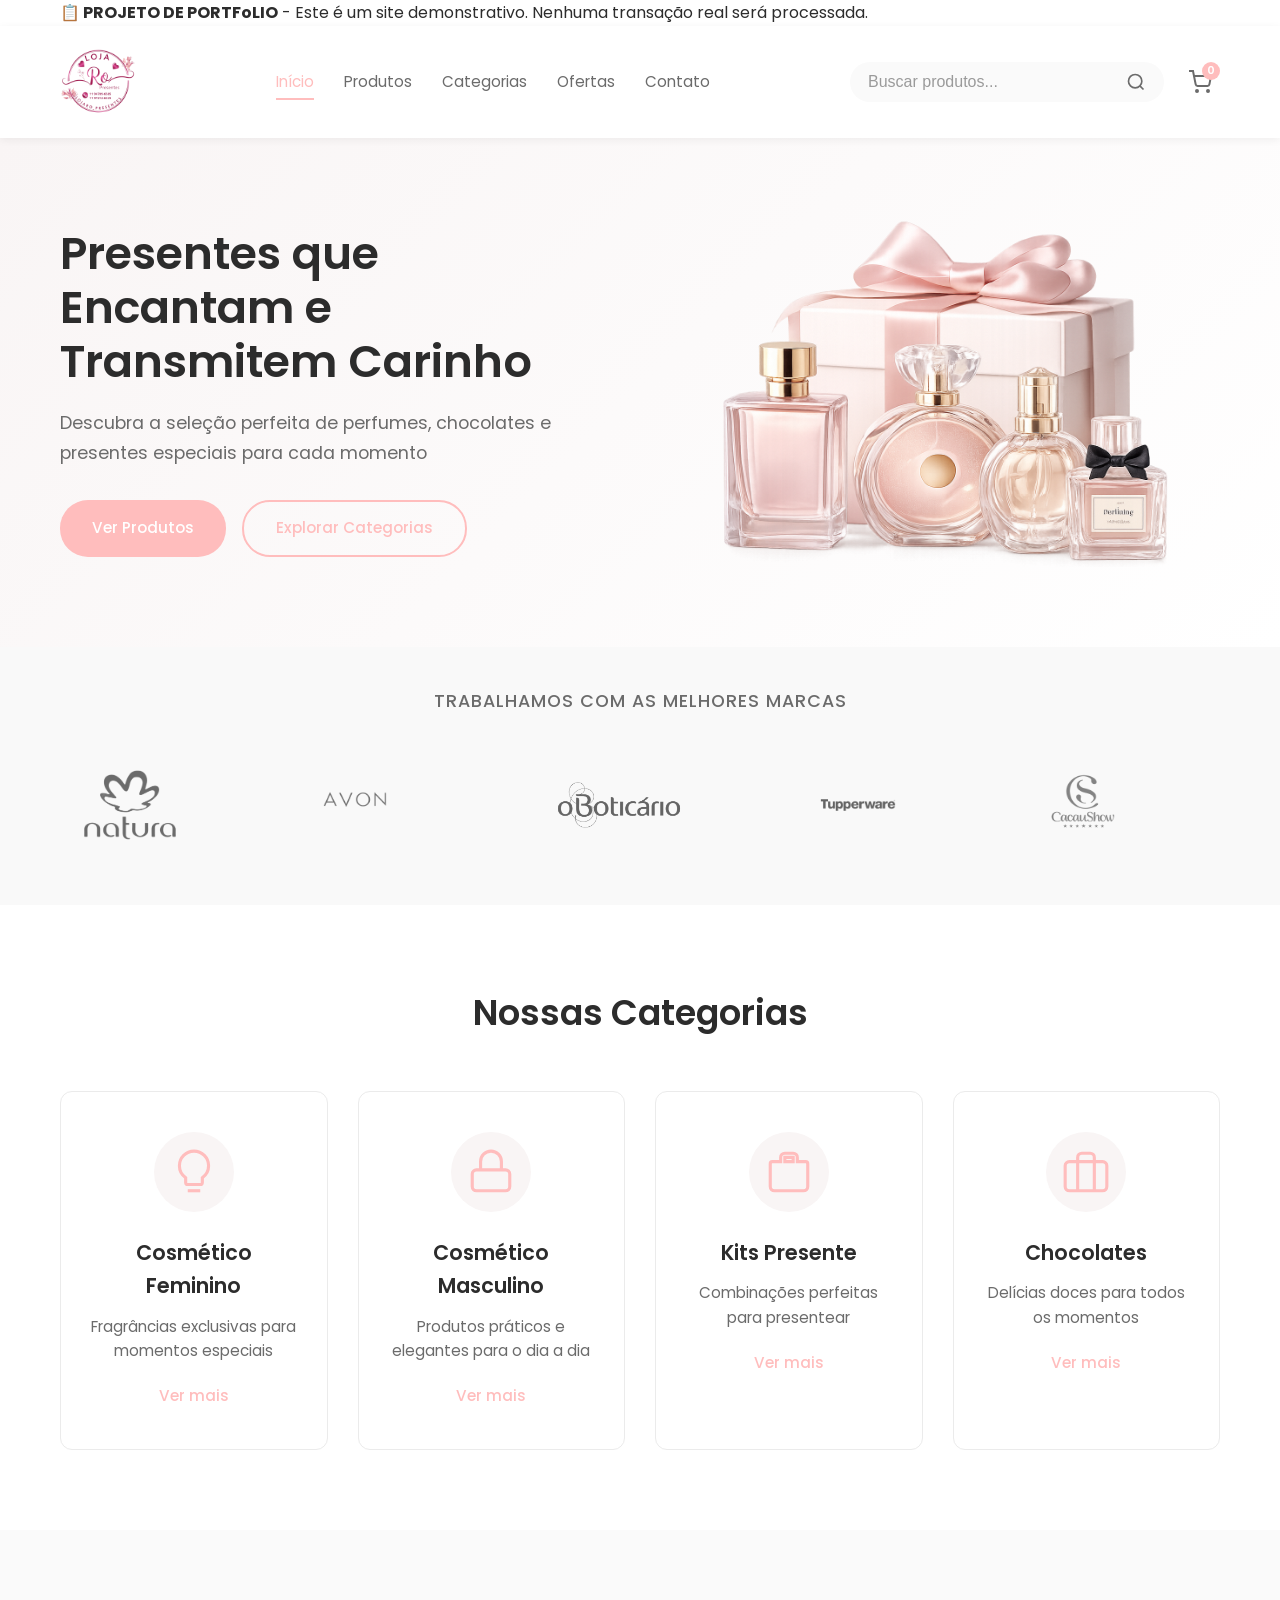
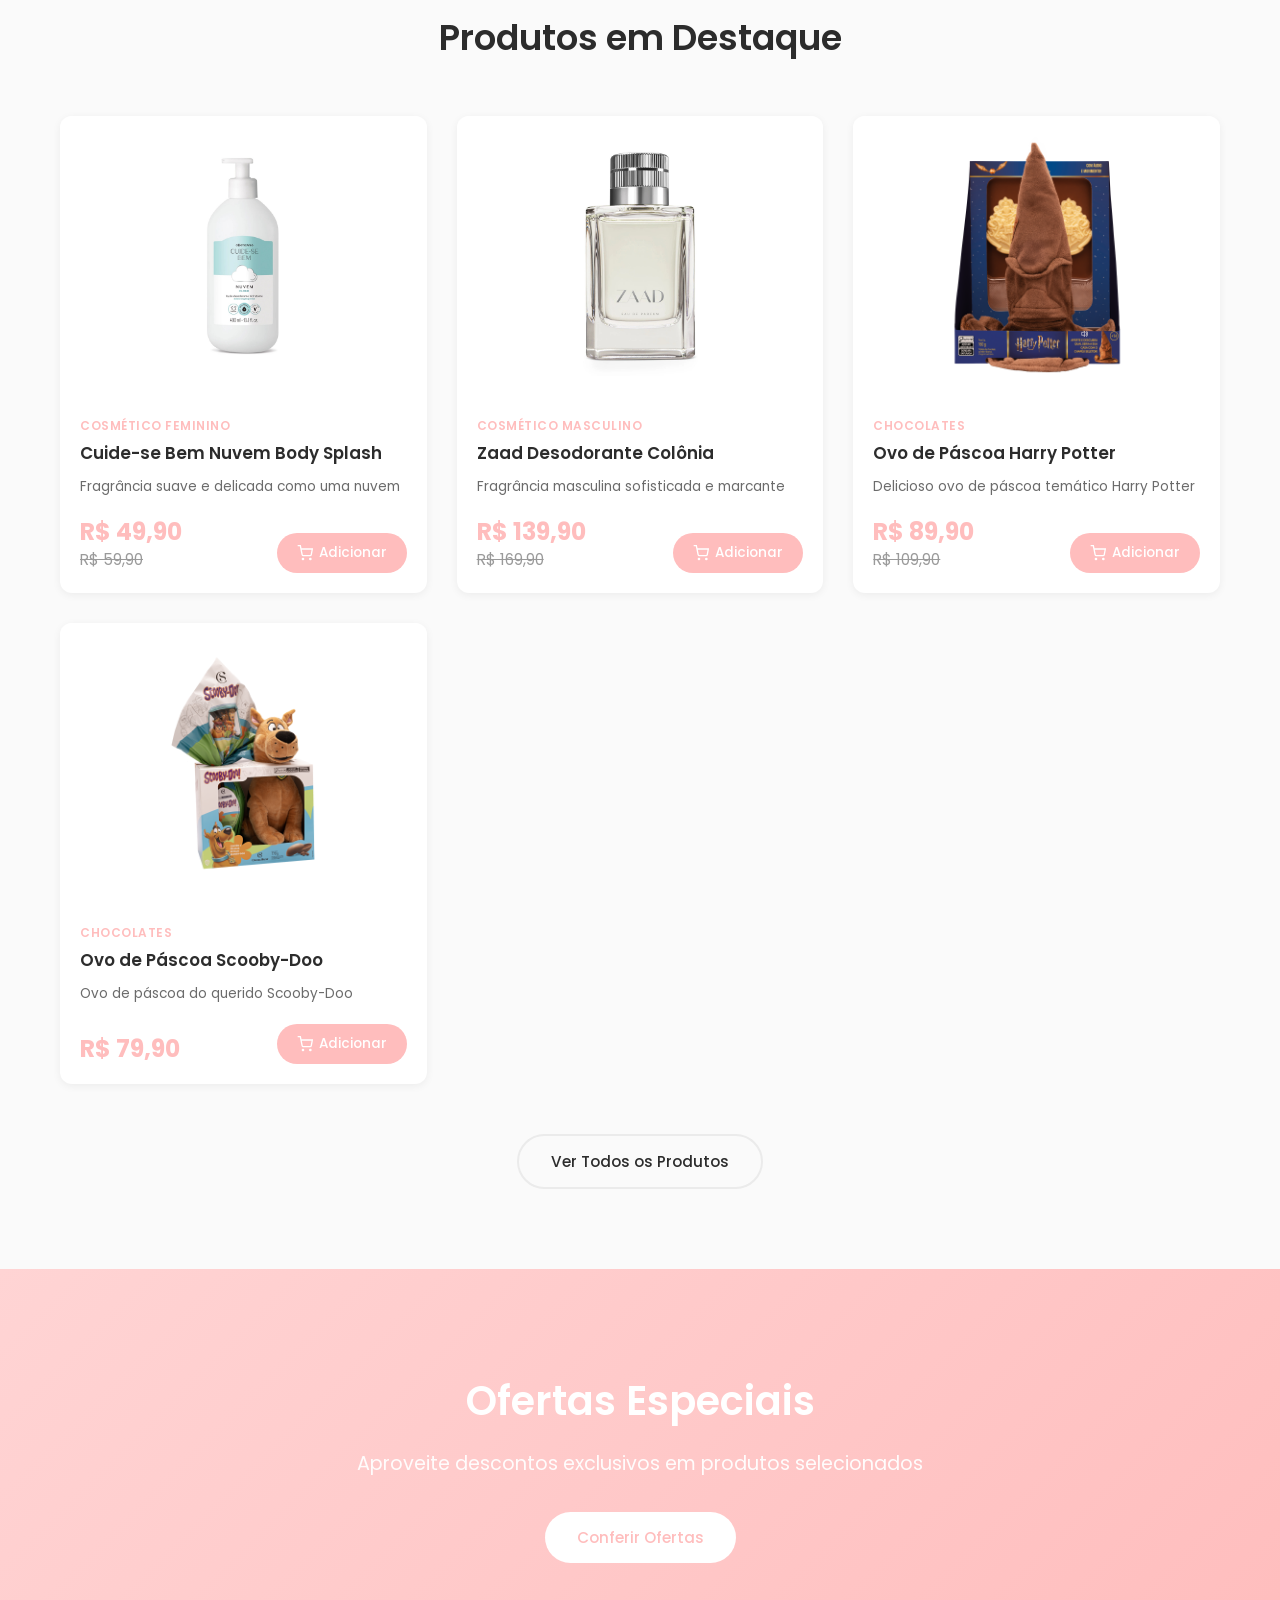
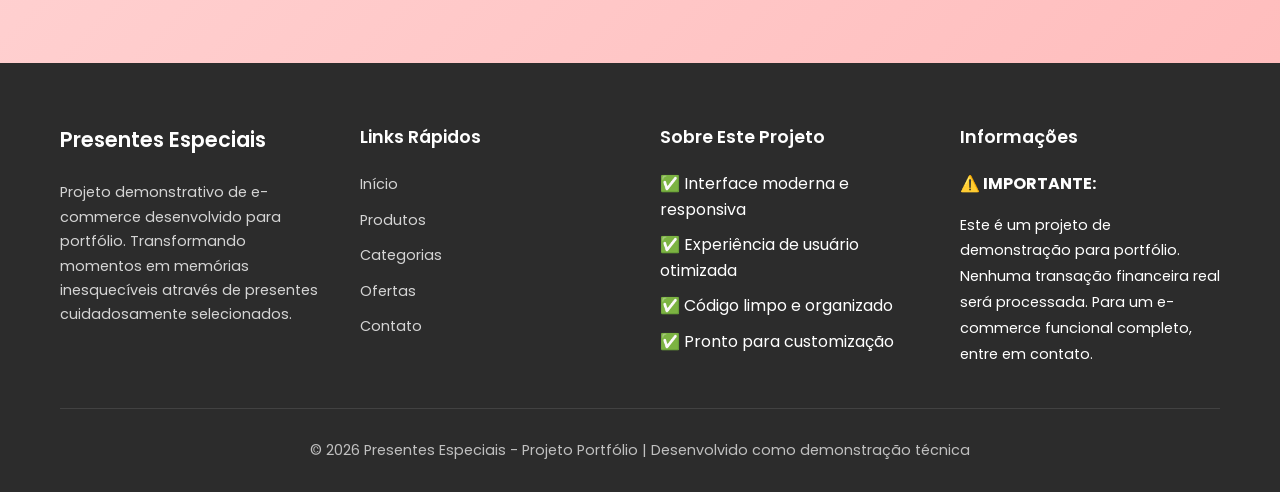
<file: index.html>
﻿<!DOCTYPE html>
<html lang="pt-BR">
<head>
    <meta charset="UTF-8">
    <meta name="viewport" content="width=device-width, initial-scale=1.0">
    <meta name="description" content="Loja virtual de presentes especiais - Perfumes, chocolates, Tupperware e muito mais - PROJETO DE PORTFÓLIO">
    <title>Presentes Especiais - Carinho em cada detalhe | PROJETO PORTFÓLIO</title>
    <link rel="icon" type="image/png" href="img/Logoroofc (1).png">
    <script src="js/favicon-generator.js"></script>
    <link rel="stylesheet" href="css/styles.css">
    <link rel="preconnect" href="https://fonts.googleapis.com">
    <link rel="preconnect" href="https://fonts.gstatic.com" crossorigin>
    <link href="https://fonts.googleapis.com/css2?family=Poppins:wght@300;400;500;600;700&display=swap" rel="stylesheet">
</head>
<body>
    <!-- Banner de Portfólio -->
    <div class="portfolio-banner">
        <div class="container">
            <p>
                <strong>📋 PROJETO DE PORTFoLIO</strong> - Este é um site demonstrativo. Nenhuma transação real será processada.
            </p>
        </div>
    </div>

    <!-- Header -->
    <header class="header">
        <div class="container">
            <div class="header-content">
                <div class="logo">
                    <a href="index.html">
                        <img src="img/Logoroofc (1).png" alt="Logo Presentes Especiais" class="header-logo">
                    </a>
                </div>
                
                <nav class="nav-menu" id="navMenu">
                    <ul class="nav-list">
                        <li><a href="index.html" class="nav-link active">Início</a></li>
                        <li><a href="pages/produtos.html" class="nav-link">Produtos</a></li>
                        <li><a href="pages/categorias.html" class="nav-link">Categorias</a></li>
                        <li><a href="pages/ofertas.html" class="nav-link">Ofertas</a></li>
                        <li><a href="pages/contato.html" class="nav-link">Contato</a></li>
                    </ul>
                </nav>

                <div class="header-actions">
                    <div class="search-box">
                        <input type="text" placeholder="Buscar produtos..." class="search-input" id="searchInput">
                        <button class="search-btn">
                            <svg width="20" height="20" viewBox="0 0 24 24" fill="none" stroke="currentColor" stroke-width="2">
                                <circle cx="11" cy="11" r="8"></circle>
                                <path d="m21 21-4.35-4.35"></path>
                            </svg>
                        </button>
                    </div>
                    
                    <button class="cart-btn" id="cartBtn">
                        <svg width="24" height="24" viewBox="0 0 24 24" fill="none" stroke="currentColor" stroke-width="2">
                            <circle cx="9" cy="21" r="1"></circle>
                            <circle cx="20" cy="21" r="1"></circle>
                            <path d="M1 1h4l2.68 13.39a2 2 0 0 0 2 1.61h9.72a2 2 0 0 0 2-1.61L23 6H6"></path>
                        </svg>
                        <span class="cart-count" id="cartCount">0</span>
                    </button>

                    <button class="mobile-menu-btn" id="mobileMenuBtn">
                        <span></span>
                        <span></span>
                        <span></span>
                    </button>
                </div>
            </div>
        </div>
    </header>

    <!-- Hero Section -->
    <section class="hero">
        <div class="container">
            <div class="hero-content">
                <div class="hero-text">
                    <h2 class="hero-title">Presentes que Encantam e Transmitem Carinho</h2>
                    <p class="hero-subtitle">Descubra a seleção perfeita de perfumes, chocolates e presentes especiais para cada momento</p>
                    <div class="hero-buttons">
                        <a href="pages/produtos.html" class="btn btn-primary">Ver Produtos</a>
                        <a href="#categorias" class="btn btn-secondary">Explorar Categorias</a>
                    </div>
                </div>
                <div class="hero-image">
                    <img src="img/logomadinha.png" alt="Presentes Especiais" class="hero-img">
                </div>
            </div>
        </div>
    </section>

    <!-- Brands Carousel Section -->
    <section class="brands-carousel-section">
        <div class="container">
            <h3 class="brands-title">Trabalhamos com as melhores marcas</h3>
            <div class="brands-carousel-wrapper">
                <div class="brands-carousel">
                    <div class="brand-item">
                        <img src="img/Nturalogo-removebg-preview.png" alt="Natura" class="brand-logo">
                    </div>
                    <div class="brand-item">
                        <img src="img/avon.png" alt="Avon" class="brand-logo">
                    </div>
                    <div class="brand-item">
                        <img src="img/oboticario-removebg-preview.png" alt="O Boticário" class="brand-logo">
                    </div>
                    <div class="brand-item">
                        <img src="img/Tapperware.png" alt="Tupperware" class="brand-logo">
                    </div>
                    <div class="brand-item">
                        <img src="img/cacaushow.png" alt="Cacau Show" class="brand-logo">
                    </div>
                    <!-- Duplicate for seamless loop -->
                    <div class="brand-item">
                        <img src="img/Nturalogo-removebg-preview.png" alt="Natura" class="brand-logo">
                    </div>
                    <div class="brand-item">
                        <img src="img/avon.png" alt="Avon" class="brand-logo">
                    </div>
                    <div class="brand-item">
                        <img src="img/oboticario-removebg-preview.png" alt="O Boticário" class="brand-logo">
                    </div>
                    <div class="brand-item">
                        <img src="img/Tapperware.png" alt="Tupperware" class="brand-logo">
                    </div>
                    <div class="brand-item">
                        <img src="img/cacaushow.png" alt="Cacau Show" class="brand-logo">
                    </div>
                </div>
            </div>
        </div>
    </section>

    <!-- Categories Section -->
    <section class="categories" id="categorias">
        <div class="container">
            <h2 class="section-title">Nossas Categorias</h2>
            <div class="categories-grid">
                <div class="category-card">
                    <div class="category-icon">
                        <svg width="50" height="50" viewBox="0 0 24 24" fill="none" stroke="#ffbdbd" stroke-width="1.5">
                            <path d="M12 2a7 7 0 0 0-7 7c0 2.38 1.19 4.47 3 5.74V17a1 1 0 0 0 1 1h6a1 1 0 0 0 1-1v-2.26c1.81-1.27 3-3.36 3-5.74a7 7 0 0 0-7-7z"></path>
                            <path d="M9 21h6"></path>
                        </svg>
                    </div>
                    <h3 class="category-title">Cosmético Feminino</h3>
                    <p class="category-description">Fragrâncias exclusivas para momentos especiais</p>
                    <button class="category-link" onclick="window.location.href='pages/cosmetico-feminino.html'; return false;" style="cursor:pointer;" onmouseover="this.style.transform='translateY(-2px)'" onmouseout="this.style.transform='translateY(0)'"({behavior:'smooth'})">Ver mais</button>
                </div>

                <div class="category-card">
                    <div class="category-icon">
                        <svg width="50" height="50" viewBox="0 0 24 24" fill="none" stroke="#ffbdbd" stroke-width="1.5">
                            <rect x="3" y="11" width="18" height="10" rx="2"></rect>
                            <path d="M7 11V7a5 5 0 0 1 10 0v4"></path>
                        </svg>
                    </div>
                    <h3 class="category-title">Cosmético Masculino</h3>
                    <p class="category-description">Produtos práticos e elegantes para o dia a dia</p>
                    <button class="category-link" onclick="window.location.href='pages/cosmetico-masculino.html'; return false;" style="cursor:pointer;" onmouseover="this.style.transform='translateY(-2px)'" onmouseout="this.style.transform='translateY(0)'"({behavior:'smooth'})">Ver mais</button>
                </div>

                <div class="category-card">
                    <div class="category-icon">
                        <svg width="50" height="50" viewBox="0 0 24 24" fill="none" stroke="#ffbdbd" stroke-width="1.5">
                            <path d="M20 7h-4V5a2 2 0 0 0-2-2h-4a2 2 0 0 0-2 2v2H4a1 1 0 0 0-1 1v11a2 2 0 0 0 2 2h14a2 2 0 0 0 2-2V8a1 1 0 0 0-1-1z"></path>
                            <path d="M10 5h4v2h-4V5z"></path>
                        </svg>
                    </div>
                    <h3 class="category-title">Kits Presente</h3>
                    <p class="category-description">Combinações perfeitas para presentear</p>
                    <button class="category-link" onclick="window.location.href='pages/produtos.html'; return false;" style="cursor:pointer;" onmouseover="this.style.transform='translateY(-2px)'" onmouseout="this.style.transform='translateY(0)'"({behavior:'smooth'})">Ver mais</button>
                </div>

                <div class="category-card">
                    <div class="category-icon">
                        <svg width="50" height="50" viewBox="0 0 24 24" fill="none" stroke="#ffbdbd" stroke-width="1.5">
                            <rect x="2" y="7" width="20" height="14" rx="2" ry="2"></rect>
                            <path d="M16 21V5a2 2 0 0 0-2-2h-4a2 2 0 0 0-2 2v16"></path>
                        </svg>
                    </div>
                    <h3 class="category-title">Chocolates</h3>
                    <p class="category-description">Delícias doces para todos os momentos</p>
                    <button class="category-link" onclick="window.location.href='pages/chocolates.html'; return false;" style="cursor:pointer;" onmouseover="this.style.transform='translateY(-2px)'" onmouseout="this.style.transform='translateY(0)'"({behavior:'smooth'})">Ver mais</button>
                </div>
            </div>
        </div>
    </section>

    <!-- Featured Products Section -->
    <section class="featured-products" id="produtos">
        <div class="container">
            <h2 class="section-title">Produtos em Destaque</h2>
            <div class="products-grid" id="featuredProducts">
                <!-- Products will be loaded dynamically -->
            </div>
            <div class="view-all-container">
                <button class="btn btn-outline" onclick="window.location.href='pages/produtos.html'">Ver Todos os Produtos</button>
            </div>
        </div>
    </section>

    <!-- Banner Section -->
    <section class="banner-section" id="ofertas">
        <div class="container">
            <div class="banner-content">
                <h2 class="banner-title">Ofertas Especiais</h2>
                <p class="banner-text">Aproveite descontos exclusivos em produtos selecionados</p>
                <button class="btn btn-primary" onclick="window.location.href='pages/ofertas.html'">Conferir Ofertas</button>
            </div>
        </div>
    </section>

    <!-- Footer -->
    <footer class="footer">
        <div class="container">
            <div class="footer-content">
                <div class="footer-section">
                    <h3 class="footer-title">Presentes Especiais</h3>
                    <p class="footer-text">Projeto demonstrativo de e-commerce desenvolvido para portfólio. Transformando momentos em memórias inesquecíveis através de presentes cuidadosamente selecionados.</p>
                </div>

                <div class="footer-section">
                    <h4 class="footer-subtitle">Links Rápidos</h4>
                    <ul class="footer-links">
                        <li><a href="index.html">Início</a></li>
                        <li><a href="pages/produtos.html">Produtos</a></li>
                        <li><a href="pages/categorias.html">Categorias</a></li>
                        <li><a href="pages/ofertas.html">Ofertas</a></li>
                        <li><a href="pages/contato.html">Contato</a></li>
                    </ul>
                </div>

                <div class="footer-section">
                    <h4 class="footer-subtitle">Sobre Este Projeto</h4>
                    <ul class="footer-links">
                        <li>✅ Interface moderna e responsiva</li>
                        <li>✅ Experiência de usuário otimizada</li>
                        <li>✅ Código limpo e organizado</li>
                        <li>✅ Pronto para customização</li>
                    </ul>
                </div>

                <div class="footer-section">
                    <h4 class="footer-subtitle">Informações</h4>
                    <p><strong>⚠️ IMPORTANTE:</strong></p>
                    <p style="font-size: 0.9rem; line-height: 1.8;">
                        Este é um projeto de demonstração para portfólio. 
                        Nenhuma transação financeira real será processada. 
                        Para um e-commerce funcional completo, entre em contato.
                    </p>
                </div>
            </div>

            <div class="footer-bottom">
                <p>&copy; 2026 Presentes Especiais - Projeto Portfólio | Desenvolvido como demonstração técnica</p>
            </div>
        </div>
    </footer>

    <!-- Cart Modal -->
    <div class="cart-modal" id="cartModal">
        <div class="cart-modal-content">
            <div class="cart-modal-header">
                <h3>Carrinho de Compras</h3>
                <button class="close-modal" id="closeCartModal">
                    <svg width="24" height="24" viewBox="0 0 24 24" fill="none" stroke="currentColor" stroke-width="2">
                        <line x1="18" y1="6" x2="6" y2="18"></line>
                        <line x1="6" y1="6" x2="18" y2="18"></line>
                    </svg>
                </button>
            </div>
            <div class="cart-modal-body" id="cartItems">
                <p class="empty-cart">Seu carrinho está vazio</p>
            </div>
            <div class="cart-modal-footer">
                <div class="cart-total">
                    <span>Total:</span>
                    <span id="cartTotal">R$ 0,00</span>
                </div>
                <button class="btn btn-primary btn-block" id="finalizarCompraBtn" onclick="openDemoCheckoutModal()">Finalizar Compra</button>
                <p style="font-size: 0.85rem; color: #999; text-align: center; margin-top: 8px;">💡 Este é um carrinho demonstrativo</p>
            </div>
        </div>
    </div>

    <!-- Demo Checkout Modal -->
    <div class="demo-checkout-modal" id="demoCheckoutModal">
        <div class="demo-checkout-content">
            <button class="close-modal" onclick="closeDemoCheckoutModal()">
                <svg width="24" height="24" viewBox="0 0 24 24" fill="none" stroke="currentColor" stroke-width="2">
                    <line x1="18" y1="6" x2="6" y2="18"></line>
                    <line x1="6" y1="6" x2="18" y2="18"></line>
                </svg>
            </button>
            
            <div class="demo-checkout-body">
                <div class="demo-icon">
                    <svg width="60" height="60" viewBox="0 0 24 24" fill="none" stroke="#ff9800" stroke-width="2">
                        <circle cx="12" cy="12" r="10"></circle>
                        <path d="M12 8v4M12 16h.01"></path>
                    </svg>
                </div>
                <h3>Versão Demonstrativa</h3>
                <p>
                    Esta é uma versão de <strong>portfólio</strong> e não processa pagamentos reais.
                    Você pode navegar e simular compras, mas nenhuma transação financeira será realizada.
                </p>
                <div class="demo-features-box">
                    <h4>Em um site completo, você teria:</h4>
                    <ul>
                        <li>✅ Integração com gateways de pagamento</li>
                        <li>✅ Processamento seguro de transações</li>
                        <li>✅ Confirmação por e-mail e WhatsApp</li>
                        <li>✅ Rastreamento de pedidos em tempo real</li>
                        <li>✅ Painel administrativo para gestão</li>
                        <li>✅ Sistema de cupons e descontos</li>
                    </ul>
                </div>
                <div class="demo-cta-buttons">
                    <p><strong>Interessado em ter um e-commerce assim?</strong></p>
                    <button class="btn btn-primary" onclick="enviarPedidoWhatsApp()">💬 Solicitar Orçamento</button>
                    <button class="btn btn-outline" onclick="closeDemoCheckoutModal()">Voltar à Loja</button>
                </div>
            </div>
        </div>
    </div>

    <script src="js/script.js"></script>
</body>
</html>
</file>
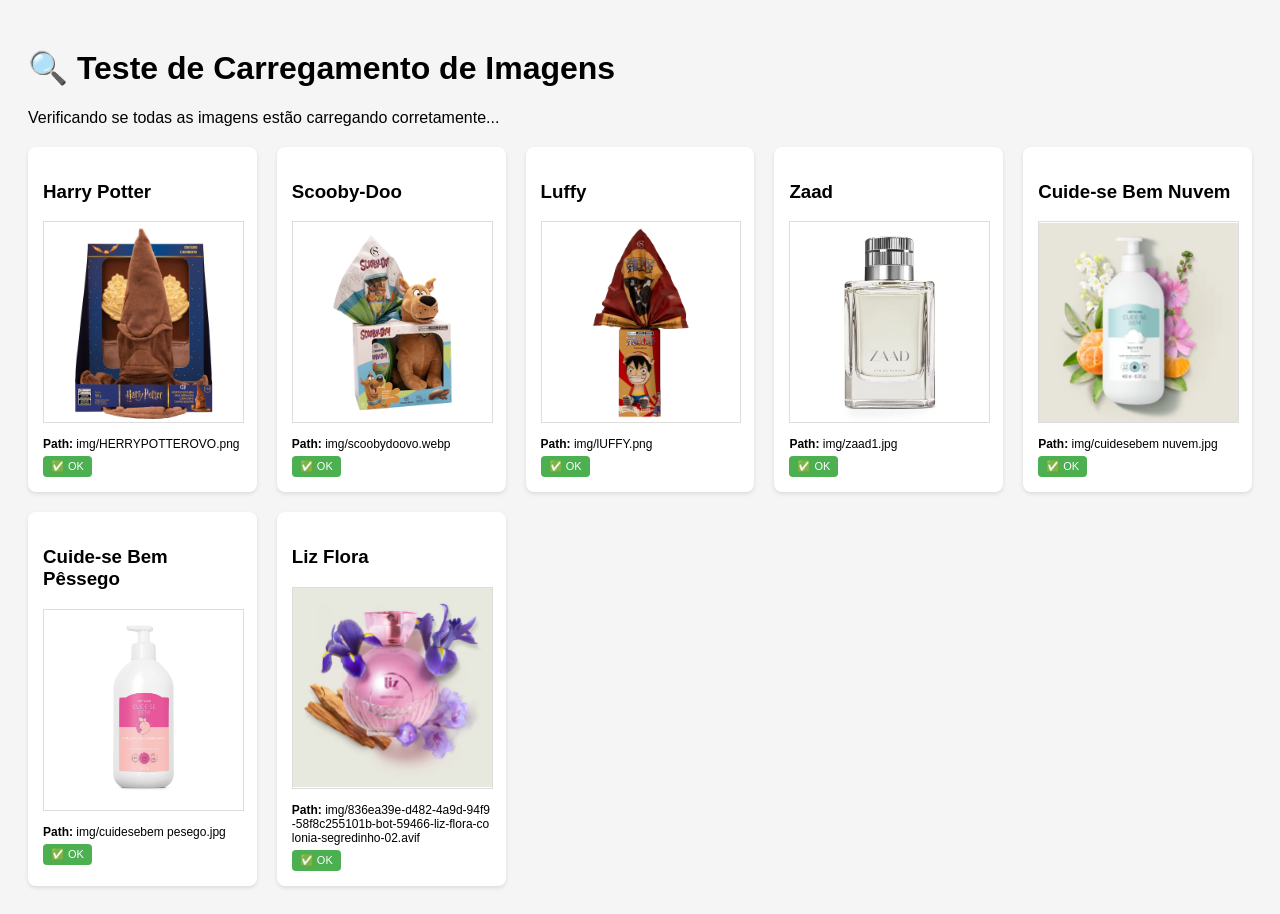
<file: test-images.html>
<!DOCTYPE html>
<html lang="pt-BR">
<head>
    <meta charset="UTF-8">
    <meta name="viewport" content="width=device-width, initial-scale=1.0">
    <title>Teste de Imagens</title>
    <link rel="icon" type="image/png" href="img/Logoroofc (1).png">
    <script src="js/favicon-generator.js"></script>
    <style>
        body {
            font-family: Arial, sans-serif;
            padding: 20px;
            background: #f5f5f5;
        }
        .test-grid {
            display: grid;
            grid-template-columns: repeat(auto-fill, minmax(200px, 1fr));
            gap: 20px;
            margin-top: 20px;
        }
        .test-item {
            background: white;
            padding: 15px;
            border-radius: 8px;
            box-shadow: 0 2px 4px rgba(0,0,0,0.1);
        }
        .test-item img {
            width: 100%;
            height: 200px;
            object-fit: contain;
            border: 1px solid #ddd;
        }
        .test-item p {
            margin: 10px 0 0;
            font-size: 12px;
            word-break: break-all;
        }
        .status {
            display: inline-block;
            padding: 4px 8px;
            border-radius: 4px;
            margin-top: 5px;
            font-size: 11px;
        }
        .loaded { background: #4CAF50; color: white; }
        .error { background: #f44336; color: white; }
    </style>
</head>
<body>
    <h1>🔍 Teste de Carregamento de Imagens</h1>
    <p>Verificando se todas as imagens estão carregando corretamente...</p>
    
    <div class="test-grid" id="testGrid"></div>

    <script>
        const images = [
            { name: 'Harry Potter', path: 'img/HERRYPOTTEROVO.png' },
            { name: 'Scooby-Doo', path: 'img/scoobydoovo.webp' },
            { name: 'Luffy', path: 'img/lUFFY.png' },
            { name: 'Zaad', path: 'img/zaad1.jpg' },
            { name: 'Cuide-se Bem Nuvem', path: 'img/cuidesebem nuvem.jpg' },
            { name: 'Cuide-se Bem Pêssego', path: 'img/cuidesebem pesego.jpg' },
            { name: 'Liz Flora', path: 'img/836ea39e-d482-4a9d-94f9-58f8c255101b-bot-59466-liz-flora-colonia-segredinho-02.avif' }
        ];

        const grid = document.getElementById('testGrid');

        images.forEach(item => {
            const div = document.createElement('div');
            div.className = 'test-item';
            
            const img = document.createElement('img');
            img.src = item.path;
            
            const statusSpan = document.createElement('span');
            statusSpan.className = 'status';
            statusSpan.textContent = '⏳ Carregando...';
            
            img.onload = () => {
                statusSpan.className = 'status loaded';
                statusSpan.textContent = '✅ OK';
                console.log(`✅ Carregou: ${item.path}`);
            };
            
            img.onerror = () => {
                statusSpan.className = 'status error';
                statusSpan.textContent = '❌ ERRO';
                console.error(`❌ Falhou: ${item.path}`);
            };
            
            div.innerHTML = `<h3>${item.name}</h3>`;
            div.appendChild(img);
            div.innerHTML += `<p><strong>Path:</strong> ${item.path}</p>`;
            div.appendChild(statusSpan);
            
            grid.appendChild(div);
        });
    </script>
</body>
</html>
</file>
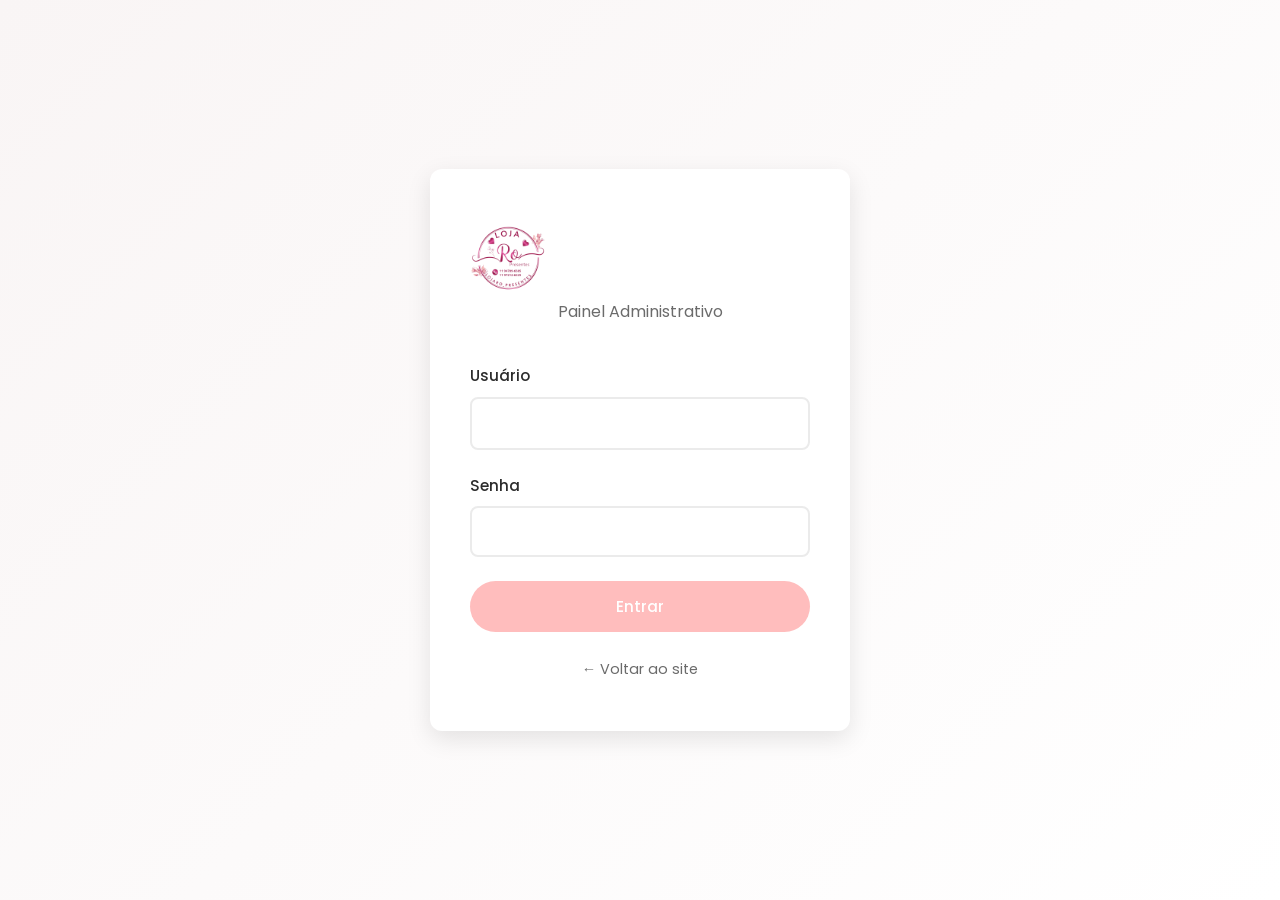
<file: pages/admin.html>
<!DOCTYPE html>
<html lang="pt-BR">
<head>
    <meta charset="UTF-8">
    <meta name="viewport" content="width=device-width, initial-scale=1.0">
    <title>Painel Administrativo - Presentes Especiais</title>
    <link rel="icon" type="image/png" href="../img/Logoroofc (1).png">
    <script src="../js/favicon-generator.js"></script>
    <link rel="stylesheet" href="../css/styles.css">
    <link rel="stylesheet" href="../css/admin-styles.css">
    <link rel="preconnect" href="https://fonts.googleapis.com">
    <link rel="preconnect" href="https://fonts.gstatic.com" crossorigin>
    <link href="https://fonts.googleapis.com/css2?family=Poppins:wght@300;400;500;600;700&display=swap" rel="stylesheet">
    <script src="../js/config.js"></script>
</head>
<body>
    <!-- Login Screen -->
    <div class="admin-login" id="loginScreen">
        <div class="login-container">
            <div class="login-header">
                <img src="../img/Logoroofc (1).png" alt="Logo Presentes Especiais" class="header-logo">
                <p>Painel Administrativo</p>
            </div>
            <form class="login-form" id="loginForm">
                <div class="form-group">
                    <label for="adminUser">Usuário</label>
                    <input type="text" id="adminUser" class="form-input" required>
                </div>
                <div class="form-group">
                    <label for="adminPassword">Senha</label>
                    <input type="password" id="adminPassword" class="form-input" required>
                </div>
                <button type="submit" class="btn btn-primary btn-block">Entrar</button>
            </form>
            <div class="login-footer">
                <a href="../index.html">← Voltar ao site</a>
            </div>
        </div>
    </div>

    <!-- Admin Panel -->
    <div class="admin-panel hidden" id="adminPanel">
        <!-- Admin Header -->
        <header class="admin-header">
            <div class="admin-header-content">
                <img src="../img/Logoroofc (1).png" alt="Logo Presentes Especiais" class="header-logo" style="height: 50px;">
                <span style="margin-left: 10px; font-size: 1.5rem; font-weight: 600;">- Admin</span>
                <div class="admin-header-actions">
                    <span class="admin-user">👤 Administrador</span>
                    <button class="btn btn-secondary" onclick="logout()">Sair</button>
                </div>
            </div>
        </header>

        <!-- Admin Navigation -->
        <nav class="admin-nav">
            <button class="admin-nav-btn active" onclick="showSection('dashboard')">
                <svg width="20" height="20" viewBox="0 0 24 24" fill="none" stroke="currentColor" stroke-width="2">
                    <rect x="3" y="3" width="7" height="7"></rect>
                    <rect x="14" y="3" width="7" height="7"></rect>
                    <rect x="14" y="14" width="7" height="7"></rect>
                    <rect x="3" y="14" width="7" height="7"></rect>
                </svg>
                Dashboard
            </button>
            <button class="admin-nav-btn" onclick="showSection('products')">
                <svg width="20" height="20" viewBox="0 0 24 24" fill="none" stroke="currentColor" stroke-width="2">
                    <rect x="3" y="3" width="18" height="18" rx="2"></rect>
                    <circle cx="12" cy="12" r="3"></circle>
                </svg>
                Produtos
            </button>
            <button class="admin-nav-btn" onclick="showSection('sales')">
                <svg width="20" height="20" viewBox="0 0 24 24" fill="none" stroke="currentColor" stroke-width="2">
                    <line x1="12" y1="1" x2="12" y2="23"></line>
                    <path d="M17 5H9.5a3.5 3.5 0 0 0 0 7h5a3.5 3.5 0 0 1 0 7H6"></path>
                </svg>
                Vendas
            </button>
            <button class="admin-nav-btn" onclick="showSection('orders')">
                <svg width="20" height="20" viewBox="0 0 24 24" fill="none" stroke="currentColor" stroke-width="2">
                    <circle cx="9" cy="21" r="1"></circle>
                    <circle cx="20" cy="21" r="1"></circle>
                    <path d="M1 1h4l2.68 13.39a2 2 0 0 0 2 1.61h9.72a2 2 0 0 0 2-1.61L23 6H6"></path>
                </svg>
                Pedidos
            </button>
        </nav>

        <!-- Admin Content -->
        <div class="admin-content">
            <!-- Dashboard Section -->
            <section class="admin-section active" id="dashboardSection">
                <h2 class="admin-section-title">Dashboard</h2>
                
                <div class="stats-grid">
                    <div class="stat-card">
                        <div class="stat-icon">
                            <svg width="30" height="30" viewBox="0 0 24 24" fill="none" stroke="#ffbdbd" stroke-width="2">
                                <rect x="3" y="3" width="18" height="18" rx="2"></rect>
                            </svg>
                        </div>
                        <div class="stat-info">
                            <div class="stat-label">Total de Produtos</div>
                            <div class="stat-value" id="totalProducts">0</div>
                        </div>
                    </div>

                    <div class="stat-card">
                        <div class="stat-icon">
                            <svg width="30" height="30" viewBox="0 0 24 24" fill="none" stroke="#4caf50" stroke-width="2">
                                <circle cx="9" cy="21" r="1"></circle>
                                <circle cx="20" cy="21" r="1"></circle>
                                <path d="M1 1h4l2.68 13.39a2 2 0 0 0 2 1.61h9.72a2 2 0 0 0 2-1.61L23 6H6"></path>
                            </svg>
                        </div>
                        <div class="stat-info">
                            <div class="stat-label">Pedidos (Mês Atual)</div>
                            <div class="stat-value" id="totalOrders">0</div>
                        </div>
                    </div>

                    <div class="stat-card">
                        <div class="stat-icon">
                            <svg width="30" height="30" viewBox="0 0 24 24" fill="none" stroke="#2196f3" stroke-width="2">
                                <line x1="12" y1="1" x2="12" y2="23"></line>
                                <path d="M17 5H9.5a3.5 3.5 0 0 0 0 7h5a3.5 3.5 0 0 1 0 7H6"></path>
                            </svg>
                        </div>
                        <div class="stat-info">
                            <div class="stat-label">Faturamento (Mês)</div>
                            <div class="stat-value" id="totalRevenue">R$ 0,00</div>
                        </div>
                    </div>
                </div>

                <div class="recent-orders">
                    <h3>Pedidos Recentes</h3>
                    <div class="orders-list" id="recentOrdersList">
                        <p class="empty-message">Nenhum pedido registrado ainda</p>
                    </div>
                </div>
            </section>

            <!-- Products Section -->
            <section class="admin-section" id="productsSection">
                <div class="section-header">
                    <h2 class="admin-section-title">Gerenciar Produtos</h2>
                    <button class="btn btn-primary" onclick="openProductModal()">
                        <svg width="18" height="18" viewBox="0 0 24 24" fill="none" stroke="currentColor" stroke-width="2">
                            <line x1="12" y1="5" x2="12" y2="19"></line>
                            <line x1="5" y1="12" x2="19" y2="12"></line>
                        </svg>
                        Novo Produto
                    </button>
                </div>

                <div class="products-table-container">
                    <table class="admin-table">
                        <thead>
                            <tr>
                                <th>Imagem</th>
                                <th>Nome</th>
                                <th>Categoria</th>
                                <th>Preço</th>
                                <th>Ações</th>
                            </tr>
                        </thead>
                        <tbody id="productsTableBody">
                            <tr>
                                <td colspan="5" class="empty-message">Nenhum produto cadastrado</td>
                            </tr>
                        </tbody>
                    </table>
                </div>
            </section>

            <!-- Sales Section -->
            <section class="admin-section" id="salesSection">
                <h2 class="admin-section-title">Controle de Vendas</h2>
                
                <div class="sales-filters">
                    <div class="form-group">
                        <label>Período</label>
                        <select class="form-input" id="salesPeriod" onchange="updateSalesData()">
                            <option value="current">Mês Atual</option>
                            <option value="last">Mês Anterior</option>
                            <option value="all">Todo o Período</option>
                        </select>
                    </div>
                </div>

                <div class="sales-summary">
                    <div class="sales-card">
                        <h3>Total de Vendas</h3>
                        <div class="sales-value" id="salesTotal">R$ 0,00</div>
                    </div>
                    <div class="sales-card">
                        <h3>Quantidade de Pedidos</h3>
                        <div class="sales-value" id="salesCount">0</div>
                    </div>
                    <div class="sales-card">
                        <h3>Ticket Médio</h3>
                        <div class="sales-value" id="salesAverage">R$ 0,00</div>
                    </div>
                </div>

                <div class="sales-details">
                    <h3>Detalhamento de Vendas</h3>
                    <table class="admin-table">
                        <thead>
                            <tr>
                                <th>Data</th>
                                <th>Cliente</th>
                                <th>Produtos</th>
                                <th>Valor</th>
                            </tr>
                        </thead>
                        <tbody id="salesTableBody">
                            <tr>
                                <td colspan="4" class="empty-message">Nenhuma venda registrada</td>
                            </tr>
                        </tbody>
                    </table>
                </div>
            </section>

            <!-- Orders Section -->
            <section class="admin-section" id="ordersSection">
                <h2 class="admin-section-title">Pedidos Realizados</h2>
                
                <div class="orders-grid" id="ordersGrid">
                    <p class="empty-message">Nenhum pedido registrado</p>
                </div>
            </section>
        </div>
    </div>

    <!-- Product Modal -->
    <div class="modal" id="productModal">
        <div class="modal-content">
            <div class="modal-header">
                <h3 id="modalTitle">Novo Produto</h3>
                <button class="close-modal" onclick="closeProductModal()">
                    <svg width="24" height="24" viewBox="0 0 24 24" fill="none" stroke="currentColor" stroke-width="2">
                        <line x1="18" y1="6" x2="6" y2="18"></line>
                        <line x1="6" y1="6" x2="18" y2="18"></line>
                    </svg>
                </button>
            </div>
            <form class="modal-body" id="productForm">
                <input type="hidden" id="productId">
                
                <div class="form-group">
                    <label for="productName">Nome do Produto</label>
                    <input type="text" id="productName" class="form-input" required>
                </div>

                <div class="form-group">
                    <label for="productCategory">Categoria Principal</label>
                    <select id="productCategory" class="form-input" required onchange="updateSubcategoryOptions()">
                        <option value="">Selecione...</option>
                        <option value="Cosmético Feminino">Cosmético Feminino</option>
                        <option value="Cosmético Masculino">Cosmético Masculino</option>
                        <option value="Chocolates">Chocolates (Cacau Show)</option>
                    </select>
                </div>

                <div class="form-group">
                    <label for="productSubcategory">Subcategoria/Filtro</label>
                    <select id="productSubcategory" class="form-input" required>
                        <option value="">Selecione uma categoria principal primeiro</option>
                    </select>
                </div>

                <div class="form-row">
                    <div class="form-group">
                        <label for="productPrice">Preço (R$)</label>
                        <input type="number" id="productPrice" class="form-input" step="0.01" required>
                    </div>

                    <div class="form-group">
                        <label for="productOldPrice">Preço Anterior (Opcional)</label>
                        <input type="number" id="productOldPrice" class="form-input" step="0.01">
                    </div>
                </div>

                <div class="form-group">
                    <label for="productDescription">Descrição</label>
                    <textarea id="productDescription" class="form-textarea" rows="3" required></textarea>
                </div>

                <div class="form-group">
                    <label style="display: flex; align-items: center; gap: 10px; cursor: pointer;">
                        <input type="checkbox" id="productFeatured" style="width: auto; cursor: pointer;">
                        <span>⭐ Produto em Destaque (aparece na página inicial)</span>
                    </label>
                </div>

                <div class="form-group">
                    <label for="productImage">Imagem Principal do Produto</label>
                    <input type="file" id="productImageFile" class="form-input" accept="image/*" onchange="handleImageUpload(event)">
                    <small>Imagem exibida nos cards e como primeira imagem na galeria (preferência: fundo branco)</small>
                    <input type="hidden" id="productImage">
                    <div id="imagePreview" style="margin-top: 10px; display: none;">
                        <img id="previewImg" style="max-width: 200px; max-height: 200px; border-radius: 8px; border: 2px solid #ffbdbd;">
                        <button type="button" onclick="removeImage()" style="display: block; margin-top: 10px; padding: 5px 10px; background: #f44336; color: white; border: none; border-radius: 4px; cursor: pointer;">Remover Imagem</button>
                    </div>
                </div>

                <div class="form-group">
                    <label for="productImageSecondary">Imagem Secundária (Opcional)</label>
                    <input type="file" id="productImageSecondaryFile" class="form-input" accept="image/*" onchange="handleSecondaryImageUpload(event)">
                    <small>Imagem adicional exibida apenas na página de detalhes do produto (ex: segredinho, outra visão)</small>
                    <input type="hidden" id="productImageSecondary">
                    <div id="imageSecondaryPreview" style="margin-top: 10px; display: none;">
                        <img id="previewImgSecondary" style="max-width: 200px; max-height: 200px; border-radius: 8px; border: 2px solid #ffbdbd;">
                        <button type="button" onclick="removeSecondaryImage()" style="display: block; margin-top: 10px; padding: 5px 10px; background: #f44336; color: white; border: none; border-radius: 4px; cursor: pointer;">Remover Imagem Secundária</button>
                    </div>
                </div>

                <div class="modal-footer">
                    <button type="button" class="btn btn-secondary" onclick="closeProductModal()">Cancelar</button>
                    <button type="submit" class="btn btn-primary">Salvar Produto</button>
                </div>
            </form>
        </div>
    </div>

    <script src="../js/admin-script.js"></script>
</body>
</html>
</file>
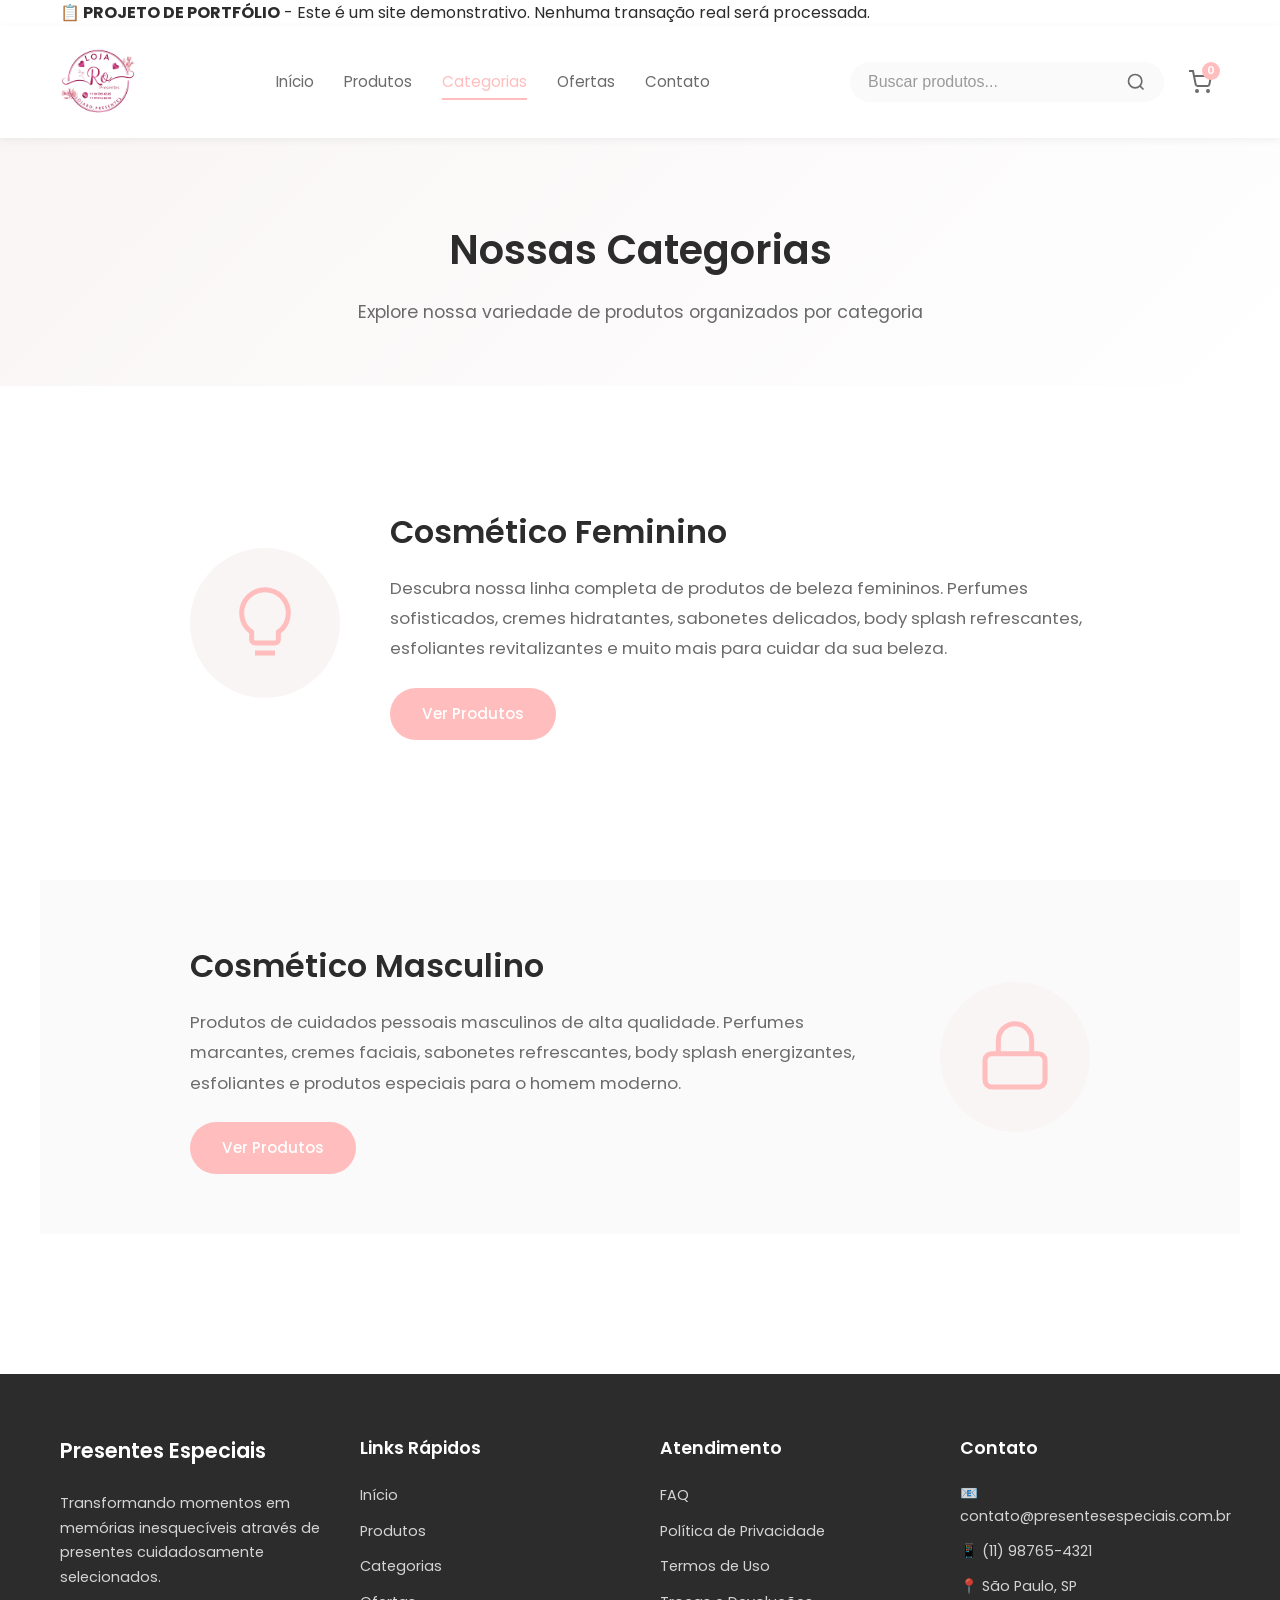
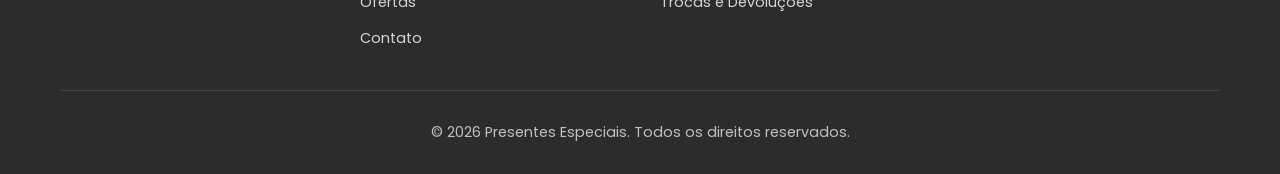
<file: pages/categorias.html>
<!DOCTYPE html>
<html lang="pt-BR">
<head>
    <meta charset="UTF-8">
    <script src="../js/config.js"></script>
    <meta name="viewport" content="width=device-width, initial-scale=1.0">
    <meta name="description" content="Explore nossas categorias de produtos especiais">
    <title>Categorias - Presentes Especiais</title>
    <link rel="icon" type="image/png" href="../img/Logoroofc (1).png">
    <script src="../js/favicon-generator.js"></script>
    <link rel="stylesheet" href="../css/styles.css">
    <link rel="preconnect" href="https://fonts.googleapis.com">
    <link rel="preconnect" href="https://fonts.gstatic.com" crossorigin>
    <link href="https://fonts.googleapis.com/css2?family=Poppins:wght@300;400;500;600;700&display=swap" rel="stylesheet">
</head>
<body>
    <!-- Banner de Portfólio -->
    <div class="portfolio-banner">
        <div class="container">
            <p>
                <strong>📋 PROJETO DE PORTFÓLIO</strong> - Este é um site demonstrativo. Nenhuma transação real será processada.
            </p>
        </div>
    </div>

    <!-- Header -->
    <header class="header">
        <div class="container">
            <div class="header-content">
                <div class="logo">
                    <img src="../img/Logoroofc (1).png" alt="Logo Presentes Especiais" class="header-logo">
                </div>
                
                <nav class="nav-menu" id="navMenu">
                    <ul class="nav-list">
                        <li><a href="../index.html" class="nav-link">Início</a></li>
                        <li><a href="produtos.html" class="nav-link">Produtos</a></li>
                        <li><a href="categorias.html" class="nav-link">Categorias</a></li>
                        <li><a href="ofertas.html" class="nav-link">Ofertas</a></li>
                        <li><a href="contato.html" class="nav-link">Contato</a></li>
                    </ul>
                </nav>

                <div class="header-actions">
                    <div class="search-box">
                        <input type="text" placeholder="Buscar produtos..." class="search-input" id="searchInput">
                        <button class="search-btn">
                            <svg width="20" height="20" viewBox="0 0 24 24" fill="none" stroke="currentColor" stroke-width="2">
                                <circle cx="11" cy="11" r="8"></circle>
                                <path d="m21 21-4.35-4.35"></path>
                            </svg>
                        </button>
                    </div>
                    
                    <button class="cart-btn" id="cartBtn">
                        <svg width="24" height="24" viewBox="0 0 24 24" fill="none" stroke="currentColor" stroke-width="2">
                            <circle cx="9" cy="21" r="1"></circle>
                            <circle cx="20" cy="21" r="1"></circle>
                            <path d="M1 1h4l2.68 13.39a2 2 0 0 0 2 1.61h9.72a2 2 0 0 0 2-1.61L23 6H6"></path>
                        </svg>
                        <span class="cart-count" id="cartCount">0</span>
                    </button>

                    <button class="mobile-menu-btn" id="mobileMenuBtn">
                        <span></span>
                        <span></span>
                        <span></span>
                    </button>
                </div>
            </div>
        </div>
    </header>

    <!-- Page Header -->
    <section class="page-header">
        <div class="container">
            <h1 class="page-title">Nossas Categorias</h1>
            <p class="page-subtitle">Explore nossa variedade de produtos organizados por categoria</p>
        </div>
    </section>

    <!-- Categories Detailed Section -->
    <section class="categories-detailed">
        <div class="container">
            <!-- Cosmético Feminino -->
            <div class="category-detail" id="feminino">
                <div class="category-detail-content">
                    <div class="category-detail-icon">
                        <svg width="80" height="80" viewBox="0 0 24 24" fill="none" stroke="#ffbdbd" stroke-width="1.5">
                            <path d="M12 2a7 7 0 0 0-7 7c0 2.38 1.19 4.47 3 5.74V17a1 1 0 0 0 1 1h6a1 1 0 0 0 1-1v-2.26c1.81-1.27 3-3.36 3-5.74a7 7 0 0 0-7-7z"></path>
                            <path d="M9 21h6"></path>
                        </svg>
                    </div>
                    <div class="category-detail-text">
                        <h2 class="category-detail-title">Cosmético Feminino</h2>
                        <p class="category-detail-description">
                            Descubra nossa linha completa de produtos de beleza femininos. Perfumes sofisticados, cremes hidratantes, 
                            sabonetes delicados, body splash refrescantes, esfoliantes revitalizantes e muito mais para cuidar da sua beleza.
                        </p>
                        <a href="cosmetico-feminino.html" class="btn btn-primary">Ver Produtos</a>
                    </div>
                </div>
            </div>

            <!-- Cosmético Masculino -->
            <div class="category-detail" id="masculino">
                <div class="category-detail-content reverse">
                    <div class="category-detail-icon">
                        <svg width="80" height="80" viewBox="0 0 24 24" fill="none" stroke="#ffbdbd" stroke-width="1.5">
                            <rect x="3" y="11" width="18" height="10" rx="2"></rect>
                            <path d="M7 11V7a5 5 0 0 1 10 0v4"></path>
                        </svg>
                    </div>
                    <div class="category-detail-text">
                        <h2 class="category-detail-title">Cosmético Masculino</h2>
                        <p class="category-detail-description">
                            Produtos de cuidados pessoais masculinos de alta qualidade. Perfumes marcantes, cremes faciais, 
                            sabonetes refrescantes, body splash energizantes, esfoliantes e produtos especiais para o homem moderno.
                        </p>
                        <a href="cosmetico-masculino.html" class="btn btn-primary">Ver Produtos</a>
                    </div>
                </div>
            </div>
        </div>
    </section>

    <!-- Footer -->
    <footer class="footer">
        <div class="container">
            <div class="footer-content">
                <div class="footer-section">
                    <h3 class="footer-title">Presentes Especiais</h3>
                    <p class="footer-text">Transformando momentos em memórias inesquecíveis através de presentes cuidadosamente selecionados.</p>
                </div>

                <div class="footer-section">
                    <h4 class="footer-subtitle">Links Rápidos</h4>
                    <ul class="footer-links">
                        <li><a href="../index.html">Início</a></li>
                        <li><a href="produtos.html">Produtos</a></li>
                        <li><a href="categorias.html">Categorias</a></li>
                        <li><a href="ofertas.html">Ofertas</a></li>
                        <li><a href="contato.html">Contato</a></li>
                    </ul>
                </div>

                <div class="footer-section">
                    <h4 class="footer-subtitle">Atendimento</h4>
                    <ul class="footer-links">
                        <li><a href="#">FAQ</a></li>
                        <li><a href="#">Política de Privacidade</a></li>
                        <li><a href="#">Termos de Uso</a></li>
                        <li><a href="#">Trocas e Devoluções</a></li>
                    </ul>
                </div>

                <div class="footer-section">
                    <h4 class="footer-subtitle">Contato</h4>
                    <ul class="footer-contact">
                        <li>📧 contato@presentesespeciais.com.br</li>
                        <li>📱 (11) 98765-4321</li>
                        <li>📍 São Paulo, SP</li>
                    </ul>
                </div>
            </div>

            <div class="footer-bottom">
                <p>&copy; 2026 Presentes Especiais. Todos os direitos reservados.</p>
            </div>
        </div>
    </footer>

    <!-- Cart Modal -->
    <div class="cart-modal" id="cartModal">
        <div class="cart-modal-content">
            <div class="cart-modal-header">
                <h3>Carrinho de Compras</h3>
                <button class="close-modal" id="closeCartModal">
                    <svg width="24" height="24" viewBox="0 0 24 24" fill="none" stroke="currentColor" stroke-width="2">
                        <line x1="18" y1="6" x2="6" y2="18"></line>
                        <line x1="6" y1="6" x2="18" y2="18"></line>
                    </svg>
                </button>
            </div>
            <div class="cart-modal-body" id="cartItems">
                <p class="empty-cart">Seu carrinho está vazio</p>
            </div>
            <div class="cart-modal-footer">
                <div class="cart-total">
                    <span>Total:</span>
                    <span id="cartTotal">R$ 0,00</span>
                </div>
                <button class="btn btn-primary btn-block" id="finalizarCompraBtn">Finalizar Compra</button>
            </div>
        </div>
    </div>

    <script src="../js/script.js"></script>
</body>
</html>
</file>
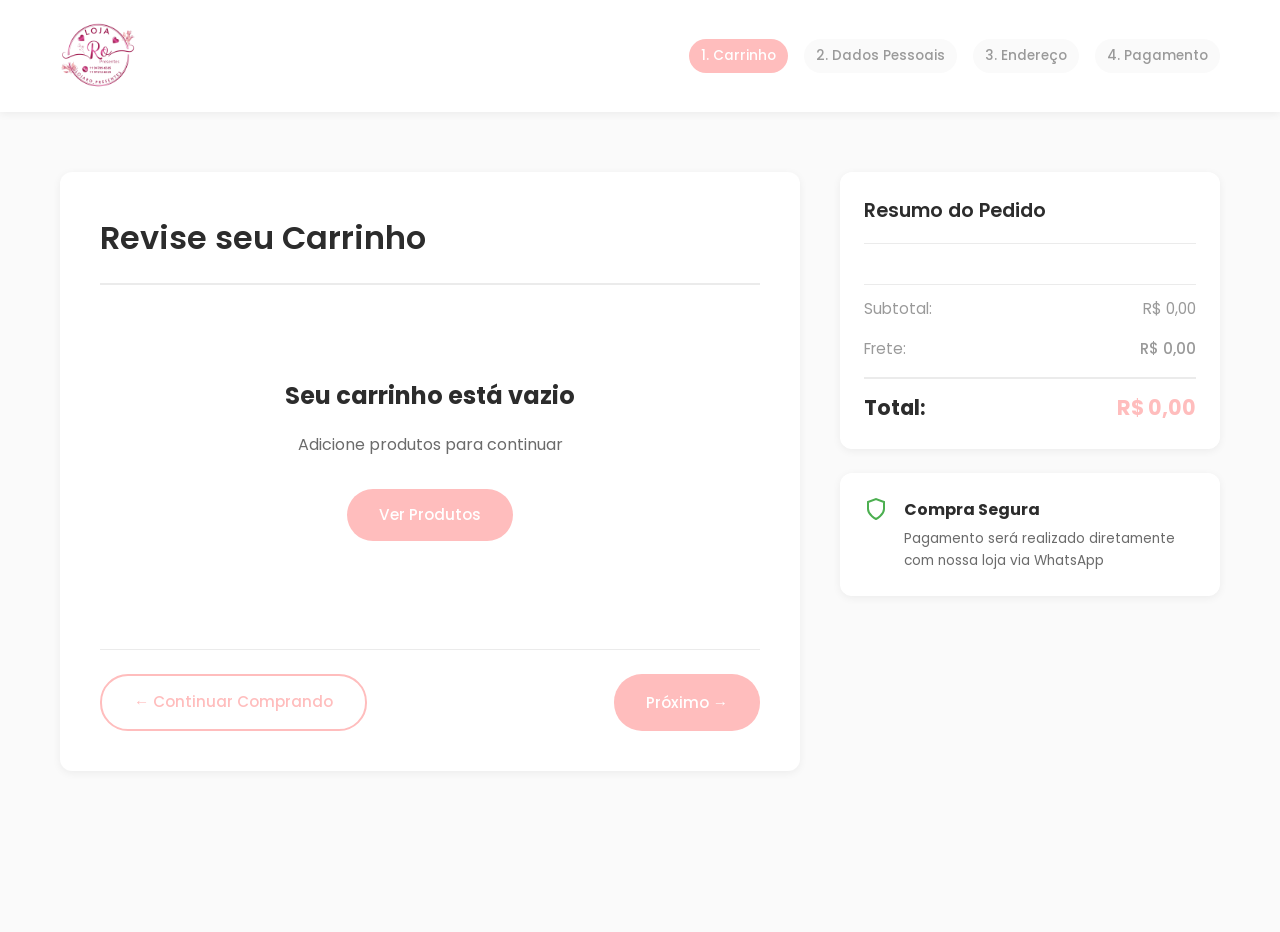
<file: pages/checkout.html>
<!DOCTYPE html>
<html lang="pt-BR">
<head>
    <meta charset="UTF-8">
    <script src="../js/config.js"></script>
    <meta name="viewport" content="width=device-width, initial-scale=1.0">
    <meta name="description" content="Finalizar compra">
    <title>Checkout - Presentes Especiais</title>
    <link rel="icon" type="image/png" href="../img/Logoroofc (1).png">
    <script src="../js/favicon-generator.js"></script>
    <link rel="stylesheet" href="../css/styles.css">
    <link rel="stylesheet" href="../css/checkout-styles.css">
    <link rel="stylesheet" href="../css/mercadopago-styles.css">
    <link rel="preconnect" href="https://fonts.googleapis.com">
    <link rel="preconnect" href="https://fonts.gstatic.com" crossorigin>
    <link href="https://fonts.googleapis.com/css2?family=Poppins:wght@300;400;500;600;700&display=swap" rel="stylesheet">
</head>
<body>
    <!-- Header -->
    <header class="header">
        <div class="container">
            <div class="header-content">
                <div class="logo">
                    <a href="../index.html"><img src="../img/Logoroofc (1).png" alt="Logo Presentes Especiais" class="header-logo"></a>
                </div>
                <div class="checkout-steps-header">
                    <span class="checkout-step-indicator active" data-step="1">1. Carrinho</span>
                    <span class="checkout-step-indicator" data-step="2">2. Dados Pessoais</span>
                    <span class="checkout-step-indicator" data-step="3">3. Endereço</span>
                    <span class="checkout-step-indicator" data-step="4">4. Pagamento</span>
                </div>
            </div>
        </div>
    </header>

    <!-- Checkout Content -->
    <section class="checkout-section">
        <div class="container">
            <div class="checkout-container">
                <!-- Step 1: Cart Review -->
                <div class="checkout-step active" id="step1">
                    <h2 class="checkout-title">Revise seu Carrinho</h2>
                    <div class="checkout-content">
                        <div class="cart-items-list" id="checkoutCartItems">
                            <!-- Cart items will be loaded here -->
                        </div>
                        <div class="checkout-actions">
                            <a href="produtos.html" class="btn btn-secondary">← Continuar Comprando</a>
                            <button class="btn btn-primary" onclick="goToStep(2)">Próximo →</button>
                        </div>
                    </div>
                </div>

                <!-- Step 2: Personal Data -->
                <div class="checkout-step" id="step2">
                    <h2 class="checkout-title">Dados Pessoais</h2>
                    <div class="checkout-content">
                        <form class="checkout-form" id="personalDataForm">
                            <div class="form-group">
                                <label for="customerName">Nome Completo *</label>
                                <input type="text" id="customerName" class="form-input" required>
                            </div>

                            <div class="form-row">
                                <div class="form-group">
                                    <label for="customerPhone">Telefone/WhatsApp *</label>
                                    <input type="tel" id="customerPhone" class="form-input" placeholder="(11) 98765-4321" required>
                                </div>

                                <div class="form-group">
                                    <label for="customerEmail">E-mail (Opcional)</label>
                                    <input type="email" id="customerEmail" class="form-input">
                                </div>
                            </div>

                            <div class="checkout-actions">
                                <button type="button" class="btn btn-secondary" onclick="goToStep(1)">← Voltar</button>
                                <button type="submit" class="btn btn-primary">Próximo →</button>
                            </div>
                        </form>
                    </div>
                </div>

                <!-- Step 3: Address -->
                <div class="checkout-step" id="step3">
                    <h2 class="checkout-title">Entrega ou Retirada</h2>
                    <div class="checkout-content">
                        <form class="checkout-form" id="addressForm">
                            <!-- FORMA DE RECEBIMENTO -->
                            <h3 style="margin-bottom: 16px;">Forma de Recebimento</h3>
                            <div class="delivery-options-checkout">
                                <label class="delivery-option-checkout active" for="deliveryTypeEntrega">
                                    <input type="radio" name="deliveryType" id="deliveryTypeEntrega" value="entrega" checked onchange="toggleDeliveryFields()">
                                    <div class="delivery-option-content-checkout">
                                        <svg width="24" height="24" viewBox="0 0 24 24" fill="none" stroke="currentColor" stroke-width="2">
                                            <rect x="1" y="3" width="15" height="13"></rect>
                                            <polygon points="16 8 20 8 23 11 23 16 16 16 16 8"></polygon>
                                            <circle cx="5.5" cy="18.5" r="2.5"></circle>
                                            <circle cx="18.5" cy="18.5" r="2.5"></circle>
                                        </svg>
                                        <span>Receber em Casa</span>
                                    </div>
                                </label>
                                <label class="delivery-option-checkout" for="deliveryTypeRetirada">
                                    <input type="radio" name="deliveryType" id="deliveryTypeRetirada" value="retirada" onchange="toggleDeliveryFields()">
                                    <div class="delivery-option-content-checkout">
                                        <svg width="24" height="24" viewBox="0 0 24 24" fill="none" stroke="currentColor" stroke-width="2">
                                            <path d="M21 10c0 7-9 13-9 13s-9-6-9-13a9 9 0 0 1 18 0z"></path>
                                            <circle cx="12" cy="10" r="3"></circle>
                                        </svg>
                                        <span>Retirar na Loja</span>
                                    </div>
                                </label>
                            </div>
                            
                            <div id="enderecoEntregaFields">
                                <div class="form-row">
                                    <div class="form-group" style="flex: 2">
                                        <label for="addressStreet">Rua *</label>
                                        <input type="text" id="addressStreet" class="form-input">
                                    </div>
                                    <div class="form-group" style="flex: 1">
                                        <label for="addressNumber">Número *</label>
                                        <input type="text" id="addressNumber" class="form-input">
                                    </div>
                                </div>
                                <div class="form-row">
                                    <div class="form-group">
                                        <label for="addressNeighborhood">Bairro *</label>
                                        <input type="text" id="addressNeighborhood" class="form-input">
                                    </div>
                                    <div class="form-group">
                                        <label for="addressCity">Cidade *</label>
                                        <input type="text" id="addressCity" class="form-input">
                                    </div>
                                </div>
                                <div class="form-group">
                                    <label for="addressComplement">Complemento (Opcional)</label>
                                    <input type="text" id="addressComplement" class="form-input" placeholder="Apto, bloco, referência...">
                                </div>
                                <div class="form-group">
                                    <label for="addressCep">CEP *</label>
                                    <input type="text" id="addressCep" class="form-input" maxlength="9" placeholder="00000-000">
                                </div>
                                <div class="form-group" id="freteCheckoutBox" style="margin-bottom: 0;"></div>
                            </div>
                            
                            <div id="retiradaInfo" class="retiradaInfo">
                                <h4>✓ Retirada na loja selecionada</h4>
                                <p>Após a confirmação do pagamento, você poderá retirar seu pedido presencialmente. Sem custo de frete.</p>
                            </div>
                            <div class="checkout-actions">
                                <button type="button" class="btn btn-secondary" onclick="goToStep(2)">← Voltar</button>
                                <button type="submit" class="btn btn-primary">Próximo →</button>
                            </div>
                        </form>
                    </div>
                </div>

                <!-- Step 4: Confirmation -->
                <div class="checkout-step" id="step4">
                    <h2 class="checkout-title">Confirmação do Pedido</h2>
                    <div class="checkout-content">
                        <div class="order-summary">
                            <div class="summary-section">
                                <h3>Dados Pessoais</h3>
                                <div class="summary-info" id="summaryPersonal"></div>
                            </div>

                            <div class="summary-section">
                                <h3>Endereço de Entrega</h3>
                                <div class="summary-info" id="summaryAddress"></div>
                            </div>

                            <div class="summary-section">
                                <h3>Produtos</h3>
                                <div class="summary-products" id="summaryProducts"></div>
                            </div>

                            <div class="summary-total">
                                <span>Total do Pedido:</span>
                                <span id="summaryTotal">R$ 0,00</span>
                            </div>
                        </div>

                        <div class="checkout-actions">
                            <button type="button" class="btn btn-secondary" onclick="goToStep(3)">← Voltar</button>
                            <button type="button" class="btn btn-primary btn-large" onclick="createPaymentAndCheckout(); return false;">
                                <svg width="20" height="20" viewBox="0 0 24 24" fill="none" stroke="currentColor" stroke-width="2">
                                    <path d="M3 10h18M7 15h1m4 0h1m-7 4h12a3 3 0 003-3V8a3 3 0 00-3-3H6a3 3 0 00-3 3v8a3 3 0 003 3z"></path>
                                </svg>
                                Finalizar Pagamento
                            </button>
                        </div>
                    </div>
                </div>

                <!-- Order Summary Sidebar -->
                <div class="order-sidebar">
                    <div class="sidebar-card">
                        <h3>Resumo do Pedido</h3>
                        <div class="sidebar-items" id="sidebarItems">
                            <!-- Items will be loaded here -->
                        </div>
                        <div class="sidebar-subtotal">
                            <span>Subtotal:</span>
                            <span id="sidebarSubtotal">R$ 0,00</span>
                        </div>
                        <div class="sidebar-frete">
                            <span>Frete:</span>
                            <span id="sidebarFrete">R$ 0,00</span>
                        </div>
                        <div class="sidebar-total">
                            <span>Total:</span>
                            <span id="sidebarTotal">R$ 0,00</span>
                        </div>
                    </div>

                    <div class="sidebar-card security-info">
                        <svg width="24" height="24" viewBox="0 0 24 24" fill="none" stroke="#4caf50" stroke-width="2">
                            <path d="M12 22s8-4 8-10V5l-8-3-8 3v7c0 6 8 10 8 10z"></path>
                        </svg>
                        <div>
                            <strong>Compra Segura</strong>
                            <p>Pagamento será realizado diretamente com nossa loja via WhatsApp</p>
                        </div>
                    </div>
                </div>
            </div>
        </div>
    </section>

    <!-- Mercado Pago SDK - Carrega primeiro -->
    <script src="https://sdk.mercadopago.com/js/v2"></script>
    
    <!-- Scripts da aplicação - Carregam depois do SDK -->
    <script src="../js/script.js" defer></script>
    <script src="../js/checkout-script.js" defer></script>
    <script src="../js/mercadopago-integration.js" defer></script>
</body>
</html>
</file>
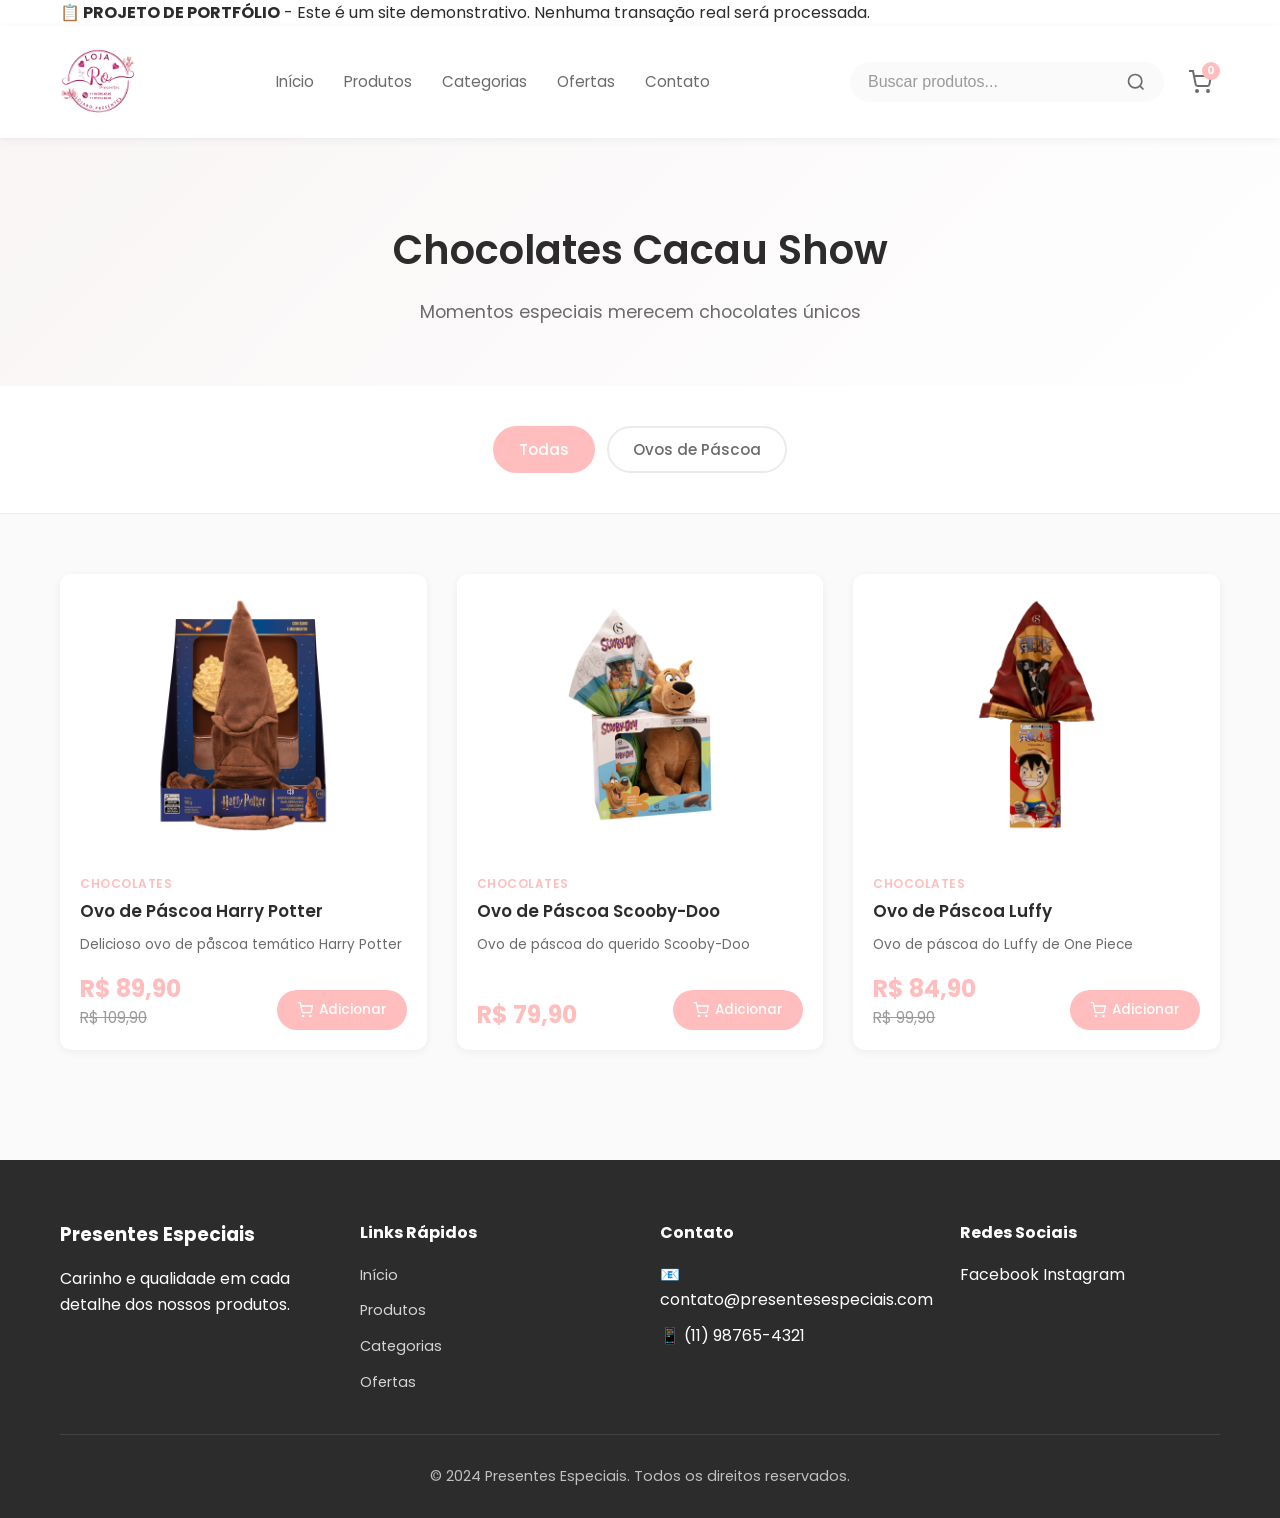
<file: pages/chocolates.html>
<!DOCTYPE html>
<html lang="pt-BR">
<head>
    <meta charset="UTF-8">
    <meta name="viewport" content="width=device-width, initial-scale=1.0, maximum-scale=1.0, user-scalable=no">
    <meta name="description" content="Chocolates Cacau Show - Trufas, bombons e presentes especiais">
    <title>Chocolates Cacau Show - Presentes Especiais</title>
    <link rel="icon" type="image/png" href="../img/Logoroofc (1).png">
    <script src="../js/favicon-generator.js"></script>
    <link rel="stylesheet" href="../css/styles.css">
    <link rel="preconnect" href="https://fonts.googleapis.com">
    <link rel="preconnect" href="https://fonts.gstatic.com" crossorigin>
    <link href="https://fonts.googleapis.com/css2?family=Poppins:wght@300;400;500;600;700&display=swap" rel="stylesheet">
</head>
<body>
    <!-- Banner de Portfólio -->
    <div class="portfolio-banner">
        <div class="container">
            <p>
                <strong>📋 PROJETO DE PORTFÓLIO</strong> - Este é um site demonstrativo. Nenhuma transação real será processada.
            </p>
        </div>
    </div>

    <!-- Header -->
    <header class="header">
        <div class="container">
            <div class="header-content">
                <div class="logo">
                    <img src="../img/Logoroofc (1).png" alt="Logo Presentes Especiais" class="header-logo">
                </div>
                
                <nav class="nav-menu" id="navMenu">
                    <ul class="nav-list">
                        <li><a href="../index.html" class="nav-link">Início</a></li>
                        <li><a href="produtos.html" class="nav-link">Produtos</a></li>
                        <li><a href="categorias.html" class="nav-link">Categorias</a></li>
                        <li><a href="ofertas.html" class="nav-link">Ofertas</a></li>
                        <li><a href="contato.html" class="nav-link">Contato</a></li>
                    </ul>
                </nav>

                <div class="header-actions">
                    <div class="search-box">
                        <input type="text" placeholder="Buscar produtos..." class="search-input" id="searchInput">
                        <button class="search-btn">
                            <svg width="20" height="20" viewBox="0 0 24 24" fill="none" stroke="currentColor" stroke-width="2">
                                <circle cx="11" cy="11" r="8"></circle>
                                <path d="m21 21-4.35-4.35"></path>
                            </svg>
                        </button>
                    </div>
                    
                    <button class="cart-btn" id="cartBtn">
                        <svg width="24" height="24" viewBox="0 0 24 24" fill="none" stroke="currentColor" stroke-width="2">
                            <circle cx="9" cy="21" r="1"></circle>
                            <circle cx="20" cy="21" r="1"></circle>
                            <path d="M1 1h4l2.68 13.39a2 2 0 0 0 2 1.61h9.72a2 2 0 0 0 2-1.61L23 6H6"></path>
                        </svg>
                        <span class="cart-count" id="cartCount">0</span>
                    </button>

                    <button class="mobile-menu-btn" id="mobileMenuBtn">
                        <span></span>
                        <span></span>
                        <span></span>
                    </button>
                </div>
            </div>
        </div>
    </header>

    <!-- Page Header -->
    <section class="page-header">
        <div class="container">
            <h1 class="page-title">Chocolates Cacau Show</h1>
            <p class="page-subtitle">Momentos especiais merecem chocolates únicos</p>
        </div>
    </section>

    <!-- Subcategory Filters -->
    <section class="filters-section">
        <div class="container">
            <div class="filter-buttons">
                <button class="filter-btn active" onclick="filterBySubcategory('Todas')">Todas</button>
                <button class="filter-btn" onclick="filterBySubcategory('Ovos de Páscoa')">Ovos de Páscoa</button>
            </div>
        </div>
    </section>

    <!-- Products Grid -->
    <section class="products-section">
        <div class="container">
            <div class="products-grid" id="productsGrid">
                <!-- Produtos Chocolates -->
                <div class="product-card" data-subcategory="Ovos de Páscoa">
                    <a href="produto.html?id=5" class="product-card-link">
                        <div class="product-image">
                            <img src="../img/HERRYPOTTEROVO.png" alt="Ovo de Páscoa Harry Potter" onerror="this.style.display='none'; this.nextElementSibling.style.display='flex'">
                            <div class="product-placeholder" style="display: none;">
                                <svg width="60" height="60" viewBox="0 0 24 24" fill="none" stroke="#ffbdbd" stroke-width="1.5">
                                    <rect x="3" y="3" width="18" height="18" rx="2"></rect>
                                    <circle cx="12" cy="12" r="3"></circle>
                                </svg>
                            </div>
                        </div>
                        <div class="product-info">
                            <div class="product-category">Chocolates</div>
                            <h3 class="product-name">Ovo de Páscoa Harry Potter</h3>
                            <p class="product-description">Delicioso ovo de påscoa temático Harry Potter</p>
                            <div class="product-footer">
                                <div>
                                    <div class="product-price">R$ 89,90</div>
                                    <div class="product-old-price">R$ 109,90</div>
                                </div>
                                <button class="add-to-cart-btn" onclick="event.preventDefault(); event.stopPropagation(); addToCart('5'); return false;">
                                    <svg width="16" height="16" viewBox="0 0 24 24" fill="none" stroke="currentColor" stroke-width="2">
                                        <circle cx="9" cy="21" r="1"></circle>
                                        <circle cx="20" cy="21" r="1"></circle>
                                        <path d="M1 1h4l2.68 13.39a2 2 0 0 0 2 1.61h9.72a2 2 0 0 0 2-1.61L23 6H6"></path>
                                    </svg>
                                    Adicionar
                                </button>
                            </div>
                        </div>
                   </a>
                </div>

                <div class="product-card" data-subcategory="Ovos de Páscoa">
                    <a href="produto.html?id=6" class="product-card-link">
                        <div class="product-image">
                            <img src="../img/scoobydoovo.webp" alt="Ovo de Páscoa Scooby-Doo" onerror="this.style.display='none'; this.nextElementSibling.style.display='flex'">
                            <div class="product-placeholder" style="display: none;">
                                <svg width="60" height="60" viewBox="0 0 24 24" fill="none" stroke="#ffbdbd" stroke-width="1.5">
                                    <rect x="3" y="3" width="18" height="18" rx="2"></rect>
                                    <circle cx="12" cy="12" r="3"></circle>
                                </svg>
                            </div>
                        </div>
                        <div class="product-info">
                            <div class="product-category">Chocolates</div>
                            <h3 class="product-name">Ovo de Páscoa Scooby-Doo</h3>
                            <p class="product-description">Ovo de páscoa do querido Scooby-Doo</p>
                            <div class="product-footer">
                                <div>
                                    <div class="product-price">R$ 79,90</div>
                                </div>
                                <button class="add-to-cart-btn" onclick="event.preventDefault(); event.stopPropagation(); addToCart('6'); return false;">
                                    <svg width="16" height="16" viewBox="0 0 24 24" fill="none" stroke="currentColor" stroke-width="2">
                                        <circle cx="9" cy="21" r="1"></circle>
                                        <circle cx="20" cy="21" r="1"></circle>
                                        <path d="M1 1h4l2.68 13.39a2 2 0 0 0 2 1.61h9.72a2 2 0 0 0 2-1.61L23 6H6"></path>
                                    </svg>
                                    Adicionar
                                </button>
                            </div>
                        </div>
                    </a>
                </div>

                <div class="product-card" data-subcategory="Ovos de Páscoa">
                    <a href="produto.html?id=7" class="product-card-link">
                        <div class="product-image">
                            <img src="../img/lUFFY.png" alt="Ovo de Páscoa Luffy" onerror="this.style.display='none'; this.nextElementSibling.style.display='flex'">
                            <div class="product-placeholder" style="display: none;">
                                <svg width="60" height="60" viewBox="0 0 24 24" fill="none" stroke="#ffbdbd" stroke-width="1.5">
                                    <rect x="3" y="3" width="18" height="18" rx="2"></rect>
                                    <circle cx="12" cy="12" r="3"></circle>
                                </svg>
                            </div>
                        </div>
                        <div class="product-info">
                            <div class="product-category">Chocolates</div>
                            <h3 class="product-name">Ovo de Páscoa Luffy</h3>
                            <p class="product-description">Ovo de páscoa do Luffy de One Piece</p>
                            <div class="product-footer">
                                <div>
                                    <div class="product-price">R$ 84,90</div>
                                    <div class="product-old-price">R$ 99,90</div>
                                </div>
                                <button class="add-to-cart-btn" onclick="event.preventDefault(); event.stopPropagation(); addToCart('7'); return false;">
                                    <svg width="16" height="16" viewBox="0 0 24 24" fill="none" stroke="currentColor" stroke-width="2">
                                        <circle cx="9" cy="21" r="1"></circle>
                                        <circle cx="20" cy="21" r="1"></circle>
                                        <path d="M1 1h4l2.68 13.39a2 2 0 0 0 2 1.61h9.72a2 2 0 0 0 2-1.61L23 6H6"></path>
                                    </svg>
                                    Adicionar
                                </button>
                            </div>
                        </div>
                    </a>
                </div>
            </div>
        </div>
    </section>

    <!-- Footer -->
    <footer class="footer">
        <div class="container">
            <div class="footer-content">
                <div class="footer-section">
                    <h3>Presentes Especiais</h3>
                    <p>Carinho e qualidade em cada detalhe dos nossos produtos.</p>
                </div>

                <div class="footer-section">
                    <h4>Links Rápidos</h4>
                    <ul class="footer-links">
                        <li><a href="../index.html">Início</a></li>
                        <li><a href="produtos.html">Produtos</a></li>
                        <li><a href="categorias.html">Categorias</a></li>
                        <li><a href="ofertas.html">Ofertas</a></li>
                    </ul>
                </div>

                <div class="footer-section">
                    <h4>Contato</h4>
                    <ul class="footer-links">
                        <li>📧 contato@presentesespeciais.com</li>
                        <li>📱 (11) 98765-4321</li>
                    </ul>
                </div>

                <div class="footer-section">
                    <h4>Redes Sociais</h4>
                    <div class="social-links">
                        <a href="#" class="social-link">Facebook</a>
                        <a href="#" class="social-link">Instagram</a>
                    </div>
                </div>
            </div>

            <div class="footer-bottom">
                <p>&copy; 2024 Presentes Especiais. Todos os direitos reservados.</p>
            </div>
        </div>
    </footer>

    <!-- Cart Modal -->
    <div class="cart-modal" id="cartModal">
        <div class="cart-modal-content">
            <div class="cart-modal-header">
                <h2>Meu Carrinho</h2>
                <button class="close-cart" id="closeCart">&times;</button>
            </div>
            
            <div class="cart-items" id="cartItems">
                <p class="empty-cart">Seu carrinho está vazio</p>
            </div>
            
            <div class="cart-footer">
                <div class="cart-total">
                    <span>Total:</span>
                    <span class="total-price" id="totalPrice">R$ 0,00</span>
                </div>
                <a href="checkout.html" class="btn btn-primary btn-block">Finalizar Compra</a>
            </div>
        </div>
    </div>

    <script src="../js/config.js"></script>
    <script src="../js/script.js"></script>
    <script>
        // Filtrar por subcategoria
        function filterBySubcategory(subcategory) {
            // Atualizar botões ativos
            document.querySelectorAll('.filter-btn').forEach(btn => {
                btn.classList.remove('active');
                if (btn.textContent.trim() === subcategory || (subcategory === 'Todas' && btn.textContent.trim() === 'Todas')) {
                    btn.classList.add('active');
                }
            });
            
            // Mostrar/ocultar produtos baseado na subcategoria
            const allProducts = document.querySelectorAll('.product-card');
            allProducts.forEach(card => {
                if (subcategory === 'Todas') {
                    card.style.display = 'flex';
                } else {
                    const productSubcategory = card.getAttribute('data-subcategory');
                    if (productSubcategory === subcategory) {
                        card.style.display = 'flex';
                    } else {
                        card.style.display = 'none';
                    }
                }
            });
        }

        // Inicializar produtos visíveis
        document.addEventListener('DOMContentLoaded', function() {
            console.log('✅ Produtos carregados diretamente do HTML');
        });
    </script>
</body>
</html>
</file>
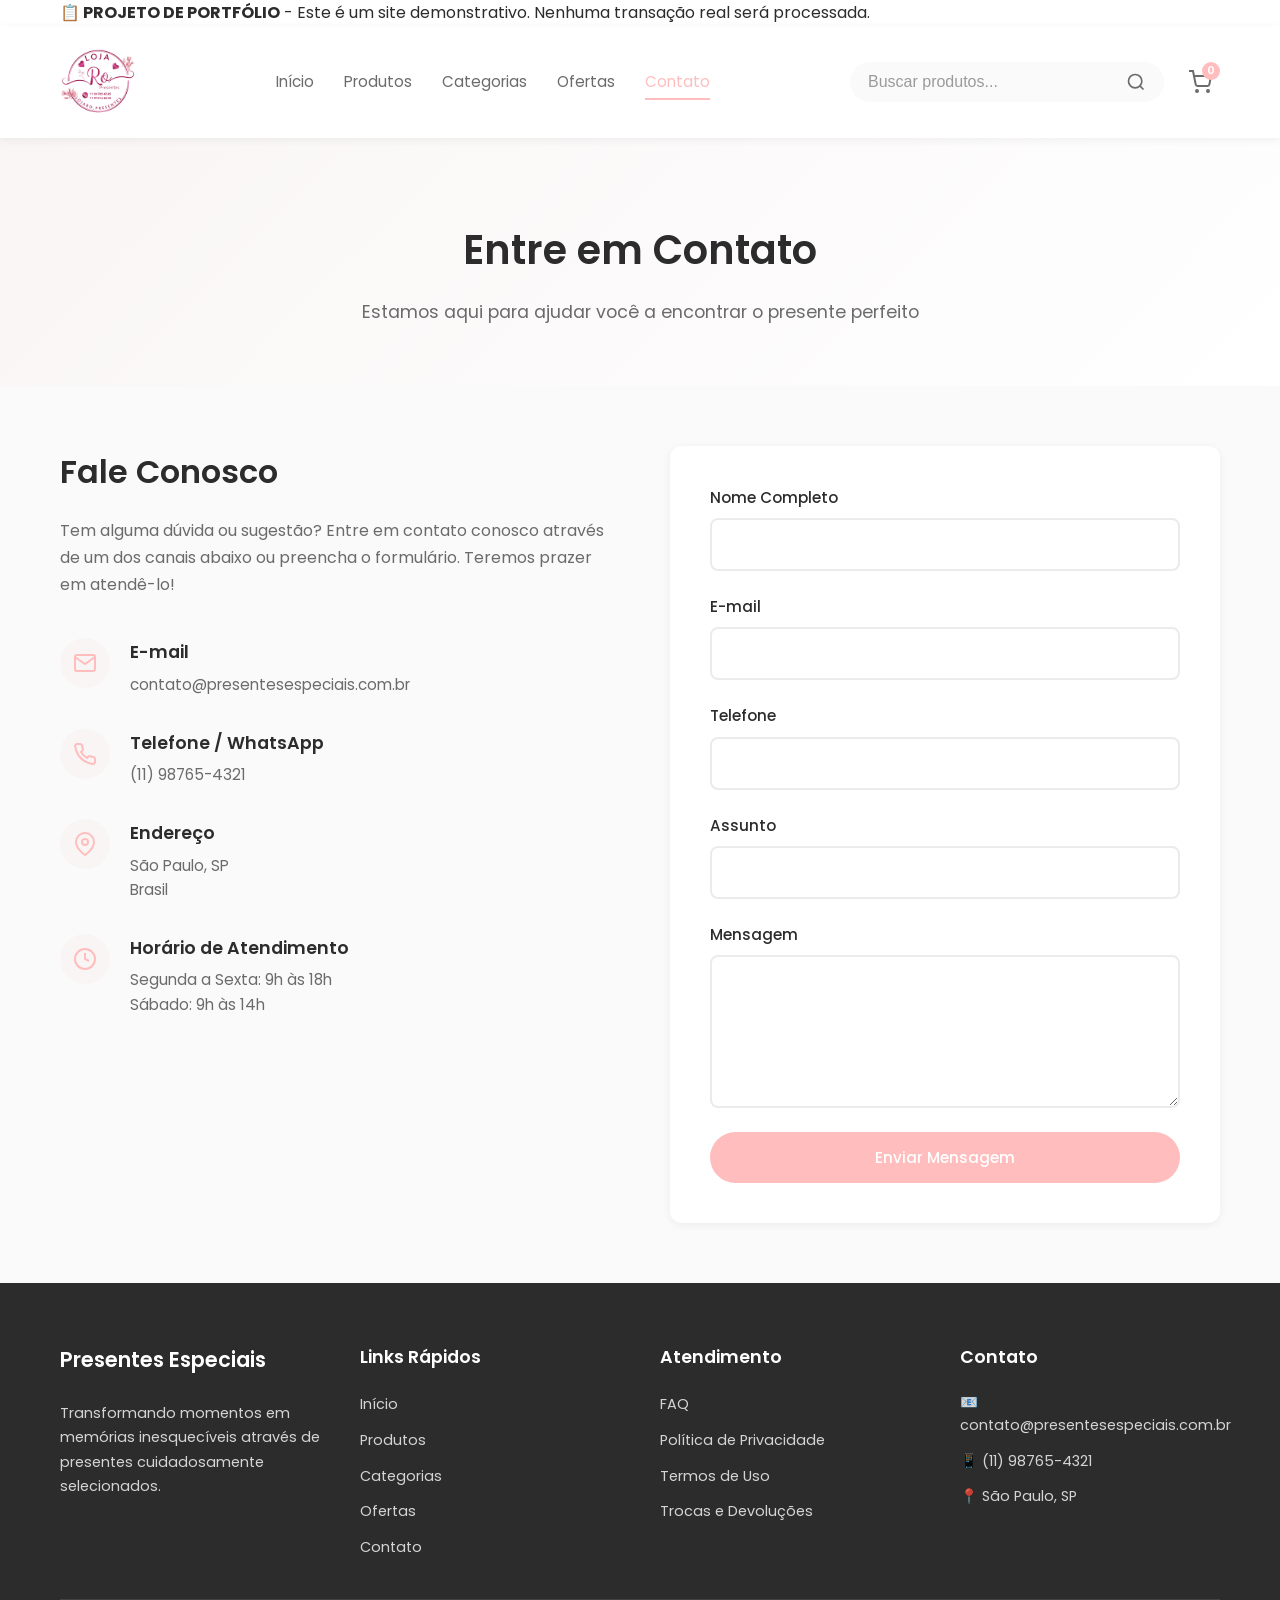
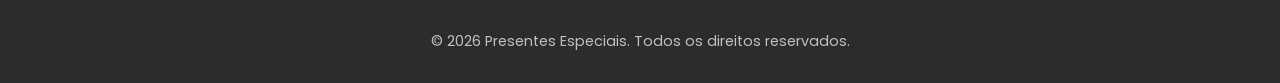
<file: pages/contato.html>
<!DOCTYPE html>
<html lang="pt-BR">
<head>
    <meta charset="UTF-8">
    <script src="../js/config.js"></script>
    <meta name="viewport" content="width=device-width, initial-scale=1.0">
    <meta name="description" content="Entre em contato conosco">
    <title>Contato - Presentes Especiais</title>
    <link rel="icon" type="image/png" href="../img/Logoroofc (1).png">
    <script src="../js/favicon-generator.js"></script>
    <link rel="stylesheet" href="../css/styles.css">
    <link rel="preconnect" href="https://fonts.googleapis.com">
    <link rel="preconnect" href="https://fonts.gstatic.com" crossorigin>
    <link href="https://fonts.googleapis.com/css2?family=Poppins:wght@300;400;500;600;700&display=swap" rel="stylesheet">
</head>
<body>
    <!-- Banner de Portfólio -->
    <div class="portfolio-banner">
        <div class="container">
            <p>
                <strong>📋 PROJETO DE PORTFÓLIO</strong> - Este é um site demonstrativo. Nenhuma transação real será processada.
            </p>
        </div>
    </div>

    <!-- Header -->
    <header class="header">
        <div class="container">
            <div class="header-content">
                <div class="logo">
                    <img src="../img/Logoroofc (1).png" alt="Logo Presentes Especiais" class="header-logo">
                </div>
                
                <nav class="nav-menu" id="navMenu">
                    <ul class="nav-list">
                        <li><a href="../index.html" class="nav-link">Início</a></li>
                        <li><a href="produtos.html" class="nav-link">Produtos</a></li>
                        <li><a href="categorias.html" class="nav-link">Categorias</a></li>
                        <li><a href="ofertas.html" class="nav-link">Ofertas</a></li>
                        <li><a href="contato.html" class="nav-link">Contato</a></li>
                    </ul>
                </nav>

                <div class="header-actions">
                    <div class="search-box">
                        <input type="text" placeholder="Buscar produtos..." class="search-input" id="searchInput">
                        <button class="search-btn">
                            <svg width="20" height="20" viewBox="0 0 24 24" fill="none" stroke="currentColor" stroke-width="2">
                                <circle cx="11" cy="11" r="8"></circle>
                                <path d="m21 21-4.35-4.35"></path>
                            </svg>
                        </button>
                    </div>
                    
                    <button class="cart-btn" id="cartBtn">
                        <svg width="24" height="24" viewBox="0 0 24 24" fill="none" stroke="currentColor" stroke-width="2">
                            <circle cx="9" cy="21" r="1"></circle>
                            <circle cx="20" cy="21" r="1"></circle>
                            <path d="M1 1h4l2.68 13.39a2 2 0 0 0 2 1.61h9.72a2 2 0 0 0 2-1.61L23 6H6"></path>
                        </svg>
                        <span class="cart-count" id="cartCount">0</span>
                    </button>

                    <button class="mobile-menu-btn" id="mobileMenuBtn">
                        <span></span>
                        <span></span>
                        <span></span>
                    </button>
                </div>
            </div>
        </div>
    </header>

    <!-- Page Header -->
    <section class="page-header">
        <div class="container">
            <h1 class="page-title">Entre em Contato</h1>
            <p class="page-subtitle">Estamos aqui para ajudar você a encontrar o presente perfeito</p>
        </div>
    </section>

    <!-- Contact Section -->
    <section class="contact-section">
        <div class="container">
            <div class="contact-grid">
                <div class="contact-info">
                    <h2 class="contact-info-title">Fale Conosco</h2>
                    <p class="contact-info-text">
                        Tem alguma dúvida ou sugestão? Entre em contato conosco através de um dos canais abaixo 
                        ou preencha o formulário. Teremos prazer em atendê-lo!
                    </p>

                    <div class="contact-methods">
                        <div class="contact-method">
                            <div class="contact-method-icon">
                                <svg width="24" height="24" viewBox="0 0 24 24" fill="none" stroke="#ffbdbd" stroke-width="2">
                                    <path d="M4 4h16c1.1 0 2 .9 2 2v12c0 1.1-.9 2-2 2H4c-1.1 0-2-.9-2-2V6c0-1.1.9-2 2-2z"></path>
                                    <polyline points="22,6 12,13 2,6"></polyline>
                                </svg>
                            </div>
                            <div>
                                <h4>E-mail</h4>
                                <p>contato@presentesespeciais.com.br</p>
                            </div>
                        </div>

                        <div class="contact-method">
                            <div class="contact-method-icon">
                                <svg width="24" height="24" viewBox="0 0 24 24" fill="none" stroke="#ffbdbd" stroke-width="2">
                                    <path d="M22 16.92v3a2 2 0 0 1-2.18 2 19.79 19.79 0 0 1-8.63-3.07 19.5 19.5 0 0 1-6-6 19.79 19.79 0 0 1-3.07-8.67A2 2 0 0 1 4.11 2h3a2 2 0 0 1 2 1.72 12.84 12.84 0 0 0 .7 2.81 2 2 0 0 1-.45 2.11L8.09 9.91a16 16 0 0 0 6 6l1.27-1.27a2 2 0 0 1 2.11-.45 12.84 12.84 0 0 0 2.81.7A2 2 0 0 1 22 16.92z"></path>
                                </svg>
                            </div>
                            <div>
                                <h4>Telefone / WhatsApp</h4>
                                <p>(11) 98765-4321</p>
                            </div>
                        </div>

                        <div class="contact-method">
                            <div class="contact-method-icon">
                                <svg width="24" height="24" viewBox="0 0 24 24" fill="none" stroke="#ffbdbd" stroke-width="2">
                                    <path d="M21 10c0 7-9 13-9 13s-9-6-9-13a9 9 0 0 1 18 0z"></path>
                                    <circle cx="12" cy="10" r="3"></circle>
                                </svg>
                            </div>
                            <div>
                                <h4>Endereço</h4>
                                <p>São Paulo, SP<br>Brasil</p>
                            </div>
                        </div>

                        <div class="contact-method">
                            <div class="contact-method-icon">
                                <svg width="24" height="24" viewBox="0 0 24 24" fill="none" stroke="#ffbdbd" stroke-width="2">
                                    <circle cx="12" cy="12" r="10"></circle>
                                    <polyline points="12 6 12 12 16 14"></polyline>
                                </svg>
                            </div>
                            <div>
                                <h4>Horário de Atendimento</h4>
                                <p>Segunda a Sexta: 9h às 18h<br>Sábado: 9h às 14h</p>
                            </div>
                        </div>
                    </div>
                </div>

                <div class="contact-form-container">
                    <form class="contact-form" id="contactForm">
                        <div class="form-group">
                            <label for="name">Nome Completo</label>
                            <input type="text" id="name" name="name" required class="form-input">
                        </div>

                        <div class="form-group">
                            <label for="email">E-mail</label>
                            <input type="email" id="email" name="email" required class="form-input">
                        </div>

                        <div class="form-group">
                            <label for="phone">Telefone</label>
                            <input type="tel" id="phone" name="phone" class="form-input">
                        </div>

                        <div class="form-group">
                            <label for="subject">Assunto</label>
                            <input type="text" id="subject" name="subject" required class="form-input">
                        </div>

                        <div class="form-group">
                            <label for="message">Mensagem</label>
                            <textarea id="message" name="message" rows="5" required class="form-textarea"></textarea>
                        </div>

                        <button type="submit" class="btn btn-primary btn-block">Enviar Mensagem</button>
                    </form>
                </div>
            </div>
        </div>
    </section>

    <!-- Footer -->
    <footer class="footer">
        <div class="container">
            <div class="footer-content">
                <div class="footer-section">
                    <h3 class="footer-title">Presentes Especiais</h3>
                    <p class="footer-text">Transformando momentos em memórias inesquecíveis através de presentes cuidadosamente selecionados.</p>
                </div>

                <div class="footer-section">
                    <h4 class="footer-subtitle">Links Rápidos</h4>
                    <ul class="footer-links">
                        <li><a href="../index.html">Início</a></li>
                        <li><a href="produtos.html">Produtos</a></li>
                        <li><a href="categorias.html">Categorias</a></li>
                        <li><a href="ofertas.html">Ofertas</a></li>
                        <li><a href="contato.html">Contato</a></li>
                    </ul>
                </div>

                <div class="footer-section">
                    <h4 class="footer-subtitle">Atendimento</h4>
                    <ul class="footer-links">
                        <li><a href="#">FAQ</a></li>
                        <li><a href="#">Política de Privacidade</a></li>
                        <li><a href="#">Termos de Uso</a></li>
                        <li><a href="#">Trocas e Devoluções</a></li>
                    </ul>
                </div>

                <div class="footer-section">
                    <h4 class="footer-subtitle">Contato</h4>
                    <ul class="footer-contact">
                        <li>📧 contato@presentesespeciais.com.br</li>
                        <li>📱 (11) 98765-4321</li>
                        <li>📍 São Paulo, SP</li>
                    </ul>
                </div>
            </div>

            <div class="footer-bottom">
                <p>&copy; 2026 Presentes Especiais. Todos os direitos reservados.</p>
            </div>
        </div>
    </footer>

    <!-- Cart Modal -->
    <div class="cart-modal" id="cartModal">
        <div class="cart-modal-content">
            <div class="cart-modal-header">
                <h3>Carrinho de Compras</h3>
                <button class="close-modal" id="closeCartModal">
                    <svg width="24" height="24" viewBox="0 0 24 24" fill="none" stroke="currentColor" stroke-width="2">
                        <line x1="18" y1="6" x2="6" y2="18"></line>
                        <line x1="6" y1="6" x2="18" y2="18"></line>
                    </svg>
                </button>
            </div>
            <div class="cart-modal-body" id="cartItems">
                <p class="empty-cart">Seu carrinho está vazio</p>
            </div>
            <div class="cart-modal-footer">
                <div class="cart-total">
                    <span>Total:</span>
                    <span id="cartTotal">R$ 0,00</span>
                </div>
                <button class="btn btn-primary btn-block" id="finalizarCompraBtn">Finalizar Compra</button>
            </div>
        </div>
    </div>

    <script src="../js/script.js"></script>
    <script>
        // Contact form submission
        document.getElementById('contactForm').addEventListener('submit', (e) => {
            e.preventDefault();
            
            // Get form data
            const formData = {
                name: document.getElementById('name').value,
                email: document.getElementById('email').value,
                phone: document.getElementById('phone').value,
                subject: document.getElementById('subject').value,
                message: document.getElementById('message').value
            };
            
            // In a real application, send this data to a server
            console.log('Form submitted:', formData);
            
            // Show success message
            alert('Mensagem enviada com sucesso! Entraremos em contato em breve.');
            
            // Reset form
            e.target.reset();
        });
    </script>
</body>
</html>
</file>
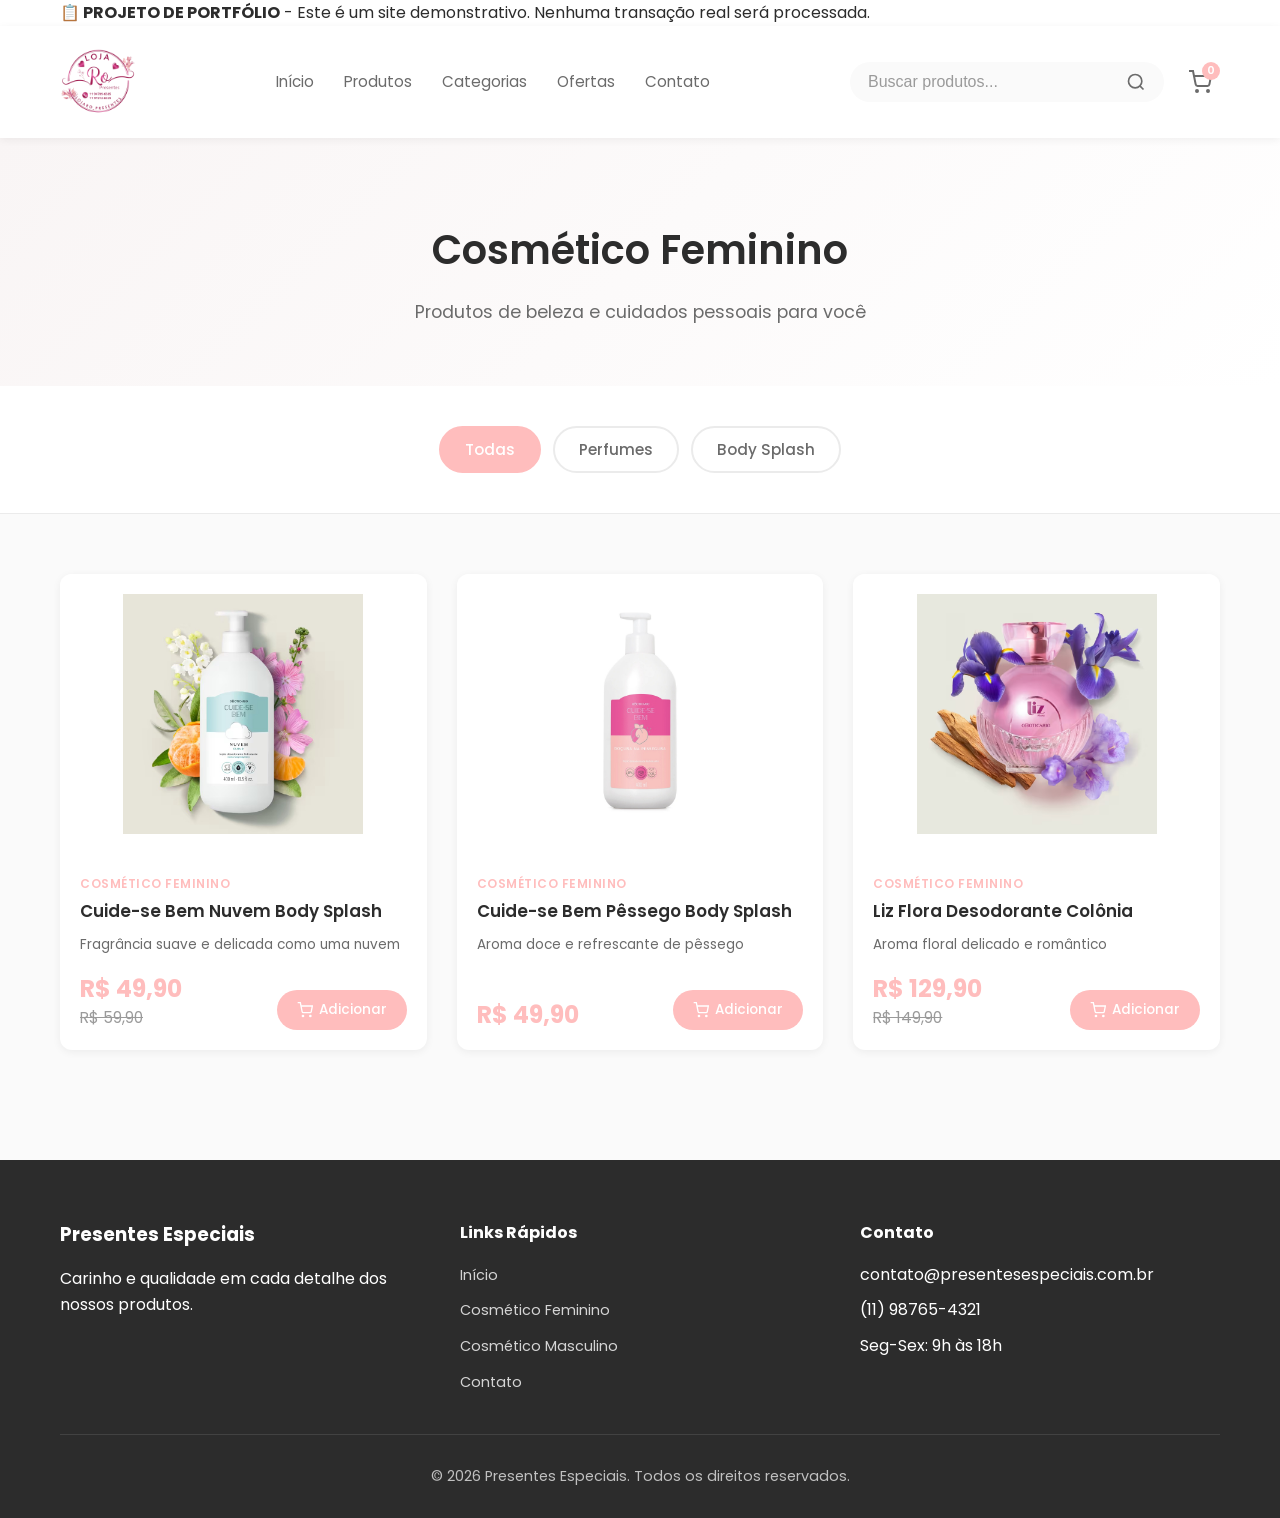
<file: pages/cosmetico-feminino.html>
<!DOCTYPE html>
<html lang="pt-BR">
<head>
    <meta charset="UTF-8">
    <script src="../js/config.js"></script>
    <meta name="viewport" content="width=device-width, initial-scale=1.0">
    <meta name="description" content="Cosméticos femininos de alta qualidade - Perfumes, cremes, sabonetes e mais">
    <title>Cosmético Feminino - Presentes Especiais</title>
    <link rel="icon" type="image/png" href="../img/Logoroofc (1).png">
    <script src="../js/favicon-generator.js"></script>
    <link rel="stylesheet" href="../css/styles.css">
    <link rel="preconnect" href="https://fonts.googleapis.com">
    <link rel="preconnect" href="https://fonts.gstatic.com" crossorigin>
    <link href="https://fonts.googleapis.com/css2?family=Poppins:wght@300;400;500;600;700&display=swap" rel="stylesheet">
</head>
<body>
    <!-- Banner de Portfólio -->
    <div class="portfolio-banner">
        <div class="container">
            <p>
                <strong>📋 PROJETO DE PORTFÓLIO</strong> - Este é um site demonstrativo. Nenhuma transação real será processada.
            </p>
        </div>
    </div>

    <!-- Header -->
    <header class="header">
        <div class="container">
            <div class="header-content">
                <div class="logo">
                    <img src="../img/Logoroofc (1).png" alt="Logo Presentes Especiais" class="header-logo">
                </div>
                
                <nav class="nav-menu" id="navMenu">
                    <ul class="nav-list">
                        <li><a href="../index.html" class="nav-link">Início</a></li>
                        <li><a href="produtos.html" class="nav-link">Produtos</a></li>
                        <li><a href="categorias.html" class="nav-link">Categorias</a></li>
                        <li><a href="ofertas.html" class="nav-link">Ofertas</a></li>
                        <li><a href="contato.html" class="nav-link">Contato</a></li>
                    </ul>
                </nav>

                <div class="header-actions">
                    <div class="search-box">
                        <input type="text" placeholder="Buscar produtos..." class="search-input" id="searchInput">
                        <button class="search-btn">
                            <svg width="20" height="20" viewBox="0 0 24 24" fill="none" stroke="currentColor" stroke-width="2">
                                <circle cx="11" cy="11" r="8"></circle>
                                <path d="m21 21-4.35-4.35"></path>
                            </svg>
                        </button>
                    </div>
                    
                    <button class="cart-btn" id="cartBtn">
                        <svg width="24" height="24" viewBox="0 0 24 24" fill="none" stroke="currentColor" stroke-width="2">
                            <circle cx="9" cy="21" r="1"></circle>
                            <circle cx="20" cy="21" r="1"></circle>
                            <path d="M1 1h4l2.68 13.39a2 2 0 0 0 2 1.61h9.72a2 2 0 0 0 2-1.61L23 6H6"></path>
                        </svg>
                        <span class="cart-count" id="cartCount">0</span>
                    </button>

                    <button class="mobile-menu-btn" id="mobileMenuBtn">
                        <span></span>
                        <span></span>
                        <span></span>
                    </button>
                </div>
            </div>
        </div>
    </header>

    <!-- Page Header -->
    <section class="page-header">
        <div class="container">
            <h1 class="page-title">Cosmético Feminino</h1>
            <p class="page-subtitle">Produtos de beleza e cuidados pessoais para você</p>
        </div>
    </section>

    <!-- Subcategory Filters -->
    <section class="filters-section">
        <div class="container">
            <div class="filter-buttons">
                <button class="filter-btn active" onclick="filterBySubcategory('Todas')">Todas</button>
                <button class="filter-btn" onclick="filterBySubcategory('Perfumes')">Perfumes</button>
                <button class="filter-btn" onclick="filterBySubcategory('Body Splash')">Body Splash</button>
            </div>
        </div>
    </section>

    <!-- Products Grid -->
    <section class="products-section">
        <div class="container">
            <div class="products-grid" id="productsGrid">
                <!-- Produtos Femininos -->
                <div class="product-card" data-subcategory="Body Splash">
                    <a href="produto.html?id=1" class="product-card-link">
                        <div class="product-image">
                            <img src="../img/cuidesebem nuvem.jpg" alt="Cuide-se Bem Nuvem Body Splash" onerror="this.style.display='none'; this.nextElementSibling.style.display='flex'">
                            <div class="product-placeholder" style="display: none;">
                                <svg width="60" height="60" viewBox="0 0 24 24" fill="none" stroke="#ffbdbd" stroke-width="1.5">
                                    <rect x="3" y="3" width="18" height="18" rx="2"></rect>
                                    <circle cx="12" cy="12" r="3"></circle>
                                </svg>
                            </div>
                        </div>
                        <div class="product-info">
                            <div class="product-category">Cosmético Feminino</div>
                            <h3 class="product-name">Cuide-se Bem Nuvem Body Splash</h3>
                            <p class="product-description">Fragrância suave e delicada como uma nuvem</p>
                            <div class="product-footer">
                                <div>
                                    <div class="product-price">R$ 49,90</div>
                                    <div class="product-old-price">R$ 59,90</div>
                                </div>
                                <button class="add-to-cart-btn" onclick="event.preventDefault(); event.stopPropagation(); addToCart('1'); return false;">
                                    <svg width="16" height="16" viewBox="0 0 24 24" fill="none" stroke="currentColor" stroke-width="2">
                                        <circle cx="9" cy="21" r="1"></circle>
                                        <circle cx="20" cy="21" r="1"></circle>
                                        <path d="M1 1h4l2.68 13.39a2 2 0 0 0 2 1.61h9.72a2 2 0 0 0 2-1.61L23 6H6"></path>
                                    </svg>
                                    Adicionar
                                </button>
                            </div>
                        </div>
                    </a>
                </div>

                <div class="product-card" data-subcategory="Body Splash">
                    <a href="produto.html?id=2" class="product-card-link">
                        <div class="product-image">
                            <img src="../img/cuidesebem pesego.jpg" alt="Cuide-se Bem Pêssego Body Splash" onerror="this.style.display='none'; this.nextElementSibling.style.display='flex'">
                            <div class="product-placeholder" style="display: none;">
                                <svg width="60" height="60" viewBox="0 0 24 24" fill="none" stroke="#ffbdbd" stroke-width="1.5">
                                    <rect x="3" y="3" width="18" height="18" rx="2"></rect>
                                    <circle cx="12" cy="12" r="3"></circle>
                                </svg>
                            </div>
                        </div>
                        <div class="product-info">
                            <div class="product-category">Cosmético Feminino</div>
                            <h3 class="product-name">Cuide-se Bem Pêssego Body Splash</h3>
                            <p class="product-description">Aroma doce e refrescante de pêssego</p>
                            <div class="product-footer">
                                <div>
                                    <div class="product-price">R$ 49,90</div>
                                </div>
                                <button class="add-to-cart-btn" onclick="event.preventDefault(); event.stopPropagation(); addToCart('2'); return false;">
                                    <svg width="16" height="16" viewBox="0 0 24 24" fill="none" stroke="currentColor" stroke-width="2">
                                        <circle cx="9" cy="21" r="1"></circle>
                                        <circle cx="20" cy="21" r="1"></circle>
                                        <path d="M1 1h4l2.68 13.39a2 2 0 0 0 2 1.61h9.72a2 2 0 0 0 2-1.61L23 6H6"></path>
                                    </svg>
                                    Adicionar
                                </button>
                            </div>
                        </div>
                    </a>
                </div>

                <div class="product-card" data-subcategory="Perfumes">
                    <a href="produto.html?id=3" class="product-card-link">
                        <div class="product-image">
                            <img src="../img/836ea39e-d482-4a9d-94f9-58f8c255101b-bot-59466-liz-flora-colonia-segredinho-02.avif" alt="Liz Flora Desodorante Colônia" onerror="this.style.display='none'; this.nextElementSibling.style.display='flex'">
                            <div class="product-placeholder" style="display: none;">
                                <svg width="60" height="60" viewBox="0 0 24 24" fill="none" stroke="#ffbdbd" stroke-width="1.5">
                                    <rect x="3" y="3" width="18" height="18" rx="2"></rect>
                                    <circle cx="12" cy="12" r="3"></circle>
                                </svg>
                            </div>
                        </div>
                        <div class="product-info">
                            <div class="product-category">Cosmético Feminino</div>
                            <h3 class="product-name">Liz Flora Desodorante Colônia</h3>
                            <p class="product-description">Aroma floral delicado e romântico</p>
                            <div class="product-footer">
                                <div>
                                    <div class="product-price">R$ 129,90</div>
                                    <div class="product-old-price">R$ 149,90</div>
                                </div>
                                <button class="add-to-cart-btn" onclick="event.preventDefault(); event.stopPropagation(); addToCart('3'); return false;">
                                    <svg width="16" height="16" viewBox="0 0 24 24" fill="none" stroke="currentColor" stroke-width="2">
                                        <circle cx="9" cy="21" r="1"></circle>
                                        <circle cx="20" cy="21" r="1"></circle>
                                        <path d="M1 1h4l2.68 13.39a2 2 0 0 0 2 1.61h9.72a2 2 0 0 0 2-1.61L23 6H6"></path>
                                    </svg>
                                    Adicionar
                                </button>
                            </div>
                        </div>
                    </a>
                </div>
            </div>
        </div>
    </section>

    <!-- Footer -->
    <footer class="footer">
        <div class="container">
            <div class="footer-content">
                <div class="footer-section">
                    <h3>Presentes Especiais</h3>
                    <p>Carinho e qualidade em cada detalhe dos nossos produtos.</p>
                </div>
                
                <div class="footer-section">
                    <h4>Links Rápidos</h4>
                    <ul class="footer-links">
                        <li><a href="../index.html">Início</a></li>
                        <li><a href="cosmetico-feminino.html">Cosmético Feminino</a></li>
                        <li><a href="cosmetico-masculino.html">Cosmético Masculino</a></li>
                        <li><a href="contato.html">Contato</a></li>
                    </ul>
                </div>
                
                <div class="footer-section">
                    <h4>Contato</h4>
                    <ul class="footer-links">
                        <li>contato@presentesespeciais.com.br</li>
                        <li>(11) 98765-4321</li>
                        <li>Seg-Sex: 9h às 18h</li>
                    </ul>
                </div>
            </div>
            
            <div class="footer-bottom">
                <p>&copy; 2026 Presentes Especiais. Todos os direitos reservados.</p>
            </div>
        </div>
    </footer>

    <!-- Cart Modal -->
    <div class="cart-modal" id="cartModal">
        <div class="cart-modal-content">
            <div class="cart-modal-header">
                <h2>Meu Carrinho</h2>
                <button class="close-cart" id="closeCart">&times;</button>
            </div>
            
            <div class="cart-items" id="cartItems">
                <p class="empty-cart">Seu carrinho está vazio</p>
            </div>
            
            <div class="cart-footer">
                <div class="cart-total">
                    <span>Total:</span>
                    <span class="total-price" id="totalPrice">R$ 0,00</span>
                </div>
                <a href="checkout.html" class="btn btn-primary btn-block">Finalizar Compra</a>
            </div>
        </div>
    </div>

    <script src="../js/script.js"></script>
    <script>
        // Filtrar por subcategoria
        function filterBySubcategory(subcategory) {
            // Atualizar botões ativos
            document.querySelectorAll('.filter-btn').forEach(btn => {
                btn.classList.remove('active');
                if (btn.textContent.trim() === subcategory || (subcategory === 'Todas' && btn.textContent.trim() === 'Todas')) {
                    btn.classList.add('active');
                }
            });
            
            // Mostrar/ocultar produtos baseado na subcategoria
            const allProducts = document.querySelectorAll('.product-card');
            allProducts.forEach(card => {
                if (subcategory === 'Todas') {
                    card.style.display = 'flex';
                } else {
                    const productSubcategory = card.getAttribute('data-subcategory');
                    if (productSubcategory === subcategory) {
                        card.style.display = 'flex';
                    } else {
                        card.style.display = 'none';
                    }
                }
            });
        }

        // Inicializar produtos visíveis
        document.addEventListener('DOMContentLoaded', function() {
            console.log('✅ Produtos carregados diretamente do HTML');
        });
    </script>
</body>
</html>
</file>
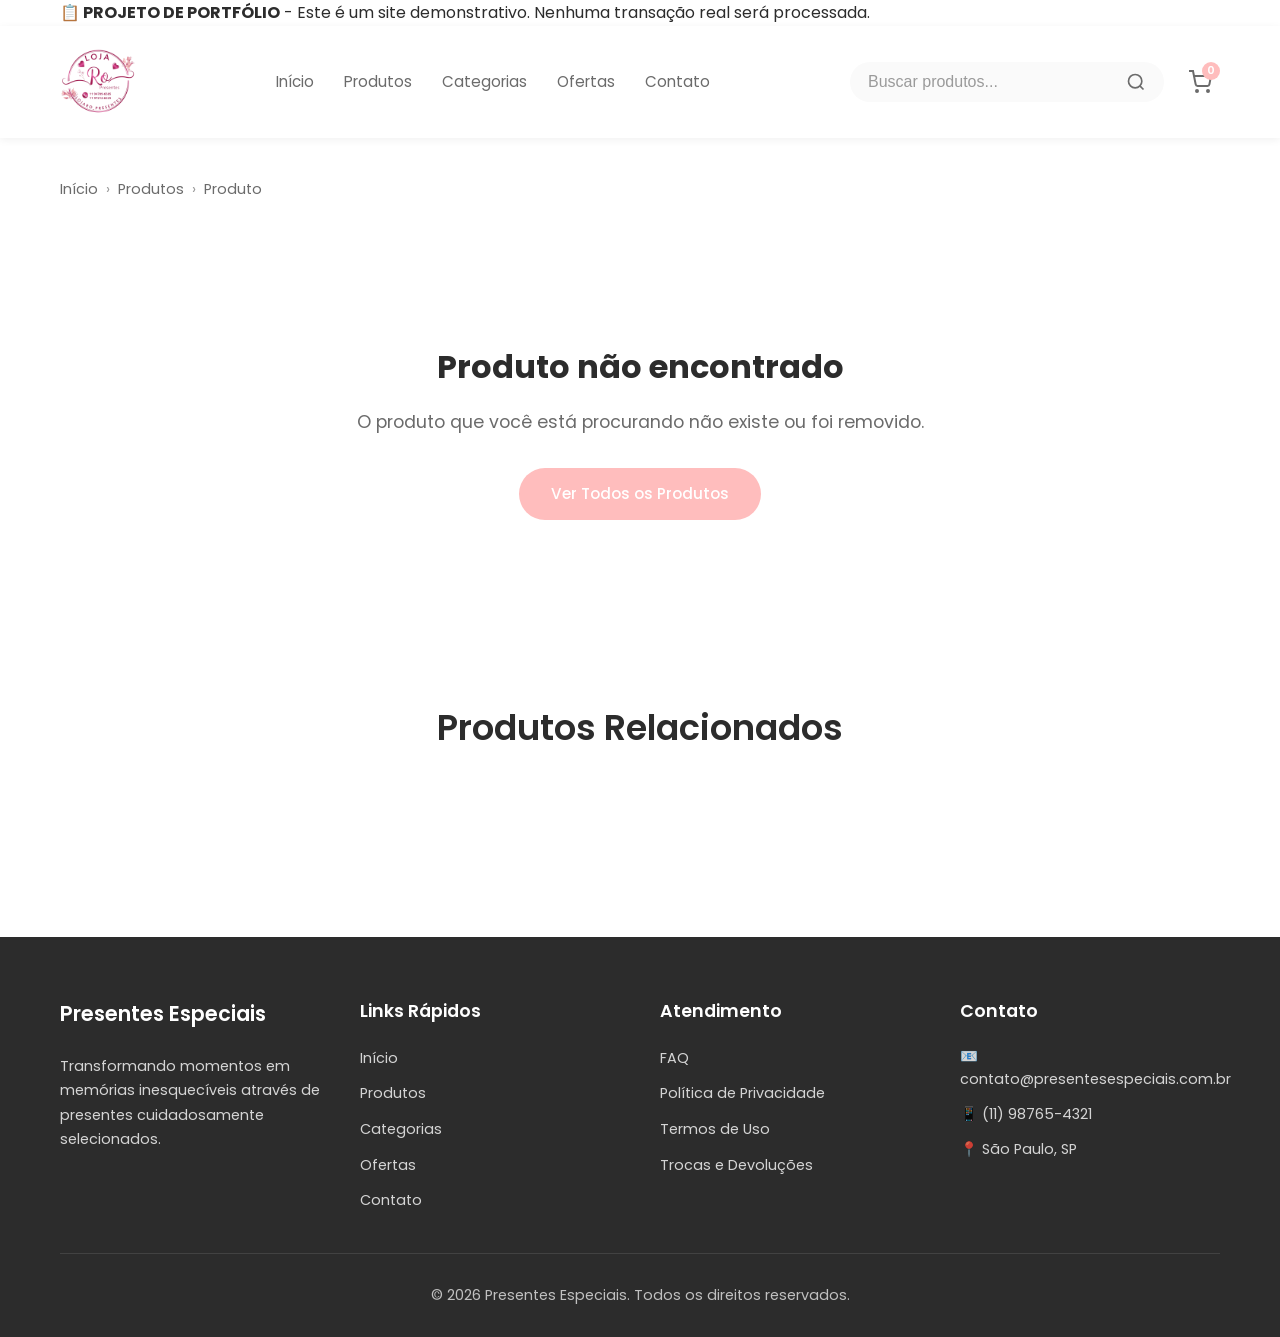
<file: pages/produto.html>
<!DOCTYPE html>
<html lang="pt-BR">
<head>
    <meta charset="UTF-8">
    <meta name="viewport" content="width=device-width, initial-scale=1.0, maximum-scale=1.0, user-scalable=no">
    <meta name="description" content="Detalhes do produto">
    <script src="../js/config.js"></script>
    <title>Produto - Presentes Especiais</title>
    <link rel="icon" type="image/png" href="../img/Logoroofc (1).png">
    <script src="../js/favicon-generator.js"></script>
    <link rel="stylesheet" href="../css/styles.css">
    <link rel="preconnect" href="https://fonts.googleapis.com">
    <link rel="preconnect" href="https://fonts.gstatic.com" crossorigin>
    <link href="https://fonts.googleapis.com/css2?family=Poppins:wght@300;400;500;600;700&display=swap" rel="stylesheet">
</head>
<body>
    <!-- Banner de Portfólio -->
    <div class="portfolio-banner">
        <div class="container">
            <p>
                <strong>📋 PROJETO DE PORTFÓLIO</strong> - Este é um site demonstrativo. Nenhuma transação real será processada.
            </p>
        </div>
    </div>

    <!-- Header -->
    <header class="header">
        <div class="container">
            <div class="header-content">
                <div class="logo">
                    <img src="../img/Logoroofc (1).png" alt="Logo Presentes Especiais" class="header-logo">
                </div>
                
                <nav class="nav-menu" id="navMenu">
                    <ul class="nav-list">
                        <li><a href="../index.html" class="nav-link">Início</a></li>
                        <li><a href="produtos.html" class="nav-link">Produtos</a></li>
                        <li><a href="categorias.html" class="nav-link">Categorias</a></li>
                        <li><a href="ofertas.html" class="nav-link">Ofertas</a></li>
                        <li><a href="contato.html" class="nav-link">Contato</a></li>
                    </ul>
                </nav>

                <div class="header-actions">
                    <div class="search-box">
                        <input type="text" placeholder="Buscar produtos..." class="search-input" id="searchInput">
                        <button class="search-btn">
                            <svg width="20" height="20" viewBox="0 0 24 24" fill="none" stroke="currentColor" stroke-width="2">
                                <circle cx="11" cy="11" r="8"></circle>
                                <path d="m21 21-4.35-4.35"></path>
                            </svg>
                        </button>
                    </div>
                    
                    <button class="cart-btn" id="cartBtn">
                        <svg width="24" height="24" viewBox="0 0 24 24" fill="none" stroke="currentColor" stroke-width="2">
                            <circle cx="9" cy="21" r="1"></circle>
                            <circle cx="20" cy="21" r="1"></circle>
                            <path d="M1 1h4l2.68 13.39a2 2 0 0 0 2 1.61h9.72a2 2 0 0 0 2-1.61L23 6H6"></path>
                        </svg>
                        <span class="cart-count" id="cartCount">0</span>
                    </button>

                    <button class="mobile-menu-btn" id="mobileMenuBtn">
                        <span></span>
                        <span></span>
                        <span></span>
                    </button>
                </div>
            </div>
        </div>
    </header>

    <!-- Product Detail Section -->
    <section class="product-detail-section">
        <div class="container">
            <div class="breadcrumb">
                <a href="../index.html">Início</a>
                <span>›</span>
                <a href="produtos.html">Produtos</a>
                <span>›</span>
                <span id="breadcrumbProduct">Produto</span>
            </div>

            <div class="product-detail" id="productDetail">
                <!-- Product details will be loaded here -->
                <div class="loading-message">Carregando produto...</div>
            </div>

            <!-- Related Products -->
            <div class="related-products">
                <h2 class="section-title">Produtos Relacionados</h2>
                <div class="products-grid" id="relatedProducts">
                    <!-- Related products will be loaded here -->
                </div>
            </div>
        </div>
    </section>

    <!-- Footer -->
    <footer class="footer">
        <div class="container">
            <div class="footer-content">
                <div class="footer-section">
                    <h3 class="footer-title">Presentes Especiais</h3>
                    <p class="footer-text">Transformando momentos em memórias inesquecíveis através de presentes cuidadosamente selecionados.</p>
                </div>

                <div class="footer-section">
                    <h4 class="footer-subtitle">Links Rápidos</h4>
                    <ul class="footer-links">
                        <li><a href="../index.html">Início</a></li>
                        <li><a href="produtos.html">Produtos</a></li>
                        <li><a href="categorias.html">Categorias</a></li>
                        <li><a href="ofertas.html">Ofertas</a></li>
                        <li><a href="contato.html">Contato</a></li>
                    </ul>
                </div>

                <div class="footer-section">
                    <h4 class="footer-subtitle">Atendimento</h4>
                    <ul class="footer-links">
                        <li><a href="#">FAQ</a></li>
                        <li><a href="#">Política de Privacidade</a></li>
                        <li><a href="#">Termos de Uso</a></li>
                        <li><a href="#">Trocas e Devoluções</a></li>
                    </ul>
                </div>

                <div class="footer-section">
                    <h4 class="footer-subtitle">Contato</h4>
                    <ul class="footer-contact">
                        <li>📧 contato@presentesespeciais.com.br</li>
                        <li>📱 (11) 98765-4321</li>
                        <li>📍 São Paulo, SP</li>
                    </ul>
                </div>
            </div>

            <div class="footer-bottom">
                <p>&copy; 2026 Presentes Especiais. Todos os direitos reservados.</p>
            </div>
        </div>
    </footer>

    <!-- Cart Modal -->
    <div class="cart-modal" id="cartModal">
        <div class="cart-modal-content">
            <div class="cart-modal-header">
                <h3>Carrinho de Compras</h3>
                <button class="close-modal" id="closeCartModal">
                    <svg width="24" height="24" viewBox="0 0 24 24" fill="none" stroke="currentColor" stroke-width="2">
                        <line x1="18" y1="6" x2="6" y2="18"></line>
                        <line x1="6" y1="6" x2="18" y2="18"></line>
                    </svg>
                </button>
            </div>
            <div class="cart-modal-body" id="cartItems">
                <p class="empty-cart">Seu carrinho está vazio</p>
            </div>
            <div class="cart-modal-footer">
                <div class="cart-total">
                    <span>Total:</span>
                    <span id="cartTotal">R$ 0,00</span>
                </div>
                <a href="checkout.html" class="btn btn-primary btn-block">Finalizar Compra</a>
            </div>
        </div>
    </div>

    <script src="../js/script.js?v=2"></script>
    <script src="../js/produto-detail.js?v=2"></script>
</body>
</html>
</file>
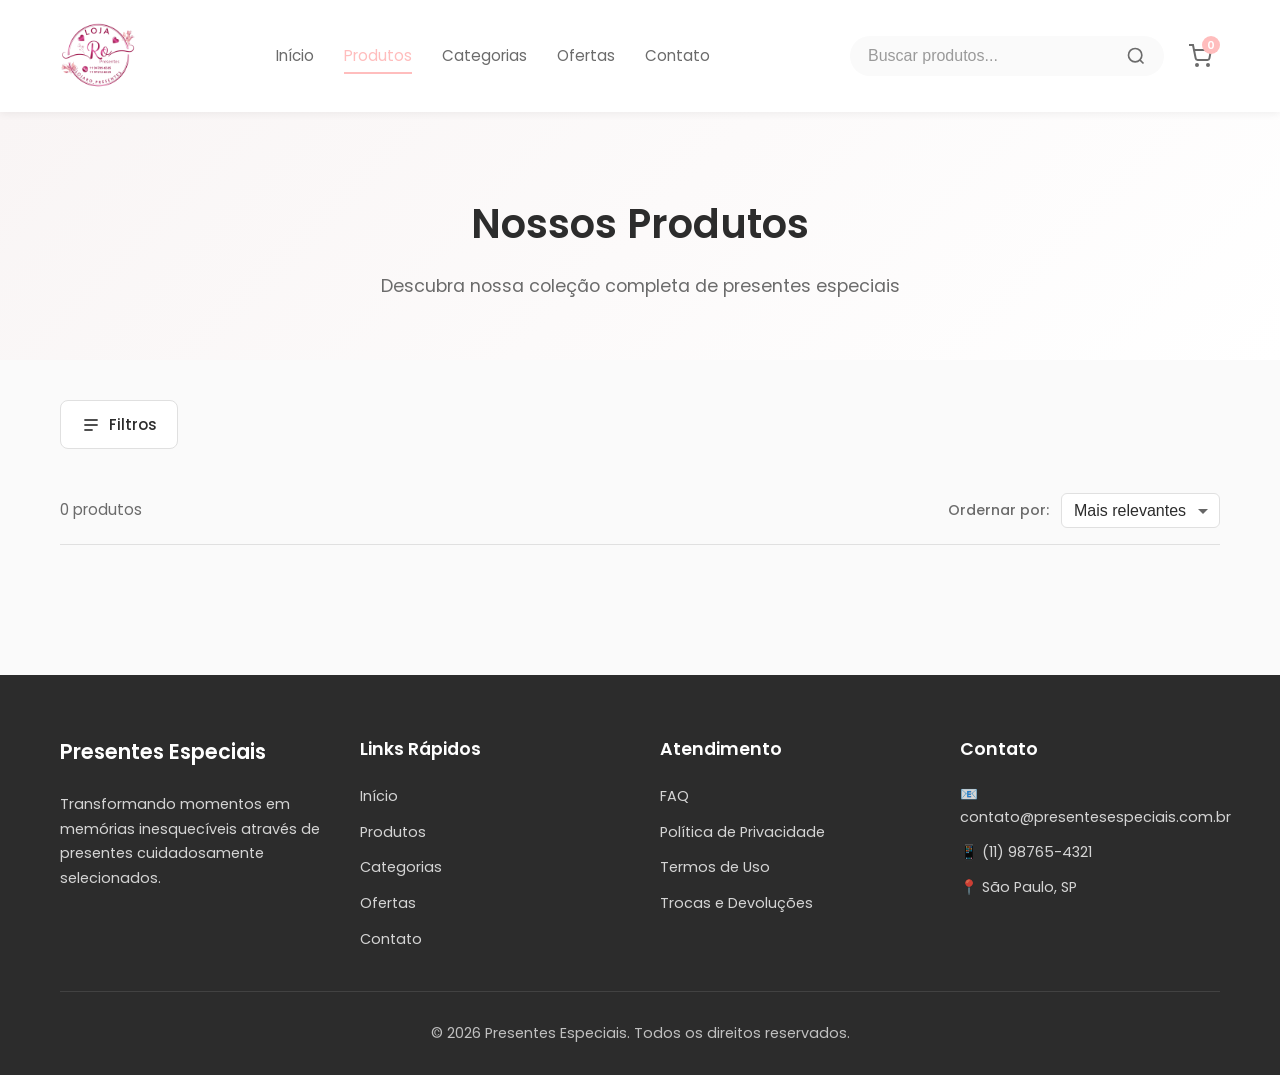
<file: pages/produtos.html>
<!DOCTYPE html>
<html lang="pt-BR">
<head>
    <meta charset="UTF-8">
    <script src="../js/config.js"></script>
    <meta name="viewport" content="width=device-width, initial-scale=1.0, maximum-scale=1.0, user-scalable=no">
    <meta name="description" content="Todos os produtos da loja Presentes Especiais">
    <title>Produtos - Presentes Especiais</title>
    <link rel="icon" type="image/png" href="../img/Logoroofc (1).png">
    <script src="../js/favicon-generator.js"></script>
    <link rel="stylesheet" href="../css/styles.css">
    <link rel="stylesheet" href="../css/filters-styles.css">
    <link rel="preconnect" href="https://fonts.googleapis.com">
    <link rel="preconnect" href="https://fonts.gstatic.com" crossorigin>
    <link href="https://fonts.googleapis.com/css2?family=Poppins:wght@300;400;500;600;700&display=swap" rel="stylesheet">
</head>
<body>
    <!-- Header -->
    <header class="header">
        <div class="container">
            <div class="header-content">
                <div class="logo">
                    <img src="../img/Logoroofc (1).png" alt="Logo Presentes Especiais" class="header-logo">
                </div>
                
                <nav class="nav-menu" id="navMenu">
                    <ul class="nav-list">
                        <li><a href="../index.html" class="nav-link">Início</a></li>
                        <li><a href="produtos.html" class="nav-link">Produtos</a></li>
                        <li><a href="categorias.html" class="nav-link">Categorias</a></li>
                        <li><a href="ofertas.html" class="nav-link">Ofertas</a></li>
                        <li><a href="contato.html" class="nav-link">Contato</a></li>
                    </ul>
                </nav>

                <div class="header-actions">
                    <div class="search-box">
                        <input type="text" placeholder="Buscar produtos..." class="search-input" id="searchInput">
                        <button class="search-btn">
                            <svg width="20" height="20" viewBox="0 0 24 24" fill="none" stroke="currentColor" stroke-width="2">
                                <circle cx="11" cy="11" r="8"></circle>
                                <path d="m21 21-4.35-4.35"></path>
                            </svg>
                        </button>
                    </div>
                    
                    <button class="cart-btn" id="cartBtn">
                        <svg width="24" height="24" viewBox="0 0 24 24" fill="none" stroke="currentColor" stroke-width="2">
                            <circle cx="9" cy="21" r="1"></circle>
                            <circle cx="20" cy="21" r="1"></circle>
                            <path d="M1 1h4l2.68 13.39a2 2 0 0 0 2 1.61h9.72a2 2 0 0 0 2-1.61L23 6H6"></path>
                        </svg>
                        <span class="cart-count" id="cartCount">0</span>
                    </button>

                    <button class="mobile-menu-btn" id="mobileMenuBtn">
                        <span></span>
                        <span></span>
                        <span></span>
                    </button>
                </div>
            </div>
        </div>
    </header>

    <!-- Page Header -->
    <section class="page-header">
        <div class="container">
            <h1 class="page-title">Nossos Produtos</h1>
            <p class="page-subtitle">Descubra nossa coleção completa de presentes especiais</p>
        </div>
    </section>

    <!-- Modern Filters Section -->
    <section class="products-section" style="padding-top: 40px;">
        <div class="container">
            <!-- Filter Toggle Button (Mobile) -->
            <button class="filter-toggle-btn" id="filterToggleBtn">
                <svg viewBox="0 0 24 24" fill="none" stroke="currentColor" stroke-width="2">
                    <line x1="4" y1="6" x2="20" y2="6"></line>
                    <line x1="4" y1="12" x2="20" y2="12"></line>
                    <line x1="4" y1="18" x2="14" y2="18"></line>
                </svg>
                Filtros
            </button>

            <div class="filters-container">
                <!-- Sidebar Filters -->
                <aside class="filters-sidebar mobile-hidden" id="filtersSidebar">
                    <div class="filters-header">
                        <h2 class="filters-title">Filtros</h2>
                        <button class="clear-filters-btn" id="clearAllFilters">Limpar tudo</button>
                        <button class="close-filters-btn" id="closeFiltersBtn">
                            <svg width="24" height="24" viewBox="0 0 24 24" fill="none" stroke="currentColor" stroke-width="2">
                                <line x1="18" y1="6" x2="6" y2="18"></line>
                                <line x1="6" y1="6" x2="18" y2="18"></line>
                            </svg>
                        </button>
                    </div>

                    <!-- Price Filter -->
                    <div class="filter-group">
                        <h3 class="filter-group-title">
                            <span>Preço</span>
                            <svg viewBox="0 0 24 24" fill="none" stroke="currentColor" stroke-width="2">
                                <polyline points="6 9 12 15 18 9"></polyline>
                            </svg>
                        </h3>
                        <div class="filter-group-content">
                            <div class="price-range-inputs">
                                <div class="price-input-wrapper">
                                    <label>Mínimo</label>
                                    <input type="number" id="priceMin" placeholder="R$ 0" min="0">
                                </div>
                                <span class="price-range-separator">até</span>
                                <div class="price-input-wrapper">
                                    <label>Máximo</label>
                                    <input type="number" id="priceMax" placeholder="R$ 1000" min="0">
                                </div>
                            </div>
                        </div>
                    </div>

                    <!-- Category Filter -->
                    <div class="filter-group">
                        <h3 class="filter-group-title">
                            <span>Categorias</span>
                            <svg viewBox="0 0 24 24" fill="none" stroke="currentColor" stroke-width="2">
                                <polyline points="6 9 12 15 18 9"></polyline>
                            </svg>
                        </h3>
                        <div class="filter-group-content">
                            <div class="filter-options" id="categoryFilters">
                                <!-- Dynamic category filters will be loaded here -->
                            </div>
                        </div>
                    </div>

                    <!-- Subcategory Filter -->
                    <div class="filter-group">
                        <h3 class="filter-group-title">
                            <span>Tipo de Produto</span>
                            <svg viewBox="0 0 24 24" fill="none" stroke="currentColor" stroke-width="2">
                                <polyline points="6 9 12 15 18 9"></polyline>
                            </svg>
                        </h3>
                        <div class="filter-group-content">
                            <div class="filter-options" id="subcategoryFilters">
                                <!-- Dynamic subcategory filters will be loaded here -->
                            </div>
                        </div>
                    </div>

                    <!-- Brand Filter -->
                    <div class="filter-group">
                        <h3 class="filter-group-title">
                            <span>Marca</span>
                            <svg viewBox="0 0 24 24" fill="none" stroke="currentColor" stroke-width="2">
                                <polyline points="6 9 12 15 18 9"></polyline>
                            </svg>
                        </h3>
                        <div class="filter-group-content">
                            <div class="filter-search">
                                <input type="text" placeholder="Buscar marca..." id="brandSearch">
                            </div>
                            <div class="filter-options" id="brandFilters">
                                <!-- Dynamic brand filters will be loaded here -->
                            </div>
                        </div>
                    </div>
                </aside>

                <!-- Main Products Content -->
                <div class="products-main-content">
                    <!-- Active Filters Tags -->
                    <div class="active-filters" id="activeFilters"></div>

                    <!-- Products Header -->
                    <div class="products-header">
                        <div class="products-count" id="productsCount">0 produtos</div>
                        <div class="products-sort">
                            <label for="sortProducts">Ordernar por:</label>
                            <select id="sortProducts">
                                <option value="relevance">Mais relevantes</option>
                                <option value="price-asc">Menor preço</option>
                                <option value="price-desc">Maior preço</option>
                                <option value="name-asc">A-Z</option>
                                <option value="name-desc">Z-A</option>
                                <option value="newest">Mais recentes</option>
                            </select>
                        </div>
                    </div>

                    <!-- Products Grid -->
                    <div class="products-grid" id="allProducts">
                        <!-- Products will be loaded dynamically -->
                    </div>
                </div>
            </div>
        </div>
    </section>

    <!-- Filters Overlay (Mobile) -->
    <div class="filters-overlay" id="filtersOverlay"></div>

    <!-- Footer -->
    <footer class="footer">
        <div class="container">
            <div class="footer-content">
                <div class="footer-section">
                    <h3 class="footer-title">Presentes Especiais</h3>
                    <p class="footer-text">Transformando momentos em memórias inesquecíveis através de presentes cuidadosamente selecionados.</p>
                </div>

                <div class="footer-section">
                    <h4 class="footer-subtitle">Links Rápidos</h4>
                    <ul class="footer-links">
                        <li><a href="../index.html">Início</a></li>
                        <li><a href="produtos.html">Produtos</a></li>
                        <li><a href="categorias.html">Categorias</a></li>
                        <li><a href="ofertas.html">Ofertas</a></li>
                        <li><a href="contato.html">Contato</a></li>
                    </ul>
                </div>

                <div class="footer-section">
                    <h4 class="footer-subtitle">Atendimento</h4>
                    <ul class="footer-links">
                        <li><a href="#">FAQ</a></li>
                        <li><a href="#">Política de Privacidade</a></li>
                        <li><a href="#">Termos de Uso</a></li>
                        <li><a href="#">Trocas e Devoluções</a></li>
                    </ul>
                </div>

                <div class="footer-section">
                    <h4 class="footer-subtitle">Contato</h4>
                    <ul class="footer-contact">
                        <li>📧 contato@presentesespeciais.com.br</li>
                        <li>📱 (11) 98765-4321</li>
                        <li>📍 São Paulo, SP</li>
                    </ul>
                </div>
            </div>

            <div class="footer-bottom">
                <p>&copy; 2026 Presentes Especiais. Todos os direitos reservados.</p>
            </div>
        </div>
    </footer>

    <!-- Cart Modal -->
    <div class="cart-modal" id="cartModal">
        <div class="cart-modal-content">
            <div class="cart-modal-header">
                <h3>Carrinho de Compras</h3>
                <button class="close-modal" id="closeCartModal">
                    <svg width="24" height="24" viewBox="0 0 24 24" fill="none" stroke="currentColor" stroke-width="2">
                        <line x1="18" y1="6" x2="6" y2="18"></line>
                        <line x1="6" y1="6" x2="18" y2="18"></line>
                    </svg>
                </button>
            </div>
            <div class="cart-modal-body" id="cartItems">
                <p class="empty-cart">Seu carrinho está vazio</p>
            </div>
            <div class="cart-modal-footer">
                <div class="cart-total">
                    <span>Total:</span>
                    <span id="cartTotal">R$ 0,00</span>
                </div>
                <button class="btn btn-primary btn-block" id="finalizarCompraBtn">Finalizar Compra</button>
            </div>
        </div>
    </div>

    <script src="../js/script.js"></script>
    <script src="../js/filters.js"></script>
</body>
</html>
</file>
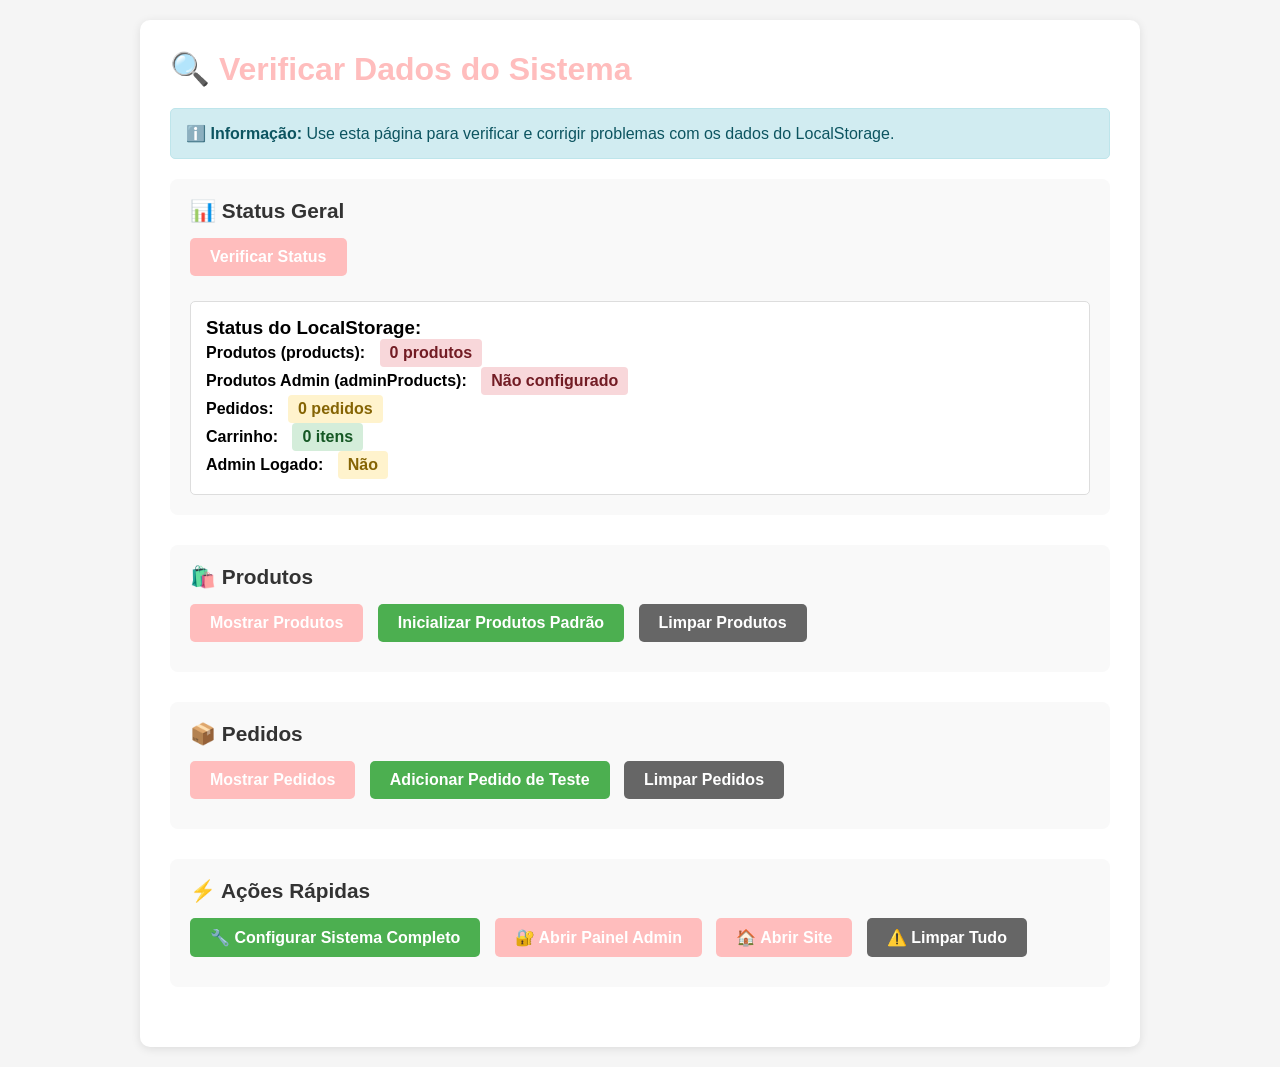
<file: pages/verificar-dados.html>
<!DOCTYPE html>
<html lang="pt-BR">
<head>
    <meta charset="UTF-8">
    <meta name="viewport" content="width=device-width, initial-scale=1.0">
    <title>Verificar Dados - Debug</title>
    <link rel="icon" type="image/png" href="../img/Logoroofc (1).png">
    <script src="../js/favicon-generator.js"></script>
    <style>
        * {
            margin: 0;
            padding: 0;
            box-sizing: border-box;
        }

        body {
            font-family: 'Segoe UI', Tahoma, Geneva, Verdana, sans-serif;
            background: #f5f5f5;
            padding: 20px;
        }

        .container {
            max-width: 1000px;
            margin: 0 auto;
            background: white;
            border-radius: 10px;
            padding: 30px;
            box-shadow: 0 2px 10px rgba(0,0,0,0.1);
        }

        h1 {
            color: #ffbdbd;
            margin-bottom: 20px;
        }

        .section {
            margin-bottom: 30px;
            padding: 20px;
            background: #f9f9f9;
            border-radius: 8px;
        }

        .section h2 {
            color: #333;
            margin-bottom: 15px;
            font-size: 1.3rem;
        }

        .btn {
            padding: 10px 20px;
            background: #ffbdbd;
            color: white;
            border: none;
            border-radius: 5px;
            cursor: pointer;
            font-size: 1rem;
            margin-right: 10px;
            margin-bottom: 10px;
            font-weight: 600;
        }

        .btn:hover {
            background: #ff9999;
        }

        .btn-secondary {
            background: #666;
        }

        .btn-secondary:hover {
            background: #555;
        }

        .btn-success {
            background: #4caf50;
        }

        .btn-success:hover {
            background: #45a049;
        }

        .output {
            margin-top: 15px;
            padding: 15px;
            background: white;
            border: 1px solid #ddd;
            border-radius: 5px;
            max-height: 400px;
            overflow-y: auto;
        }

        .status {
            display: inline-block;
            padding: 5px 10px;
            border-radius: 4px;
            font-weight: 600;
            margin-left: 10px;
        }

        .status-success {
            background: #d4edda;
            color: #155724;
        }

        .status-warning {
            background: #fff3cd;
            color: #856404;
        }

        .status-error {
            background: #f8d7da;
            color: #721c24;
        }

        pre {
            background: #f4f4f4;
            padding: 10px;
            border-radius: 4px;
            overflow-x: auto;
            font-size: 0.9rem;
        }

        .alert {
            padding: 15px;
            border-radius: 5px;
            margin-bottom: 20px;
        }

        .alert-info {
            background: #d1ecf1;
            color: #0c5460;
            border: 1px solid #bee5eb;
        }

        .alert-success {
            background: #d4edda;
            color: #155724;
            border: 1px solid #c3e6cb;
        }
    </style>
</head>
<body>
    <div class="container">
        <h1>🔍 Verificar Dados do Sistema</h1>

        <div class="alert alert-info">
            <strong>ℹ️ Informação:</strong> Use esta página para verificar e corrigir problemas com os dados do LocalStorage.
        </div>

        <!-- Status Geral -->
        <div class="section">
            <h2>📊 Status Geral</h2>
            <button class="btn" onclick="verificarStatus()">Verificar Status</button>
            <div id="statusOutput"></div>
        </div>

        <!-- Produtos -->
        <div class="section">
            <h2>🛍️ Produtos</h2>
            <button class="btn" onclick="mostrarProdutos()">Mostrar Produtos</button>
            <button class="btn btn-success" onclick="inicializarProdutos()">Inicializar Produtos Padrão</button>
            <button class="btn btn-secondary" onclick="limparProdutos()">Limpar Produtos</button>
            <div id="produtosOutput"></div>
        </div>

        <!-- Pedidos -->
        <div class="section">
            <h2>📦 Pedidos</h2>
            <button class="btn" onclick="mostrarPedidos()">Mostrar Pedidos</button>
            <button class="btn btn-success" onclick="adicionarPedidoTeste()">Adicionar Pedido de Teste</button>
            <button class="btn btn-secondary" onclick="limparPedidos()">Limpar Pedidos</button>
            <div id="pedidosOutput"></div>
        </div>

        <!-- Ações Rápidas -->
        <div class="section">
            <h2>⚡ Ações Rápidas</h2>
            <button class="btn btn-success" onclick="configurarSistema()">🔧 Configurar Sistema Completo</button>
            <button class="btn" onclick="abrirAdmin()">🔐 Abrir Painel Admin</button>
            <button class="btn" onclick="abrirSite()">🏠 Abrir Site</button>
            <button class="btn btn-secondary" onclick="limparTudo()">⚠️ Limpar Tudo</button>
        </div>
    </div>

    <script>
        // Produtos padrão (copiados do script.js)
        const produtosPadrao = [
            {
                id: 1,
                name: "Perfume Floral Elegance Feminino",
                category: "Cosmético Feminino",
                subcategory: "Perfumes",
                price: 189.90,
                oldPrice: 249.90,
                description: "Fragrância sofisticada e duradoura para momentos especiais",
                image: null
            },
            {
                id: 2,
                name: "Perfume Floral Delicado",
                category: "Cosmético Feminino",
                subcategory: "Perfumes",
                price: 129.90,
                oldPrice: null,
                description: "Aroma suave e romântico para o dia a dia",
                image: null
            },
            {
                id: 3,
                name: "Creme Hidratante Facial Premium",
                category: "Cosmético Feminino",
                subcategory: "Cremes",
                price: 89.90,
                oldPrice: 109.90,
                description: "Hidratação profunda e anti-idade para pele radiante",
                image: null
            },
            {
                id: 4,
                name: "Perfume Intense Masculino",
                category: "Cosmético Masculino",
                subcategory: "Perfumes",
                price: 199.90,
                oldPrice: 259.90,
                description: "Fragrância marcante e viril para homens modernos",
                image: null
            },
            {
                id: 5,
                name: "Body Splash Fresh",
                category: "Cosmético Feminino",
                subcategory: "Body Splash",
                price: 49.90,
                oldPrice: null,
                description: "Sensação refrescante para o dia a dia",
                image: null
            }
        ];

        function verificarStatus() {
            const products = localStorage.getItem('products');
            const adminProducts = localStorage.getItem('adminProducts');
            const orders = localStorage.getItem('orders');
            const cart = localStorage.getItem('cart');
            const adminLoggedIn = localStorage.getItem('adminLoggedIn');

            const productsCount = products ? JSON.parse(products).length : 0;
            const ordersCount = orders ? JSON.parse(orders).length : 0;
            const cartCount = cart ? JSON.parse(cart).length : 0;

            const output = document.getElementById('statusOutput');
            output.innerHTML = `
                <div class="output">
                    <h3>Status do LocalStorage:</h3>
                    <p>
                        <strong>Produtos (products):</strong> 
                        <span class="status ${productsCount > 0 ? 'status-success' : 'status-error'}">
                            ${productsCount} produtos
                        </span>
                    </p>
                    <p>
                        <strong>Produtos Admin (adminProducts):</strong> 
                        <span class="status ${adminProducts ? 'status-success' : 'status-error'}">
                            ${adminProducts ? 'Configurado' : 'Não configurado'}
                        </span>
                    </p>
                    <p>
                        <strong>Pedidos:</strong> 
                        <span class="status ${ordersCount > 0 ? 'status-success' : 'status-warning'}">
                            ${ordersCount} pedidos
                        </span>
                    </p>
                    <p>
                        <strong>Carrinho:</strong> 
                        <span class="status status-success">
                            ${cartCount} itens
                        </span>
                    </p>
                    <p>
                        <strong>Admin Logado:</strong> 
                        <span class="status ${adminLoggedIn === 'true' ? 'status-success' : 'status-warning'}">
                            ${adminLoggedIn === 'true' ? 'Sim' : 'Não'}
                        </span>
                    </p>
                </div>
            `;
        }

        function mostrarProdutos() {
            const products = localStorage.getItem('products');
            const output = document.getElementById('produtosOutput');
            
            if (!products) {
                output.innerHTML = '<div class="output"><p style="color: red;">❌ Nenhum produto encontrado no localStorage!</p></div>';
                return;
            }

            const productsArray = JSON.parse(products);
            output.innerHTML = `
                <div class="output">
                    <h3>✅ ${productsArray.length} produtos encontrados:</h3>
                    <pre>${JSON.stringify(productsArray, null, 2)}</pre>
                </div>
            `;
        }

        function inicializarProdutos() {
            localStorage.setItem('products', JSON.stringify(produtosPadrao));
            localStorage.setItem('adminProducts', JSON.stringify(produtosPadrao));
            
            const output = document.getElementById('produtosOutput');
            output.innerHTML = `
                <div class="output">
                    <div class="alert alert-success">
                        ✅ <strong>Sucesso!</strong> ${produtosPadrao.length} produtos padrão foram inicializados.
                    </div>
                    <p>Produtos cadastrados:</p>
                    <ul>
                        ${produtosPadrao.map(p => `<li>${p.name} - R$ ${p.price.toFixed(2)}</li>`).join('')}
                    </ul>
                </div>
            `;
        }

        function limparProdutos() {
            if (confirm('Tem certeza que deseja remover todos os produtos?')) {
                localStorage.removeItem('products');
                localStorage.removeItem('adminProducts');
                document.getElementById('produtosOutput').innerHTML = '<div class="output"><p style="color: green;">✅ Produtos removidos!</p></div>';
            }
        }

        function mostrarPedidos() {
            const orders = localStorage.getItem('orders');
            const output = document.getElementById('pedidosOutput');
            
            if (!orders) {
                output.innerHTML = '<div class="output"><p style="color: orange;">⚠️ Nenhum pedido encontrado.</p></div>';
                return;
            }

            const ordersArray = JSON.parse(orders);
            output.innerHTML = `
                <div class="output">
                    <h3>✅ ${ordersArray.length} pedidos encontrados:</h3>
                    <pre>${JSON.stringify(ordersArray, null, 2)}</pre>
                </div>
            `;
        }

        function adicionarPedidoTeste() {
            const orders = JSON.parse(localStorage.getItem('orders')) || [];
            const now = new Date();
            
            const novoPedido = {
                id: Date.now(),
                date: now.toISOString(),
                customer: {
                    name: "Cliente Teste",
                    phone: "(11) 98765-4321",
                    email: "teste@example.com"
                },
                address: {
                    street: "Rua Teste",
                    number: "123",
                    complement: "Apto 1",
                    neighborhood: "Centro",
                    city: "São Paulo"
                },
                items: [
                    {
                        id: 1,
                        name: "Perfume Teste",
                        price: 189.90,
                        quantity: 2,
                        category: "Cosmético Feminino"
                    }
                ],
                total: 379.80
            };

            orders.push(novoPedido);
            localStorage.setItem('orders', JSON.stringify(orders));

            const output = document.getElementById('pedidosOutput');
            output.innerHTML = `
                <div class="output">
                    <div class="alert alert-success">
                        ✅ <strong>Pedido de teste adicionado!</strong><br>
                        Total de pedidos: ${orders.length}
                    </div>
                </div>
            `;
        }

        function limparPedidos() {
            if (confirm('Tem certeza que deseja remover todos os pedidos?')) {
                localStorage.removeItem('orders');
                document.getElementById('pedidosOutput').innerHTML = '<div class="output"><p style="color: green;">✅ Pedidos removidos!</p></div>';
            }
        }

        function configurarSistema() {
            // Configurar produtos
            localStorage.setItem('products', JSON.stringify(produtosPadrao));
            localStorage.setItem('adminProducts', JSON.stringify(produtosPadrao));
            
            // Adicionar um pedido de exemplo
            const pedidoExemplo = {
                id: Date.now(),
                date: new Date().toISOString(),
                customer: {
                    name: "Maria Silva",
                    phone: "(11) 98765-4321"
                },
                address: {
                    street: "Rua das Flores",
                    number: "123",
                    neighborhood: "Centro",
                    city: "São Paulo",
                    complement: ""
                },
                items: [
                    {
                        id: 1,
                        name: "Perfume Floral Elegance Feminino",
                        price: 189.90,
                        quantity: 1,
                        category: "Cosmético Feminino"
                    }
                ],
                total: 189.90
            };

            const orders = [pedidoExemplo];
            localStorage.setItem('orders', JSON.stringify(orders));

            // Limpar carrinho
            localStorage.removeItem('cart');

            alert('✅ Sistema configurado com sucesso!\n\n' +
                  `- ${produtosPadrao.length} produtos cadastrados\n` +
                  '- 1 pedido de exemplo\n' +
                  '- Carrinho limpo\n\n' +
                  'Agora você pode acessar o painel admin!');

            verificarStatus();
        }

        function abrirAdmin() {
            window.open('admin.html', '_blank');
        }

        function abrirSite() {
            window.open('index.html', '_blank');
        }

        function limparTudo() {
            if (confirm('⚠️ ATENÇÃO: Isso vai remover TODOS os dados. Confirmar?')) {
                localStorage.clear();
                alert('✅ Todos os dados foram removidos!');
                location.reload();
            }
        }

        // Verificar status automaticamente ao carregar
        window.addEventListener('DOMContentLoaded', verificarStatus);
    </script>
</body>
</html>
</file>
<file: css/styles.css>
/* ===================================
   PREVENT MOBILE INPUT ZOOM FIX
   =================================== */
input[type="text"],
input[type="search"],
input[type="number"],
input[type="email"],
input[type="tel"],
textarea,
select {
    font-size: 16px !important;
}

/* ===================================
   FRETE 
   =================================== */
.frete-box {
    background: #f8f8f8;
    border-radius: 8px;
    padding: 18px 16px 12px 16px;
    margin: 18px 0 18px 0;
    box-shadow: 0 2px 8px rgba(0,0,0,0.03);
    max-width: 350px;
}
.frete-form {
    display: flex;
    gap: 8px;
    margin-bottom: 8px;
}
.frete-input {
    flex: 1;
    padding: 8px 10px;
    border: 1px solid #ddd;
    border-radius: 4px;
    font-size: 1rem;
}
.frete-resultado {
    font-size: 1rem;
    margin-top: 4px;
}
.frete-opcao {
    background: #fff;
    border-radius: 8px;
    padding: 12px;
    margin-bottom: 10px;
    border: 2px solid #e0e0e0;
    transition: all 0.3s ease;
}
.frete-opcao:hover {
    border-color: var(--primary-light);
    background: #fafafa;
    transform: translateY(-2px);
    box-shadow: 0 4px 8px rgba(0,0,0,0.08);
}
.frete-opcao strong {
    color: var(--primary-color);
    font-size: 1.1rem;
}
.frete-opcao span {
    color: var(--text-secondary);
    font-size: 0.9rem;
}
/* Total com Frete */
.total-com-frete {
    background: linear-gradient(135deg, #fff5f5 0%, #ffe8e8 100%);
    border: 2px solid var(--primary-light);
    border-radius: 12px;
    padding: 20px;
    margin: 20px 0;
    text-align: center;
    box-shadow: 0 4px 12px rgba(255, 189, 189, 0.2);
}

/* Delivery Options */
.delivery-options {
    background: #f8f8f8;
    border-radius: 8px;
    padding: 18px 16px;
    margin: 20px 0;
    box-shadow: 0 2px 8px rgba(0,0,0,0.03);
}

.delivery-options h3 {
    font-size: 1.1rem;
    font-weight: 600;
    color: var(--text-primary);
    margin-bottom: 12px;
}

.delivery-toggle {
    display: flex;
    gap: 12px;
    flex-wrap: wrap;
}

.delivery-option {
    flex: 1;
    min-width: 150px;
    position: relative;
    cursor: pointer;
}

.delivery-option input[type="radio"] {
    position: absolute;
    opacity: 0;
    width: 0;
    height: 0;
}

.delivery-option-content {
    display: flex;
    flex-direction: column;
    align-items: center;
    gap: 8px;
    padding: 14px 16px;
    background: white;
    border: 2px solid #e0e0e0;
    border-radius: 8px;
    transition: all 0.3s ease;
    font-size: 0.95rem;
    color: var(--text-secondary);
    font-weight: 500;
}

.delivery-option:hover .delivery-option-content {
    border-color: var(--primary-light);
    background: #fafafa;
    transform: translateY(-2px);
    box-shadow: 0 4px 8px rgba(0,0,0,0.08);
}

.delivery-option.active .delivery-option-content,
.delivery-option input[type="radio"]:checked + .delivery-option-content {
    border-color: var(--primary-color);
    background: linear-gradient(135deg, #fff5f5 0%, #ffe8e8 100%);
    color: var(--primary-color);
    font-weight: 600;
    box-shadow: 0 4px 12px rgba(255, 189, 189, 0.25);
}

.delivery-option-content svg {
    flex-shrink: 0;
}

.delivery-option-content span {
    text-align: center;
    line-height: 1.3;
}

/* ===================================
   RESET & BASE STYLES
   =================================== */

* {
    margin: 0;
    padding: 0;
    box-sizing: border-box;
}

:root {
    --primary-color: #ffbdbd;
    --primary-light: #ffd4d4;
    --primary-dark: #ffaaaa;
    --text-primary: #2c2c2c;
    --text-secondary: #6b6b6b;
    --text-light: #9a9a9a;
    --bg-white: #ffffff;
    --bg-light: #fafafa;
    --bg-subtle: #f9f5f5;
    --border-color: #ebebeb;
    --shadow-sm: 0 2px 8px rgba(0, 0, 0, 0.06);
    --shadow-md: 0 4px 16px rgba(0, 0, 0, 0.08);
    --shadow-lg: 0 8px 24px rgba(0, 0, 0, 0.1);
    --transition: all 0.3s ease;
    --border-radius: 12px;
    --max-width: 1200px;
}

body {
    font-family: 'Poppins', -apple-system, BlinkMacSystemFont, 'Segoe UI', sans-serif;
    line-height: 1.6;
    color: var(--text-primary);
    background-color: var(--bg-white);
    overflow-x: hidden;
}

img {
    height: auto;
    display: block;
}

a {
    text-decoration: none;
    color: inherit;
    transition: var(--transition);
}

ul {
    list-style: none;
}

button {
    border: none;
    background: none;
    cursor: pointer;
    font-family: inherit;
    transition: var(--transition);
}

.container {
    max-width: var(--max-width);
    margin: 0 auto;
    padding: 0 20px;
}

/* ===================================
   HEADER & NAVIGATION
   =================================== */

.header {
    position: sticky;
    top: 0;
    background: var(--bg-white);
    box-shadow: var(--shadow-sm);
    z-index: 1000;
    padding: 16px 0;
}

.header-content {
    display: flex;
    align-items: center;
    justify-content: space-between;
    gap: 30px;
}

.logo h1 {
    font-size: 1.5rem;
    font-weight: 600;
    color: var(--primary-color);
    white-space: nowrap;
}

.header-logo {
    height: 80px;
    width: auto;
    display: block;
}

.nav-menu {
    flex: 1;
}

.nav-list {
    display: flex;
    align-items: center;
    gap: 30px;
    justify-content: center;
}

.nav-link {
    color: var(--text-secondary);
    font-size: 0.95rem;
    font-weight: 400;
    padding: 8px 0;
    position: relative;
}

.nav-link::after {
    content: '';
    position: absolute;
    bottom: 0;
    left: 0;
    width: 0;
    height: 2px;
    background: var(--primary-color);
    transition: width 0.3s ease;
}

.nav-link:hover,
.nav-link.active {
    color: var(--primary-color);
}

.nav-link:hover::after,
.nav-link.active::after {
    width: 100%;
}

.header-actions {
    display: flex;
    align-items: center;
    gap: 16px;
}

.search-box {
    position: relative;
    display: flex;
    align-items: center;
    background: var(--bg-light);
    border-radius: 24px;
    padding: 8px 16px;
    gap: 8px;
    transition: var(--transition);
    border: 2px solid transparent;
}

.search-box:focus-within {
    background: var(--bg-white);
    border-color: var(--primary-color);
    box-shadow: 0 4px 12px rgba(255, 189, 189, 0.2);
}

.search-input {
    border: none;
    background: transparent;
    outline: none;
    font-size: 0.9rem;
    width: 250px;
    color: var(--text-primary);
}

.search-input::placeholder {
    color: var(--text-light);
}

.search-btn {
    color: var(--text-secondary);
    display: flex;
    align-items: center;
    justify-content: center;
    cursor: pointer;
    transition: var(--transition);
}

.search-btn:hover {
    color: var(--primary-color);
    transform: scale(1.1);
}

.search-results {
    position: absolute;
    top: calc(100% + 8px);
    left: 0;
    right: 0;
    background: var(--bg-white);
    border-radius: 12px;
    box-shadow: var(--shadow-lg);
    max-height: 400px;
    overflow-y: auto;
    z-index: 1000;
    display: none;
}

.search-results.active {
    display: block;
}

.search-result-item {
    display: flex;
    align-items: center;
    gap: 12px;
    padding: 12px 16px;
    cursor: pointer;
    transition: var(--transition);
    border-bottom: 1px solid var(--border-color);
}

.search-result-item:last-child {
    border-bottom: none;
}

.search-result-item:hover {
    background: var(--bg-light);
}

.search-result-image {
    width: 50px;
    height: 50px;
    object-fit: contain;
    background: var(--bg-subtle);
    border-radius: 8px;
    padding: 4px;
    flex-shrink: 0;
}

.search-result-info {
    flex: 1;
}

.search-result-name {
    font-weight: 600;
    color: var(--text-primary);
    font-size: 0.9rem;
    margin-bottom: 4px;
}

.search-result-category {
    font-size: 0.8rem;
    color: var(--text-light);
}

.search-result-price {
    font-weight: 600;
    color: var(--primary-color);
    font-size: 0.9rem;
}

.search-no-results {
    padding: 24px;
    text-align: center;
    color: var(--text-light);
}

.cart-btn {
    position: relative;
    color: var(--text-secondary);
    display: flex;
    align-items: center;
    justify-content: center;
    padding: 8px;
}

.cart-btn:hover {
    color: var(--primary-color);
}

.cart-count {
    position: absolute;
    top: 0;
    right: 0;
    background: var(--primary-color);
    color: white;
    font-size: 0.7rem;
    width: 18px;
    height: 18px;
    border-radius: 50%;
    display: flex;
    align-items: center;
    justify-content: center;
    font-weight: 600;
}

.mobile-menu-btn {
    display: none;
    flex-direction: column;
    gap: 4px;
    padding: 8px;
}

.mobile-menu-btn span {
    width: 24px;
    height: 2px;
    background: var(--text-primary);
    border-radius: 2px;
    transition: var(--transition);
}

/* ===================================
   HERO SECTION
   =================================== */

.hero {
    padding: 80px 0;
    background: linear-gradient(135deg, var(--bg-subtle) 0%, var(--bg-white) 100%);
}

.hero-content {
    display: grid;
    grid-template-columns: 1fr 1fr;
    gap: 60px;
    align-items: center;
}

.hero-text {
    max-width: 540px;
}

.hero-title {
    font-size: 2.8rem;
    font-weight: 600;
    color: var(--text-primary);
    line-height: 1.2;
    margin-bottom: 20px;
}

.hero-subtitle {
    font-size: 1.1rem;
    color: var(--text-secondary);
    margin-bottom: 32px;
    line-height: 1.7;
}

.hero-buttons {
    display: flex;
    gap: 16px;
    flex-wrap: wrap;
}

.hero-image {
    display: flex;
    align-items: center;
    justify-content: center;
}

.hero-img {
    width: 100%;
    max-width: 450px;
    min-width: unset;
    height: auto;
    display: block;
    margin: 0 auto;
}


/* ===================================
   BUTTONS
   =================================== */

.btn {
    display: inline-flex;
    align-items: center;
    justify-content: center;
    padding: 14px 32px;
    border-radius: 28px;
    font-size: 0.95rem;
    font-weight: 500;
    transition: var(--transition);
    cursor: pointer;
    white-space: nowrap;
    border: none;
    outline: none;
}

.btn:active {
    transform: scale(0.98);
}

.btn-primary {
    background: var(--primary-color);
    color: white;
}

.btn-primary:hover {
    background: var(--primary-dark);
    transform: translateY(-2px);
    box-shadow: var(--shadow-md);
}

.btn-primary:active {
    transform: translateY(0) scale(0.98);
}

.btn-secondary {
    background: transparent;
    color: var(--primary-color);
    border: 2px solid var(--primary-color);
}

.btn-secondary:hover {
    background: var(--primary-color);
    color: white;
}

.btn-secondary:active {
    transform: scale(0.98);
}

.btn-outline {
    background: transparent;
    color: var(--text-primary);
    border: 2px solid var(--border-color);
}

.btn-outline:hover {
    border-color: var(--primary-color);
    color: var(--primary-color);
}

.btn-block {
    width: 100%;
}

/* ===================================
   BRANDS CAROUSEL SECTION
   =================================== */

.brands-carousel-section {
    padding: 40px 0;
    background: #f9f9f9;
    overflow: hidden;
}

.brands-title {
    text-align: center;
    font-size: 1.1rem;
    font-weight: 500;
    color: var(--text-secondary);
    margin-bottom: 30px;
    text-transform: uppercase;
    letter-spacing: 1px;
}

.brands-carousel-wrapper {
    overflow: hidden;
    position: relative;
}

.brands-carousel {
    display: flex;
    align-items: center;
    gap: 60px;
    animation: scrollBrands 30s linear infinite;
    width: fit-content;
}

.brands-carousel:hover {
    animation-play-state: paused;
}

.brand-item {
    flex-shrink: 0;
    display: flex;
    align-items: center;
    justify-content: center;
    padding: 10px 20px;
}

.brand-logo {
    height: 100px;
    width: auto;
    max-width: 280px;
    object-fit: contain;
    filter: grayscale(100%) opacity(0.6);
    transition: all 0.3s ease;
}

.brand-logo:hover {
    filter: grayscale(0%) opacity(1);
    transform: scale(1.05);
}

@keyframes scrollBrands {
    0% {
        transform: translateX(0);
    }
    100% {
        transform: translateX(-50%);
    }
}

/* ===================================
   CATEGORIES SECTION
   =================================== */

.categories {
    padding: 80px 0;
    background: var(--bg-white);
}

.section-title {
    font-size: 2.2rem;
    font-weight: 600;
    text-align: center;
    color: var(--text-primary);
    margin-bottom: 50px;
}

.categories-grid {
    display: grid;
    grid-template-columns: repeat(auto-fit, minmax(260px, 1fr));
    gap: 30px;
}

.category-card {
    background: var(--bg-white);
    border: 1px solid var(--border-color);
    border-radius: var(--border-radius);
    padding: 40px 30px;
    text-align: center;
    transition: var(--transition);
}

.category-card:hover {
    transform: translateY(-8px);
    box-shadow: var(--shadow-lg);
    border-color: var(--primary-light);
}

.category-icon {
    width: 80px;
    height: 80px;
    margin: 0 auto 24px;
    display: flex;
    align-items: center;
    justify-content: center;
    background: var(--bg-subtle);
    border-radius: 50%;
}

.category-title {
    font-size: 1.3rem;
    font-weight: 600;
    color: var(--text-primary);
    margin-bottom: 12px;
}

.category-description {
    font-size: 0.95rem;
    color: var(--text-secondary);
    margin-bottom: 20px;
    line-height: 1.6;
}

.category-link {
    color: var(--primary-color);
    font-weight: 500;
    font-size: 0.95rem;
}

.category-link:hover {
    text-decoration: underline;
}

/* ===================================
   PRODUCTS SECTION
   =================================== */

.featured-products {
    padding: 80px 0;
    background: var(--bg-light);
}

.products-grid {
    display: grid;
    grid-template-columns: repeat(auto-fill, minmax(280px, 1fr));
    gap: 30px;
    margin-bottom: 50px;
}

.product-card {
    background: var(--bg-white);
    border-radius: var(--border-radius);
    overflow: hidden;
    box-shadow: var(--shadow-sm);
    transition: var(--transition);
    display: flex;
    flex-direction: column;
    position: relative;
}

.product-card:hover {
    transform: translateY(-8px);
    box-shadow: var(--shadow-lg);
}

.product-card-link {
    display: flex;
    flex-direction: column;
    height: 100%;
    color: inherit;
    text-decoration: none;
}

.product-image {
    width: 100%;
    height: 280px;
    background: #ffffff;
    display: flex;
    align-items: center;
    justify-content: center;
    overflow: hidden;
    padding: 20px;
    flex-shrink: 0;
}

.product-image img {
    width: 100%;
    height: 100%;
    object-fit: contain;
    display: block;
}

.product-placeholder {
    width: 80px;
    height: 80px;
    display: flex;
    align-items: center;
    justify-content: center;
}

.product-info {
    padding: 20px;
    flex: 1;
    display: flex;
    flex-direction: column;
    gap: 8px;
}

.product-category {
    font-size: 0.75rem;
    color: var(--primary-color);
    font-weight: 600;
    text-transform: uppercase;
    letter-spacing: 0.5px;
    margin-bottom: 0;
}

.product-name {
    font-size: 1.05rem;
    font-weight: 600;
    color: var(--text-primary);
    margin-bottom: 4px;
    line-height: 1.3;
}

.product-description {
    font-size: 0.85rem;
    color: var(--text-secondary);
    margin-bottom: 12px;
    line-height: 1.5;
    flex: 1;
}

.product-footer {
    display: flex;
    align-items: flex-end;
    justify-content: space-between;
    gap: 12px;
    margin-top: auto;
}

.product-price {
    font-size: 1.5rem;
    font-weight: 700;
    color: var(--primary-color);
    line-height: 1.2;
}

.product-old-price {
    font-size: 0.95rem;
    color: var(--text-light);
    text-decoration: line-through;
    margin-top: 2px;
    display: block;
}

.add-to-cart-btn {
    padding: 10px 20px;
    background: var(--primary-color);
    color: white;
    border: none;
    border-radius: 24px;
    font-size: 0.85rem;
    font-weight: 500;
    cursor: pointer;
    transition: var(--transition);
    display: flex;
    align-items: center;
    gap: 6px;
    justify-content: center;
    white-space: nowrap;
    z-index: 10;
    position: relative;
    flex-shrink: 0;
}

.add-to-cart-btn svg {
    flex-shrink: 0;
}

.add-to-cart-btn:hover {
    background: var(--primary-dark);
    transform: scale(1.05);
}

.add-to-cart-btn:active {
    transform: scale(0.98);
}

.view-all-container {
    text-align: center;
}

.no-products {
    text-align: center;
    padding: 60px 20px;
    color: var(--text-secondary);
    font-size: 1.1rem;
}

/* ===================================
   FILTERS SECTION
   =================================== */

.filters-section {
    padding: 40px 0;
    background: var(--bg-white);
    border-bottom: 1px solid var(--border-color);
}

/* ===================================
   BANNER SECTION
   =================================== */

.banner-section {
    padding: 100px 0;
    background: linear-gradient(135deg, var(--primary-light) 0%, var(--primary-color) 100%);
    text-align: center;
}

.banner-content {
    max-width: 600px;
    margin: 0 auto;
}

.banner-title {
    font-size: 2.5rem;
    font-weight: 600;
    color: white;
    margin-bottom: 16px;
}

.banner-text {
    font-size: 1.2rem;
    color: white;
    opacity: 0.95;
    margin-bottom: 32px;
}

.banner-section .btn-primary {
    background: white;
    color: var(--primary-color);
}

.banner-section .btn-primary:hover {
    background: var(--bg-light);
}

/* ===================================
   FOOTER
   =================================== */

.footer {
    background: var(--text-primary);
    color: white;
    padding: 60px 0 30px;
}

.footer-content {
    display: grid;
    grid-template-columns: repeat(auto-fit, minmax(250px, 1fr));
    gap: 40px;
    margin-bottom: 40px;
}

.footer-section {
    display: flex;
    flex-direction: column;
    gap: 16px;
}

.footer-title {
    font-size: 1.3rem;
    font-weight: 600;
    margin-bottom: 8px;
}

.footer-subtitle {
    font-size: 1.1rem;
    font-weight: 600;
    margin-bottom: 4px;
}

.footer-text {
    color: rgba(255, 255, 255, 0.8);
    font-size: 0.9rem;
    line-height: 1.7;
}

.footer-links {
    display: flex;
    flex-direction: column;
    gap: 10px;
}

.footer-links a,
.footer-contact li {
    color: rgba(255, 255, 255, 0.8);
    font-size: 0.9rem;
    transition: var(--transition);
}

.footer-links a:hover {
    color: var(--primary-light);
    padding-left: 4px;
}

.footer-contact {
    display: flex;
    flex-direction: column;
    gap: 12px;
}

.footer-bottom {
    text-align: center;
    padding-top: 30px;
    border-top: 1px solid rgba(255, 255, 255, 0.1);
}

.footer-bottom p {
    color: rgba(255, 255, 255, 0.7);
    font-size: 0.9rem;
}

/* ===================================
   CART MODAL
   =================================== */

.cart-modal {
    display: none;
    position: fixed;
    top: 0;
    right: 0;
    width: 100%;
    height: 100%;
    background: rgba(0, 0, 0, 0.5);
    z-index: 2000;
    animation: fadeIn 0.3s ease;
}

.cart-modal.active {
    display: block;
}

@keyframes fadeIn {
    from {
        opacity: 0;
    }
    to {
        opacity: 1;
    }
}

.cart-modal-content {
    position: absolute;
    top: 0;
    right: 0;
    width: 100%;
    max-width: 450px;
    height: 100%;
    background: var(--bg-white);
    box-shadow: var(--shadow-lg);
    display: flex;
    flex-direction: column;
    animation: slideIn 0.3s ease;
}

@keyframes slideIn {
    from {
        transform: translateX(100%);
    }
    to {
        transform: translateX(0);
    }
}

.cart-modal-header {
    display: flex;
    align-items: center;
    justify-content: space-between;
    padding: 24px;
    border-bottom: 1px solid var(--border-color);
}

.cart-modal-header h3 {
    font-size: 1.5rem;
    font-weight: 600;
    color: var(--text-primary);
}

.close-modal {
    color: var(--text-secondary);
    padding: 8px;
    display: flex;
    align-items: center;
    justify-content: center;
}

.close-modal:hover {
    color: var(--text-primary);
}

.cart-modal-body {
    flex: 1;
    padding: 24px;
    overflow-y: auto;
}

.empty-cart {
    text-align: center;
    color: var(--text-secondary);
    padding: 40px 0;
}

.cart-item {
    display: flex;
    gap: 16px;
    padding: 16px;
    background: var(--bg-light);
    border-radius: var(--border-radius);
    margin-bottom: 16px;
}

.cart-item-image {
    width: 80px;
    height: 80px;
    background: var(--bg-subtle);
    border-radius: 8px;
    flex-shrink: 0;
    display: flex;
    align-items: center;
    justify-content: center;
    overflow: hidden;
}

.cart-item-image img {
    width: 100%;
    height: 100%;
    object-fit: contain;
    padding: 8px;
}

.cart-item-info {
    flex: 1;
}

.cart-item-name {
    font-weight: 600;
    margin-bottom: 8px;
    color: var(--text-primary);
}

.cart-item-price {
    color: var(--primary-color);
    font-weight: 600;
}

.cart-item-quantity {
    display: flex;
    align-items: center;
    gap: 8px;
    margin-top: 8px;
}

.quantity-btn {
    width: 28px;
    height: 28px;
    background: white;
    border: 1px solid var(--border-color);
    border-radius: 6px;
    display: flex;
    align-items: center;
    justify-content: center;
    font-weight: 600;
    color: var(--text-primary);
}

.quantity-btn:hover {
    border-color: var(--primary-color);
    color: var(--primary-color);
}

.cart-item-remove {
    align-self: flex-start;
    color: var(--text-light);
    padding: 4px;
}

.cart-item-remove:hover {
    color: #ff6b6b;
}

.cart-modal-footer {
    padding: 24px;
    border-top: 1px solid var(--border-color);
}

.cart-total {
    display: flex;
    justify-content: space-between;
    align-items: center;
    margin-bottom: 20px;
    font-size: 1.3rem;
    font-weight: 600;
}

#cartTotal {
    color: var(--primary-color);
}

/* ===================================
   RESPONSIVE DESIGN
   =================================== */

@media (max-width: 968px) {
    .nav-menu {
        position: absolute;
        top: 100%;
        left: 0;
        right: 0;
        background: var(--bg-white);
        box-shadow: var(--shadow-md);
        padding: 20px;
        display: none;
    }

    .nav-menu.active {
        display: block;
    }

    .nav-list {
        flex-direction: column;
        align-items: flex-start;
        gap: 16px;
    }

    .mobile-menu-btn {
        display: flex;
    }

    .mobile-menu-btn.active span:nth-child(1) {
        transform: rotate(45deg) translate(5px, 5px);
    }

    .mobile-menu-btn.active span:nth-child(2) {
        opacity: 0;
    }

    .mobile-menu-btn.active span:nth-child(3) {
        transform: rotate(-45deg) translate(7px, -7px);
    }

    .search-box {
        width: 100%;
        max-width: 100%;
    }

    .search-input {
        width: 100%;
        flex: 1;
    }
    
    .search-results {
        left: 0;
        right: 0;
    }

    .hero-content {
        display: flex;
        flex-direction: column-reverse;
        gap: 40px;
    }

    .hero-title {
        font-size: 2.2rem;
    }

    .hero-placeholder {
        width: 100%;
        height: 300px;
    }

    /* Brands carousel em tablets */
    .brands-carousel-section {
        padding: 30px 0;
    }

    .brands-title {
        font-size: 1rem;
        margin-bottom: 25px;
    }

    .brands-carousel {
        gap: 50px;
    }

    .brand-logo {
        height: 85px;
        max-width: 240px;
    }

    /* Categorias com scroll horizontal em tablets */
    .categories .container {
        overflow-x: auto;
        -webkit-overflow-scrolling: touch;
    }

    .categories-grid {
        display: flex !important;
        flex-wrap: nowrap !important;
        gap: 20px;
        overflow-x: auto;
        -webkit-overflow-scrolling: touch;
        scrollbar-width: none;
        -ms-overflow-style: none;
        grid-template-columns: unset !important;
    }

    .categories-grid::-webkit-scrollbar {
        display: none;
    }

    .category-card {
        flex: 0 0 280px;
        min-width: 280px;
        max-width: 280px;
    }

    .products-grid {
        grid-template-columns: repeat(auto-fill, minmax(240px, 1fr));
        gap: 20px;
    }
    .hero-img {
        max-width: 220px;
        width: 100%;
    }
    .hero-buttons .btn {
        font-size: 1rem;
        padding: 12px 0;
        min-width: 0;
    }
}

@media (max-width: 640px) {
    .container {
        padding: 0 16px;
    }

    .header {
        padding: 12px 0;
    }

    .logo h1 {
        font-size: 1.2rem;
    }

    .hero {
        padding: 50px 0;
    }

    .hero-title {
        font-size: 1.8rem;
    }

    .hero-subtitle {
        font-size: 1rem;
    }

    .hero-buttons {
        flex-direction: column;
    }

    /* Brands carousel em mobile */
    .brands-carousel-section {
        padding: 25px 0;
    }

    .brands-title {
        font-size: 0.9rem;
        margin-bottom: 20px;
    }

    .brands-carousel {
        gap: 40px;
        animation: scrollBrands 25s linear infinite;
    }

    .brand-logo {
        height: 75px;
        max-width: 200px;
    }

    .btn {
        width: 100%;
        min-height: 44px; /* Tamanho mínimo para toque confortável */
        font-size: 1rem;
        padding: 12px 20px;
    }

    .section-title {
        font-size: 1.8rem;
    }

    .categories,
    .featured-products {
        padding: 50px 0;
    }

    /* Categorias com scroll horizontal no mobile */
    .categories {
        overflow: hidden;
    }

    .categories .container {
        overflow-x: auto;
        -webkit-overflow-scrolling: touch;
    }

    .categories-grid {
        display: flex !important;
        flex-wrap: nowrap !important;
        gap: 15px;
        padding: 10px 0;
        overflow-x: auto;
        -webkit-overflow-scrolling: touch;
        scrollbar-width: none;
        -ms-overflow-style: none;
        grid-template-columns: unset !important;
    }

    .categories-grid::-webkit-scrollbar {
        display: none;
    }

    .category-card {
        flex: 0 0 250px;
        min-width: 250px;
        max-width: 250px;
        padding: 30px 20px;
    }

    .category-icon {
        width: 70px;
        height: 70px;
        margin-bottom: 20px;
    }

    .category-icon svg {
        width: 40px;
        height: 40px;
    }

    .category-title {
        font-size: 1.1rem;
    }

    .category-description {
        font-size: 0.9rem;
        margin-bottom: 16px;
    }

    /* Produtos em grid vertical */
    .products-grid {
        grid-template-columns: 1fr;
    }

    .banner-section {
        padding: 60px 0;
    }

    .banner-title {
        font-size: 1.8rem;
    }

    .banner-text {
        font-size: 1rem;
    }

    .footer-content {
        grid-template-columns: 1fr;
        gap: 30px;
    }

    .cart-modal-content {
        max-width: 100%;
    }
    .hero-img {
        max-width: 240px;
        width: 100%;
    }
    .hero-buttons .btn {
        font-size: 0.95rem;
        padding: 10px 0;
        min-width: 0;
        min-height: 44px;
    }
    
    /* Melhorias para botões de toque */
    .add-to-cart-btn,
    .quantity-btn,
    .cart-btn,
    .search-btn {
        min-height: 44px;
        min-width: 44px;
        padding: 12px;
    }
    
    /* Melhorar legibilidade de textos */
    body {
        font-size: 16px; /* Prevenir zoom automático em inputs no iOS */
    }
    
    .product-name {
        font-size: 1.1rem;
        line-height: 1.4;
    }
    
    .product-description {
        font-size: 0.95rem;
        line-height: 1.5;
    }
    
    .product-price {
        font-size: 1.3rem;
    }
    
    /* Inputs maiores para mobile */
    input[type="text"],
    input[type="email"],
    input[type="tel"],
    input[type="number"],
    textarea,
    select {
        min-height: 44px;
        font-size: 16px;
        padding: 12px 16px;
    }
    
    /* Espaçamento adequado entre elementos clicáveis */
    .product-footer {
        gap: 12px;
        flex-direction: column;
        align-items: stretch;
    }
    
    .product-footer .add-to-cart-btn {
        width: 100%;
    }
}

/* ===================================
   UTILITY CLASSES
   =================================== */

.text-center {
    text-align: center;
}

.mt-1 {
    margin-top: 8px;
}

.mt-2 {
    margin-top: 16px;
}

.mt-3 {
    margin-top: 24px;
}

.mb-1 {
    margin-bottom: 8px;
}

.mb-2 {
    margin-bottom: 16px;
}

.mb-3 {
    margin-bottom: 24px;
}

.hidden {
    display: none;
}

/* ===================================
   PAGE HEADER
   =================================== */

.page-header {
    padding: 80px 0 60px;
    background: linear-gradient(135deg, var(--bg-subtle) 0%, var(--bg-white) 100%);
    text-align: center;
}

.page-title {
    font-size: 2.5rem;
    font-weight: 600;
    color: var(--text-primary);
    margin-bottom: 16px;
}

.page-subtitle {
    font-size: 1.1rem;
    color: var(--text-secondary);
    max-width: 600px;
    margin: 0 auto;
}

/* ===================================
   FILTER SECTION
   =================================== */

.filter-section {
    padding: 40px 0;
    background: var(--bg-white);
    border-bottom: 1px solid var(--border-color);
}

.main-filters {
    margin-bottom: 30px;
}

.filter-section-title {
    font-size: 1.1rem;
    font-weight: 600;
    color: var(--text-primary);
    margin-bottom: 20px;
    text-align: center;
}

.filter-buttons {
    display: flex;
    gap: 12px;
    justify-content: center;
    flex-wrap: wrap;
}

.filter-btn {
    padding: 10px 24px;
    background: transparent;
    border: 2px solid var(--border-color);
    border-radius: 24px;
    color: var(--text-secondary);
    font-size: 0.95rem;
    font-weight: 500;
    transition: var(--transition);
    display: flex;
    align-items: center;
    gap: 8px;
}

.filter-btn svg {
    flex-shrink: 0;
}

.filter-btn:hover,
.filter-btn.active {
    background: var(--primary-color);
    border-color: var(--primary-color);
    color: white;
}

.filter-btn.active svg {
    stroke: white;
}

.sub-filters {
    padding: 25px;
    background: var(--bg-subtle);
    border-radius: 12px;
    animation: slideDown 0.3s ease;
}

.sub-filter-title {
    font-size: 0.95rem;
    font-weight: 600;
    color: var(--text-primary);
    margin-bottom: 16px;
    text-align: center;
}

@keyframes slideDown {
    from {
        opacity: 0;
        transform: translateY(-10px);
    }
    to {
        opacity: 1;
        transform: translateY(0);
    }
}

/* ===================================
   PRODUCTS SECTION (for products page)
   =================================== */

.products-section {
    padding: 60px 0;
    background: var(--bg-light);
}

/* ===================================
   CATEGORIES DETAILED
   =================================== */

.categories-detailed {
    padding: 60px 0;
    background: var(--bg-white);
}

.category-detail {
    margin-bottom: 80px;
    padding: 60px 0;
}

.category-detail:nth-child(even) {
    background: var(--bg-light);
    margin-left: -20px;
    margin-right: -20px;
    padding-left: 20px;
    padding-right: 20px;
}

.category-detail-content {
    display: grid;
    grid-template-columns: 150px 1fr;
    gap: 50px;
    align-items: center;
    max-width: 900px;
    margin: 0 auto;
}

.category-detail-content.reverse {
    grid-template-columns: 1fr 150px;
}

.category-detail-content.reverse .category-detail-icon {
    order: 2;
}

.category-detail-content.reverse .category-detail-text {
    order: 1;
}

.category-detail-icon {
    width: 150px;
    height: 150px;
    background: var(--bg-subtle);
    border-radius: 50%;
    display: flex;
    align-items: center;
    justify-content: center;
    flex-shrink: 0;
}

.category-detail-title {
    font-size: 2rem;
    font-weight: 600;
    color: var(--text-primary);
    margin-bottom: 16px;
}

.category-detail-description {
    font-size: 1.05rem;
    color: var(--text-secondary);
    line-height: 1.8;
    margin-bottom: 24px;
}

/* ===================================
   OFFERS PAGE
   =================================== */

.offers-banner {
    padding: 60px 0;
    background: linear-gradient(135deg, var(--primary-light) 0%, var(--primary-color) 100%);
}

.offer-highlight {
    text-align: center;
    color: white;
}

.offer-badge {
    display: inline-block;
    background: white;
    color: var(--primary-color);
    padding: 8px 24px;
    border-radius: 24px;
    font-weight: 700;
    font-size: 0.9rem;
    margin-bottom: 20px;
    letter-spacing: 1px;
}

.offer-highlight h2 {
    font-size: 2.5rem;
    font-weight: 600;
    margin-bottom: 12px;
}

.offer-highlight p {
    font-size: 1.2rem;
    opacity: 0.95;
}

.discount-badge {
    position: absolute;
    top: 16px;
    right: 16px;
    background: #ff6b6b;
    color: white;
    padding: 6px 12px;
    border-radius: 20px;
    font-size: 0.85rem;
    font-weight: 600;
    z-index: 10;
}

.product-image {
    position: relative;
}

/* ===================================
   CONTACT PAGE
   =================================== */

.contact-section {
    padding: 60px 0;
    background: var(--bg-light);
}

.contact-grid {
    display: grid;
    grid-template-columns: 1fr 1fr;
    gap: 60px;
}

.contact-info-title {
    font-size: 2rem;
    font-weight: 600;
    color: var(--text-primary);
    margin-bottom: 20px;
}

.contact-info-text {
    font-size: 1rem;
    color: var(--text-secondary);
    line-height: 1.7;
    margin-bottom: 40px;
}

.contact-methods {
    display: flex;
    flex-direction: column;
    gap: 32px;
}

.contact-method {
    display: flex;
    gap: 20px;
    align-items: flex-start;
}

.contact-method-icon {
    width: 50px;
    height: 50px;
    background: var(--bg-subtle);
    border-radius: 50%;
    display: flex;
    align-items: center;
    justify-content: center;
    flex-shrink: 0;
}

.contact-method h4 {
    font-size: 1.1rem;
    font-weight: 600;
    color: var(--text-primary);
    margin-bottom: 6px;
}

.contact-method p {
    font-size: 0.95rem;
    color: var(--text-secondary);
    line-height: 1.6;
}

.contact-form-container {
    background: var(--bg-white);
    padding: 40px;
    border-radius: var(--border-radius);
    box-shadow: var(--shadow-sm);
}

.contact-form {
    display: flex;
    flex-direction: column;
    gap: 24px;
}

.form-group {
    display: flex;
    flex-direction: column;
    gap: 8px;
}

.form-group label {
    font-size: 0.95rem;
    font-weight: 500;
    color: var(--text-primary);
}

.form-input,
.form-textarea {
    padding: 12px 16px;
    border: 2px solid var(--border-color);
    border-radius: 8px;
    font-size: 0.95rem;
    font-family: inherit;
    color: var(--text-primary);
    transition: var(--transition);
}

.form-input:focus,
.form-textarea:focus {
    outline: none;
    border-color: var(--primary-color);
    background: var(--bg-subtle);
}

.form-textarea {
    resize: vertical;
    min-height: 120px;
}

/* ===================================
   RESPONSIVE UPDATES
   =================================== */

@media (max-width: 968px) {
    .page-title {
        font-size: 2rem;
    }

    /* Scroll horizontal para filtros em tablets */
    .filters-section .container {
        overflow-x: auto;
        -webkit-overflow-scrolling: touch;
    }

    .filter-buttons {
        flex-wrap: nowrap !important;
        justify-content: flex-start !important;
        overflow-x: auto;
        -webkit-overflow-scrolling: touch;
        scrollbar-width: none;
        -ms-overflow-style: none;
    }

    .filter-buttons::-webkit-scrollbar {
        display: none;
    }

    .filter-btn {
        white-space: nowrap;
        flex-shrink: 0;
    }

    .category-detail-content,
    .category-detail-content.reverse {
        grid-template-columns: 1fr;
        gap: 30px;
        text-align: center;
    }

    .category-detail-content.reverse .category-detail-icon,
    .category-detail-content.reverse .category-detail-text {
        order: initial;
    }

    .category-detail-icon {
        margin: 0 auto;
    }

    .contact-grid {
        grid-template-columns: 1fr;
        gap: 40px;
    }
}

@media (max-width: 640px) {
    .page-header {
        padding: 50px 0 40px;
    }

    .page-title {
        font-size: 1.8rem;
    }

    .page-subtitle {
        font-size: 1rem;
    }

    .filter-section {
        padding: 30px 0;
    }

    .filters-section .container {
        overflow-x: auto;
        -webkit-overflow-scrolling: touch;
    }

    .filter-buttons {
        display: flex !important;
        flex-wrap: nowrap !important;
        gap: 10px;
        justify-content: flex-start !important;
        overflow-x: auto;
        padding: 10px 0;
        -webkit-overflow-scrolling: touch;
        scrollbar-width: none; /* Firefox */
        -ms-overflow-style: none; /* IE/Edge */
    }

    .filter-buttons::-webkit-scrollbar {
        display: none; /* Chrome/Safari/Opera */
    }

    .filter-btn {
        padding: 10px 20px;
        font-size: 0.9rem;
        white-space: nowrap;
        flex-shrink: 0;
    }

    .category-detail {
        margin-bottom: 50px;
        padding: 40px 0;
    }

    .category-detail-icon {
        width: 100px;
        height: 100px;
    }

    .category-detail-icon svg {
        width: 60px;
        height: 60px;
    }

    .category-detail-title {
        font-size: 1.6rem;
    }

    .offer-highlight h2 {
        font-size: 2rem;
    }

    .offer-highlight p {
        font-size: 1rem;
    }

    .contact-form-container {
        padding: 30px 20px;
    }

    .contact-method {
        gap: 16px;
    }

    .contact-method-icon {
        width: 40px;
        height: 40px;
    }

    .contact-method-icon svg {
        width: 20px;
        height: 20px;
    }
}

/* ===================================
   PRODUCT DETAIL PAGE
   =================================== */

.product-detail-section {
    padding: 40px 0 80px;
    background: var(--bg-white);
}

.breadcrumb {
    display: flex;
    align-items: center;
    gap: 8px;
    margin-bottom: 40px;
    font-size: 0.9rem;
    color: var(--text-secondary);
}

.breadcrumb a {
    color: var(--text-secondary);
    transition: var(--transition);
}

.breadcrumb a:hover {
    color: var(--primary-color);
}

.breadcrumb span:not([id]) {
    color: var(--text-light);
}

.loading-message {
    text-align: center;
    padding: 100px 20px;
    color: var(--text-secondary);
    font-size: 1.1rem;
}

.product-not-found {
    text-align: center;
    padding: 100px 20px;
}

.product-not-found h2 {
    font-size: 2rem;
    color: var(--text-primary);
    margin-bottom: 16px;
}

.product-not-found p {
    color: var(--text-secondary);
    margin-bottom: 32px;
    font-size: 1.1rem;
}

.product-detail-grid {
    display: grid;
    grid-template-columns: 1fr 1fr;
    gap: 60px;
    margin-bottom: 80px;
}

.product-detail-image {
    position: sticky;
    top: 100px;
    height: fit-content;
}

.product-detail-image img {
    width: 100%;
    border-radius: var(--border-radius);
    box-shadow: var(--shadow-md);
}

/* Product Gallery Styles */
.product-gallery {
    display: flex;
    flex-direction: row;
    gap: 20px;
    align-items: flex-start;
    width: 100%;
}

.product-gallery-thumbs {
    display: flex;
    flex-direction: column;
    gap: 12px;
    flex-shrink: 0;
}

.gallery-thumb {
    width: 90px;
    height: 90px;
    object-fit: cover;
    border-radius: 8px;
    cursor: pointer;
    border: 3px solid transparent;
    transition: var(--transition);
    opacity: 0.7;
    flex-shrink: 0;
    display: block;
}

.gallery-thumb:hover {
    opacity: 1;
    border-color: var(--primary-light);
}

.gallery-thumb.active {
    opacity: 1;
    border-color: var(--primary-color);
    box-shadow: 0 0 0 2px var(--primary-color);
}

.product-gallery-main {
    position: relative;
    flex: 1;
    border-radius: var(--border-radius);
    overflow: hidden;
    box-shadow: var(--shadow-md);
    background: var(--bg-white);
    min-width: 0;
}

.product-gallery-main img {
    width: 100%;
    height: auto;
    display: block;
}

.product-image-placeholder {
    width: 100%;
    aspect-ratio: 1;
    background: var(--bg-light);
    border-radius: var(--border-radius);
    display: flex;
    align-items: center;
    justify-content: center;
}

.product-detail-category {
    font-size: 0.85rem;
    color: var(--primary-color);
    font-weight: 600;
    text-transform: uppercase;
    letter-spacing: 1px;
    margin-bottom: 12px;
}

.product-detail-title {
    font-size: 1.8rem;
    font-weight: 600;
    color: var(--text-primary);
    line-height: 1.2;
    margin-bottom: 24px;
}

.product-detail-prices {
    display: flex;
    align-items: center;
    gap: 16px;
    margin-bottom: 32px;
    flex-wrap: wrap;
}

.product-detail-price {
    font-size: 2rem;
    font-weight: 700;
    color: var(--primary-color);
}

.product-detail-old-price {
    font-size: 1.2rem;
    color: var(--text-light);
    text-decoration: line-through;
}

.product-detail-discount {
    background: #ff6b6b;
    color: white;
    padding: 6px 12px;
    border-radius: 20px;
    font-size: 0.85rem;
    font-weight: 600;
}

.product-detail-description {
    margin-bottom: 40px;
    padding-bottom: 32px;
    border-bottom: 1px solid var(--border-color);
}

.product-detail-description h3 {
    font-size: 1.3rem;
    font-weight: 600;
    color: var(--text-primary);
    margin-bottom: 16px;
}

.product-detail-description p {
    font-size: 1.05rem;
    color: var(--text-secondary);
    line-height: 1.8;
}

.product-detail-actions {
    display: flex;
    gap: 16px;
    margin-bottom: 40px;
    align-items: center;
}

.quantity-selector {
    display: flex;
    align-items: center;
    gap: 12px;
    background: var(--bg-light);
    padding: 8px 16px;
    border-radius: 28px;
}

.quantity-selector .quantity-btn {
    width: 36px;
    height: 36px;
    background: white;
    border: 1px solid var(--border-color);
    border-radius: 50%;
    display: flex;
    align-items: center;
    justify-content: center;
    font-weight: 700;
    font-size: 1.2rem;
    color: var(--text-primary);
    transition: var(--transition);
}

.quantity-selector .quantity-btn:hover {
    border-color: var(--primary-color);
    color: var(--primary-color);
    background: var(--bg-subtle);
}

.quantity-selector input {
    width: 50px;
    text-align: center;
    border: none;
    background: transparent;
    font-size: 1.1rem;
    font-weight: 600;
    color: var(--text-primary);
}

.btn-large {
    flex: 1;
    padding: 16px 40px;
    font-size: 1.05rem;
    display: flex;
    align-items: center;
    justify-content: center;
    gap: 12px;
}

.product-detail-features {
    display: flex;
    flex-direction: column;
    gap: 16px;
}

.feature-item {
    display: flex;
    align-items: center;
    gap: 12px;
    color: var(--text-secondary);
    font-size: 0.95rem;
}

.feature-item svg {
    flex-shrink: 0;
}

.related-products {
    margin-top: 80px;
}

/* Ocultar descrição dos produtos apenas em produtos relacionados */
.related-products .product-description {
    display: none;
}

@media (max-width: 968px) {
    .product-detail-grid {
        grid-template-columns: 1fr;
        gap: 40px;
    }

    .product-detail-image {
        position: relative;
        top: 0;
    }
    
    /* Manter layout igual ao desktop: miniaturas à esquerda, imagem grande à direita */
    .product-gallery {
        flex-direction: row !important;
        gap: 15px;
        align-items: flex-start;
        justify-content: flex-start;
    }
    
    .product-gallery-thumbs {
        flex-direction: column !important;
        justify-content: flex-start;
        width: 80px;
        min-width: 80px;
        max-width: 80px;
        flex-shrink: 0;
    }
    
    .product-gallery-main {
        flex: 1;
        min-width: 0;
    }
    
    .gallery-thumb {
        width: 70px;
        height: 70px;
    }

    .product-detail-title {
        font-size: 2rem;
    }

    .product-detail-price {
        font-size: 2.5rem;
    }

    .product-detail-actions {
        flex-direction: column;
    }

    .quantity-selector {
        width: 100%;
        justify-content: center;
    }

    .btn-large {
        width: 100%;
    }
}

@media (max-width: 640px) {
    .product-detail-section {
        padding: 30px 0 60px;
    }

    .breadcrumb {
        margin-bottom: 30px;
        font-size: 0.85rem;
    }

    .product-detail-title {
        font-size: 1.8rem;
        line-height: 1.3;
    }

    .product-detail-price {
        font-size: 2rem;
    }

    .product-detail-old-price {
        font-size: 1.2rem;
    }
    
    /* ===================================
       CARDS DE PRODUTOS - MOBILE OTIMIZADO
       =================================== */
    .products-grid {
        grid-template-columns: repeat(2, 1fr) !important;
        gap: 12px !important;
        padding: 0 8px;
    }
    
    .product-card {
        border-radius: 12px;
        display: flex !important;
        flex-direction: column !important;
        height: 100%;
    }
    
    .product-image {
        height: 140px !important;
        padding: 8px;
        flex-shrink: 0;
    }
    
    .product-info {
        padding: 10px !important;
        display: flex !important;
        flex-direction: column !important;
        flex: 1;
    }
    
    .product-category {
        font-size: 0.65rem !important;
        margin-bottom: 4px !important;
        flex-shrink: 0;
    }
    
    .product-name {
        font-size: 0.85rem !important;
        margin-bottom: 6px !important;
        line-height: 1.3 !important;
        display: -webkit-box;
        -webkit-line-clamp: 2;
        -webkit-box-orient: vertical;
        overflow: hidden;
        min-height: 2.2em;
        flex-shrink: 0;
    }
    
    .product-description {
        display: none !important;
    }
    
    .product-footer {
        flex-direction: column;
        align-items: flex-start !important;
        gap: 8px !important;
        margin-top: auto;
        padding-top: 8px;
    }
    
    .product-price {
        font-size: 1.1rem !important;
    }
    
    .product-old-price {
        font-size: 0.8rem !important;
    }
    
    .add-to-cart-btn {
        width: 100%;
        padding: 8px 16px !important;
        font-size: 0.8rem !important;
        border-radius: 20px;
    }
    
    .add-to-cart-btn svg {
        width: 14px;
        height: 14px;
    }
    
    /* ===================================
       FIM CARDS DE PRODUTOS MOBILE
       =================================== */
    
    /* Galeria de imagens mobile - FORÇAR miniaturas à esquerda em coluna */
    .product-gallery {
        display: flex !important;
        flex-direction: row !important;
        gap: 8px;
        align-items: flex-start !important;
        justify-content: flex-start !important;
    }
    
    .product-gallery-thumbs {
        display: flex !important;
        flex-direction: column !important;
        width: 55px;
        min-width: 55px;
        max-width: 55px;
        flex-shrink: 0;
        gap: 8px;
        align-self: flex-start;
    }
    
    .product-gallery-main {
        flex: 1;
        min-width: 0;
    }
    
    .gallery-thumb {
        width: 55px;
        height: 55px;
        border-width: 2px;
    }
    
    /* Melhorar área de frete no mobile */
    .frete-box {
        max-width: 100%;
        padding: 16px;
    }
    
    .frete-form {
        flex-direction: column;
        gap: 10px;
    }
    
    .frete-input,
    .frete-form .btn {
        width: 100%;
        min-height: 44px;
        font-size: 1rem;
    }
    
    .frete-opcao {
        padding: 14px;
        margin-bottom: 12px;
    }
    
    .frete-opcao strong {
        font-size: 1.15rem;
    }
    
    /* Total com frete no mobile */
    .total-com-frete {
        padding: 16px;
        margin: 16px 0;
    }
    
    /* Botões de quantidade maiores para toque */
    .quantity-selector .quantity-btn {
        width: 44px;
        height: 44px;
        font-size: 1.4rem;
    }
    
    .quantity-selector input {
        font-size: 1.2rem;
        min-width: 50px;
    }
    
    /* Descrição do produto */
    .product-detail-description {
        margin-bottom: 30px;
        padding-bottom: 24px;
    }
    
    .product-detail-description h3 {
        font-size: 1.2rem;
    }
    
    .product-detail-description p {
        font-size: 1rem;
        line-height: 1.7;
    }
    
    /* Botões de entrega no mobile */
    .delivery-toggle {
        flex-direction: column;
        gap: 10px;
    }
    
    .delivery-option {
        min-width: 100%;
    }
    
    .delivery-option-content {
        padding: 16px;
        flex-direction: row;
        justify-content: center;
        gap: 12px;
        min-height: 56px;
    }
    
    .delivery-option-content svg {
        width: 22px;
        height: 22px;
    }
    
    .delivery-option-content span {
        font-size: 1rem;
    }

    /* Produtos relacionados com scroll horizontal no mobile */
    .related-products {
        margin-top: 50px;
        overflow: hidden;
    }

    .related-products .section-title {
        font-size: 1.5rem;
        margin-bottom: 20px;
    }

    .related-products .products-grid {
        display: flex !important;
        flex-wrap: nowrap !important;
        overflow-x: auto;
        gap: 15px;
        padding: 10px 0;
        -webkit-overflow-scrolling: touch;
        scrollbar-width: none;
        -ms-overflow-style: none;
        grid-template-columns: unset !important;
    }

    .related-products .products-grid::-webkit-scrollbar {
        display: none;
    }

    .related-products .product-card {
        flex: 0 0 200px;
        min-width: 200px;
        max-width: 200px;
    }

    .related-products .product-img {
        height: 200px;
    }

    .related-products .product-info {
        padding: 12px;
    }

    .related-products .product-title {
        font-size: 0.9rem;
        line-height: 1.3;
        margin-bottom: 8px;
        display: -webkit-box;
        -webkit-line-clamp: 2;
        -webkit-box-orient: vertical;
        overflow: hidden;
    }

    .related-products .product-price {
        font-size: 1.1rem;
        margin-bottom: 8px;
    }

    .related-products .add-to-cart-btn {
        padding: 8px 12px;
        font-size: 0.85rem;
    }
}

/* Media query adicional para telas muito pequenas */
@media (max-width: 480px) {
    .product-gallery {
        gap: 6px !important;
    }
    
    .product-gallery-thumbs {
        width: 50px !important;
        min-width: 50px !important;
        max-width: 50px !important;
        gap: 6px !important;
    }
    
    .gallery-thumb {
        width: 50px !important;
        height: 50px !important;
        border-width: 2px !important;
    }
    
    .product-gallery-main {
        flex: 1 !important;
    }

    /* Produtos relacionados ainda menores em telas pequenas */
    .related-products .product-card {
        flex: 0 0 170px;
        min-width: 170px;
        max-width: 170px;
    }

    .related-products .product-img {
        height: 170px;
    }

    .related-products .product-info {
        padding: 10px;
    }

    .related-products .product-title {
        font-size: 0.85rem;
    }

    .related-products .product-price {
        font-size: 1rem;
    }

    /* Categorias ainda menores em telas pequenas */
    .category-card {
        flex: 0 0 220px;
        min-width: 220px;
        max-width: 220px;
        padding: 25px 15px;
    }

    .category-icon {
        width: 60px;
        height: 60px;
        margin-bottom: 16px;
    }

    .category-icon svg {
        width: 35px;
        height: 35px;
    }

    .category-title {
        font-size: 1rem;
    }

    .category-description {
        font-size: 0.85rem;
    }
}
/* ===================================
   DEMO CHECKOUT MODAL
   =================================== */
.demo-checkout-modal {
    display: none;
    position: fixed;
    top: 0;
    left: 0;
    width: 100%;
    height: 100%;
    background-color: rgba(0, 0, 0, 0.7);
    z-index: 10000;
    justify-content: center;
    align-items: center;
    animation: fadeIn 0.3s ease;
}

.demo-checkout-modal.active {
    display: flex;
}

.demo-checkout-content {
    background: white;
    border-radius: 16px;
    max-width: 600px;
    width: 90%;
    max-height: 90vh;
    overflow-y: auto;
    position: relative;
    animation: slideUp 0.3s ease;
    box-shadow: 0 10px 40px rgba(0, 0, 0, 0.3);
}

.demo-checkout-body {
    padding: 40px 30px;
    text-align: center;
}

.demo-icon {
    margin: 0 auto 20px;
    width: 80px;
    height: 80px;
    border-radius: 50%;
    background: #fff3cd;
    display: flex;
    align-items: center;
    justify-content: center;
}

.demo-checkout-body h3 {
    font-size: 1.8rem;
    color: var(--text-primary);
    margin-bottom: 16px;
    font-weight: 600;
}

.demo-checkout-body > p {
    font-size: 1.05rem;
    color: var(--text-secondary);
    line-height: 1.6;
    margin-bottom: 24px;
}

.demo-features-box {
    background: #f8f9fa;
    border-radius: 12px;
    padding: 24px;
    margin: 24px 0;
    text-align: left;
}

.demo-features-box h4 {
    font-size: 1.15rem;
    color: var(--text-primary);
    margin-bottom: 16px;
    font-weight: 600;
}

.demo-features-box ul {
    list-style: none;
    padding: 0;
    margin: 0;
}

.demo-features-box li {
    padding: 8px 0;
    font-size: 0.95rem;
    color: var(--text-secondary);
    display: flex;
    align-items: center;
    gap: 8px;
}

.demo-cta-buttons {
    margin-top: 24px;
}

.demo-cta-buttons p {
    font-size: 1.1rem;
    font-weight: 600;
    margin-bottom: 16px;
    color: var(--text-primary);
}

.demo-cta-buttons .btn {
    margin: 8px;
    min-width: 200px;
}

.demo-cta-buttons .btn-outline {
    background: transparent;
    color: var(--primary-color);
    border: 2px solid var(--primary-color);
}

.demo-cta-buttons .btn-outline:hover {
    background: var(--primary-color);
    color: white;
}

@keyframes fadeIn {
    from {
        opacity: 0;
    }
    to {
        opacity: 1;
    }
}

@keyframes slideUp {
    from {
        transform: translateY(50px);
        opacity: 0;
    }
    to {
        transform: translateY(0);
        opacity: 1;
    }
}

@media (max-width: 768px) {
    .demo-checkout-body {
        padding: 30px 20px;
    }

    .demo-checkout-body h3 {
        font-size: 1.5rem;
    }

    .demo-checkout-body > p {
        font-size: 0.95rem;
    }

    .demo-features-box {
        padding: 20px;
    }

    .demo-cta-buttons .btn {
        min-width: 160px;
        font-size: 0.9rem;
    }
}
</file>
<file: css/admin-styles.css>
/* ===================================
   ADMIN LOGIN
   =================================== */

.hidden {
    display: none !important;
}

.admin-login {
    min-height: 100vh;
    display: flex;
    align-items: center;
    justify-content: center;
    background: linear-gradient(135deg, var(--bg-subtle) 0%, var(--bg-white) 100%);
    padding: 20px;
}

.login-container {
    background: var(--bg-white);
    border-radius: var(--border-radius);
    box-shadow: var(--shadow-lg);
    padding: 50px 40px;
    width: 100%;
    max-width: 420px;
}

.login-header {
    text-align: center;
    margin-bottom: 40px;
}

.login-header h1 {
    font-size: 2rem;
    font-weight: 600;
    color: var(--primary-color);
    margin-bottom: 8px;
}

.login-header p {
    color: var(--text-secondary);
    font-size: 1rem;
}

.login-form {
    display: flex;
    flex-direction: column;
    gap: 24px;
}

.login-footer {
    text-align: center;
    margin-top: 24px;
}

.login-footer a {
    color: var(--text-secondary);
    font-size: 0.9rem;
    transition: var(--transition);
}

.login-footer a:hover {
    color: var(--primary-color);
}

/* ===================================
   ADMIN PANEL
   =================================== */

.admin-panel {
    min-height: 100vh;
    background: var(--bg-light);
}

.admin-header {
    background: var(--bg-white);
    box-shadow: var(--shadow-sm);
    padding: 16px 0;
    position: sticky;
    top: 0;
    z-index: 100;
}

.admin-header-content {
    max-width: 1400px;
    margin: 0 auto;
    padding: 0 30px;
    display: flex;
    align-items: center;
    justify-content: space-between;
}

.admin-header h1 {
    font-size: 1.5rem;
    font-weight: 600;
    color: var(--primary-color);
}

.admin-header-actions {
    display: flex;
    align-items: center;
    gap: 20px;
}

.admin-user {
    color: var(--text-secondary);
    font-size: 0.9rem;
}

/* ===================================
   ADMIN NAVIGATION
   =================================== */

.admin-nav {
    background: var(--bg-white);
    border-bottom: 1px solid var(--border-color);
    padding: 0 30px;
    display: flex;
    gap: 8px;
    max-width: 1400px;
    margin: 0 auto;
    overflow-x: auto;
}

.admin-nav-btn {
    display: flex;
    align-items: center;
    gap: 8px;
    padding: 14px 20px;
    background: transparent;
    border: none;
    border-bottom: 3px solid transparent;
    color: var(--text-secondary);
    font-size: 0.95rem;
    font-weight: 500;
    transition: var(--transition);
    white-space: nowrap;
}

.admin-nav-btn:hover,
.admin-nav-btn.active {
    color: var(--primary-color);
    border-bottom-color: var(--primary-color);
}

.admin-nav-btn svg {
    flex-shrink: 0;
}

/* ===================================
   ADMIN CONTENT
   =================================== */

.admin-content {
    max-width: 1400px;
    margin: 0 auto;
    padding: 40px 30px;
}

.admin-section {
    display: none;
}

.admin-section.active {
    display: block;
}

.admin-section-title {
    font-size: 2rem;
    font-weight: 600;
    color: var(--text-primary);
    margin-bottom: 30px;
}

.section-header {
    display: flex;
    align-items: center;
    justify-content: space-between;
    margin-bottom: 30px;
    flex-wrap: wrap;
    gap: 16px;
}

.section-header h2 {
    margin: 0;
}

/* ===================================
   STATS CARDS
   =================================== */

.stats-grid {
    display: grid;
    grid-template-columns: repeat(auto-fit, minmax(280px, 1fr));
    gap: 24px;
    margin-bottom: 40px;
}

.stat-card {
    background: var(--bg-white);
    border-radius: var(--border-radius);
    padding: 30px;
    display: flex;
    align-items: center;
    gap: 20px;
    box-shadow: var(--shadow-sm);
    transition: var(--transition);
}

.stat-card:hover {
    transform: translateY(-4px);
    box-shadow: var(--shadow-md);
}

.stat-icon {
    width: 60px;
    height: 60px;
    background: var(--bg-subtle);
    border-radius: 12px;
    display: flex;
    align-items: center;
    justify-content: center;
    flex-shrink: 0;
}

.stat-info {
    flex: 1;
}

.stat-label {
    font-size: 0.9rem;
    color: var(--text-secondary);
    margin-bottom: 8px;
}

.stat-value {
    font-size: 2rem;
    font-weight: 700;
    color: var(--text-primary);
}

/* ===================================
   ADMIN TABLE
   =================================== */

.products-table-container {
    background: var(--bg-white);
    border-radius: var(--border-radius);
    box-shadow: var(--shadow-sm);
    overflow-x: auto;
}

.admin-table {
    width: 100%;
    border-collapse: collapse;
}

.admin-table thead {
    background: var(--bg-subtle);
}

.admin-table th {
    padding: 16px 20px;
    text-align: left;
    font-weight: 600;
    color: var(--text-primary);
    font-size: 0.9rem;
    text-transform: uppercase;
    letter-spacing: 0.5px;
}

.admin-table td {
    padding: 16px 20px;
    border-top: 1px solid var(--border-color);
    color: var(--text-secondary);
}

.admin-table tbody tr {
    transition: var(--transition);
}

.admin-table tbody tr:hover {
    background: var(--bg-subtle);
}

.product-thumb {
    width: 60px;
    height: 60px;
    object-fit: cover;
    border-radius: 8px;
    background: var(--bg-light);
}

.table-actions {
    display: flex;
    gap: 8px;
}

.action-btn {
    padding: 8px 12px;
    border-radius: 6px;
    font-size: 0.85rem;
    font-weight: 500;
    transition: var(--transition);
}

.action-btn-edit {
    background: #2196f3;
    color: white;
}

.action-btn-edit:hover {
    background: #1976d2;
}

.action-btn-delete {
    background: #f44336;
    color: white;
}

.action-btn-delete:hover {
    background: #d32f2f;
}

.empty-message {
    text-align: center;
    padding: 40px 20px;
    color: var(--text-light);
    font-size: 1rem;
}

/* ===================================
   MODAL
   =================================== */

.modal {
    display: none;
    position: fixed;
    top: 0;
    left: 0;
    width: 100%;
    height: 100%;
    background: rgba(0, 0, 0, 0.5);
    z-index: 2000;
    align-items: center;
    justify-content: center;
    padding: 20px;
}

.modal.active {
    display: flex;
}

.modal-content {
    background: var(--bg-white);
    border-radius: var(--border-radius);
    width: 100%;
    max-width: 600px;
    max-height: 90vh;
    overflow-y: auto;
    box-shadow: var(--shadow-lg);
}

.modal-header {
    display: flex;
    align-items: center;
    justify-content: space-between;
    padding: 24px 30px;
    border-bottom: 1px solid var(--border-color);
}

.modal-header h3 {
    font-size: 1.5rem;
    font-weight: 600;
    color: var(--text-primary);
}

.modal-body {
    padding: 30px;
}

.form-row {
    display: grid;
    grid-template-columns: 1fr 1fr;
    gap: 16px;
}

.modal-body small {
    display: block;
    margin-top: 6px;
    font-size: 0.85rem;
    color: var(--text-light);
}

.modal-footer {
    display: flex;
    gap: 12px;
    justify-content: flex-end;
    margin-top: 30px;
}

/* ===================================
   IMAGE UPLOAD
   =================================== */

#productImageFile {
    cursor: pointer;
    padding: 10px;
}

#productImageFile::-webkit-file-upload-button {
    background: var(--primary-color);
    color: white;
    border: none;
    padding: 8px 16px;
    border-radius: 6px;
    cursor: pointer;
    font-weight: 600;
    transition: var(--transition);
}

#productImageFile::-webkit-file-upload-button:hover {
    background: #ff9999;
}

#imagePreview {
    display: flex;
    flex-direction: column;
    align-items: flex-start;
    gap: 10px;
}

#previewImg {
    box-shadow: 0 2px 8px rgba(0,0,0,0.1);
}

/* ===================================
   RECENT ORDERS
   =================================== */

.recent-orders {
    background: var(--bg-white);
    border-radius: var(--border-radius);
    padding: 30px;
    box-shadow: var(--shadow-sm);
}

.recent-orders h3 {
    font-size: 1.3rem;
    font-weight: 600;
    color: var(--text-primary);
    margin-bottom: 20px;
}

.orders-list {
    display: flex;
    flex-direction: column;
    gap: 16px;
}

.order-item {
    padding: 16px;
    background: var(--bg-light);
    border-radius: 8px;
    border-left: 4px solid var(--primary-color);
}

.order-header {
    display: flex;
    justify-content: space-between;
    align-items: center;
    margin-bottom: 8px;
}

.order-id {
    font-weight: 600;
    color: var(--text-primary);
}

.order-date {
    font-size: 0.85rem;
    color: var(--text-light);
}

.order-customer {
    font-size: 0.9rem;
    color: var(--text-secondary);
    margin-bottom: 4px;
}

.order-total {
    font-size: 1.1rem;
    font-weight: 700;
    color: var(--primary-color);
}

/* ===================================
   SALES SECTION
   =================================== */

.sales-filters {
    background: var(--bg-white);
    border-radius: var(--border-radius);
    padding: 24px;
    margin-bottom: 24px;
    box-shadow: var(--shadow-sm);
}

.sales-summary {
    display: grid;
    grid-template-columns: repeat(auto-fit, minmax(250px, 1fr));
    gap: 24px;
    margin-bottom: 40px;
}

.sales-card {
    background: var(--bg-white);
    border-radius: var(--border-radius);
    padding: 30px;
    text-align: center;
    box-shadow: var(--shadow-sm);
}

.sales-card h3 {
    font-size: 1rem;
    color: var(--text-secondary);
    margin-bottom: 16px;
    font-weight: 500;
}

.sales-value {
    font-size: 2.5rem;
    font-weight: 700;
    color: var(--primary-color);
}

.sales-details {
    background: var(--bg-white);
    border-radius: var(--border-radius);
    padding: 30px;
    box-shadow: var(--shadow-sm);
}

.sales-details h3 {
    font-size: 1.3rem;
    font-weight: 600;
    color: var(--text-primary);
    margin-bottom: 20px;
}

/* ===================================
   ORDERS GRID
   =================================== */

.orders-grid {
    display: grid;
    grid-template-columns: repeat(auto-fill, minmax(350px, 1fr));
    gap: 24px;
}

.order-card {
    background: var(--bg-white);
    border-radius: var(--border-radius);
    padding: 24px;
    box-shadow: var(--shadow-sm);
}

.order-card-header {
    display: flex;
    justify-content: space-between;
    align-items: center;
    margin-bottom: 16px;
    padding-bottom: 16px;
    border-bottom: 1px solid var(--border-color);
}

.order-card-title {
    font-weight: 600;
    color: var(--text-primary);
}

.order-card-date {
    font-size: 0.85rem;
    color: var(--text-light);
}

.order-card-info {
    margin-bottom: 16px;
}

.order-card-label {
    font-size: 0.85rem;
    color: var(--text-light);
    margin-bottom: 4px;
}

.order-card-value {
    color: var(--text-secondary);
    font-size: 0.95rem;
}

.order-card-products {
    margin-bottom: 16px;
}

.order-card-products h4 {
    font-size: 0.9rem;
    color: var(--text-primary);
    margin-bottom: 8px;
    font-weight: 600;
}

.order-product-item {
    font-size: 0.85rem;
    color: var(--text-secondary);
    padding: 4px 0;
}

.order-card-total {
    padding-top: 16px;
    border-top: 1px solid var(--border-color);
    display: flex;
    justify-content: space-between;
    align-items: center;
}

.order-card-total-label {
    font-weight: 600;
    color: var(--text-primary);
}

.order-card-total-value {
    font-size: 1.3rem;
    font-weight: 700;
    color: var(--primary-color);
}

/* ===================================
   RESPONSIVE
   =================================== */

@media (max-width: 968px) {
    .admin-content {
        padding: 30px 20px;
    }

    .admin-header-content,
    .admin-nav {
        padding: 0 20px;
    }

    .admin-section-title {
        font-size: 1.6rem;
    }

    .stat-value {
        font-size: 1.6rem;
    }

    .sales-value {
        font-size: 2rem;
    }

    .form-row {
        grid-template-columns: 1fr;
    }

    .orders-grid {
        grid-template-columns: 1fr;
    }
}

@media (max-width: 640px) {
    .login-container {
        padding: 40px 30px;
    }

    .admin-header h1 {
        font-size: 1.2rem;
    }

    .admin-user {
        display: none;
    }

    .stats-grid {
        grid-template-columns: 1fr;
    }

    .stat-card {
        padding: 20px;
    }

    .stat-icon {
        width: 50px;
        height: 50px;
    }

    .stat-icon svg {
        width: 24px;
        height: 24px;
    }

    .modal-content {
        max-width: 100%;
    }

    .modal-header,
    .modal-body {
        padding: 20px;
    }

    .admin-table {
        font-size: 0.85rem;
    }

    .admin-table th,
    .admin-table td {
        padding: 12px;
    }

    .product-thumb {
        width: 50px;
        height: 50px;
    }

    .table-actions {
        flex-direction: column;
    }

    .action-btn {
        width: 100%;
    }
}
</file>
<file: css/checkout-styles.css>
/* ===================================
   CHECKOUT STYLES
   =================================== */

.checkout-steps-header {
    display: flex;
    gap: 16px;
    align-items: center;
}

.checkout-step-indicator {
    font-size: 0.85rem;
    color: var(--text-light);
    font-weight: 500;
    padding: 6px 12px;
    border-radius: 20px;
    background: var(--bg-light);
    white-space: nowrap;
    transition: var(--transition);
}

.checkout-step-indicator.active {
    background: var(--primary-color);
    color: white;
}

.checkout-step-indicator.completed {
    background: #4caf50;
    color: white;
}

.checkout-section {
    min-height: calc(100vh - 80px);
    padding: 60px 0;
    background: var(--bg-light);
}

.checkout-container {
    display: grid;
    grid-template-columns: 1fr 380px;
    gap: 40px;
    align-items: start;
}

.checkout-step {
    display: none;
    background: var(--bg-white);
    border-radius: var(--border-radius);
    padding: 40px;
    box-shadow: var(--shadow-sm);
}

/* Delivery Options Checkout */
.delivery-options-checkout {
    display: grid;
    grid-template-columns: 1fr 1fr;
    gap: 20px;
    margin-bottom: 28px;
}

.delivery-option-checkout {
    position: relative;
    cursor: pointer;
    transition: transform 0.2s ease;
}

.delivery-option-checkout:hover {
    transform: translateY(-2px);
}

.delivery-option-checkout input[type="radio"] {
    position: absolute;
    opacity: 0;
    pointer-events: none;
}

.delivery-option-content-checkout {
    display: flex;
    flex-direction: column;
    align-items: center;
    justify-content: center;
    gap: 12px;
    padding: 24px 16px;
    border: 2px solid #e0e0e0;
    border-radius: 12px;
    background: white;
    transition: all 0.3s ease;
    min-height: 120px;
    text-align: center;
}

.delivery-option-checkout input[type="radio"]:checked + .delivery-option-content-checkout {
    border-color: var(--primary-color);
    background: linear-gradient(135deg, rgba(255, 189, 189, 0.15), rgba(255, 189, 189, 0.05));
    box-shadow: 0 4px 12px rgba(255, 189, 189, 0.3);
}

.delivery-option-checkout:hover .delivery-option-content-checkout {
    border-color: var(--primary-color);
    box-shadow: 0 4px 16px rgba(0,0,0,0.12);
}

.delivery-option-content-checkout svg {
    width: 32px;
    height: 32px;
    flex-shrink: 0;
    stroke: var(--text-dark);
    transition: all 0.3s ease;
}

.delivery-option-checkout input[type="radio"]:checked + .delivery-option-content-checkout svg {
    stroke: var(--primary-color);
    transform: scale(1.1);
}

.delivery-option-content-checkout strong {
    font-size: 1.05rem;
    font-weight: 600;
    color: var(--text-dark);
    transition: color 0.3s ease;
}

.delivery-option-checkout input[type="radio"]:checked + .delivery-option-content-checkout strong {
    color: var(--primary-color);
}

.retiradaInfo {
    background: linear-gradient(135deg, #e8f5e9 0%, #f1f8e9 100%);
    border: 2px solid #4caf50;
    border-radius: 12px;
    padding: 20px;
    margin-top: 20px;
    display: none;
    animation: slideDown 0.3s ease;
}

@keyframes slideDown {
    from {
        opacity: 0;
        transform: translateY(-10px);
    }
    to {
        opacity: 1;
        transform: translateY(0);
    }
}

.retiradaInfo.show {
    display: block;
}

.retiradaInfo h4 {
    margin: 0 0 10px 0;
    color: #2e7d32;
    font-size: 1.05rem;
    font-weight: 600;
    display: flex;
    align-items: center;
    gap: 8px;
}

.retiradaInfo p {
    margin: 4px 0;
    color: #2e7d32;
    font-size: 0.95rem;
    line-height: 1.5;
}

@media (max-width: 640px) {
    .delivery-options-checkout {
        grid-template-columns: 1fr 1fr;
        gap: 12px;
    }
    
    .delivery-option-content-checkout {
        padding: 16px 12px;
        min-height: 90px;
        gap: 8px;
    }
    
    .delivery-option-content-checkout svg {
        width: 26px;
        height: 26px;
    }
    
    .delivery-option-content-checkout strong {
        font-size: 0.9rem;
    }
}

@media (max-width: 480px) {
    .delivery-options-checkout {
        grid-template-columns: 1fr 1fr;
        gap: 10px;
    }
    
    .delivery-option-content-checkout {
        padding: 14px 10px;
        min-height: 85px;
        gap: 6px;
    }
    
    .delivery-option-content-checkout svg {
        width: 24px;
        height: 24px;
    }
    
    .delivery-option-content-checkout strong {
        font-size: 0.85rem;
    }
}

/* Opções de Frete no Checkout */
.frete-opcoes-checkout {
    display: grid;
    grid-template-columns: 1fr 1fr;
    gap: 12px;
    margin-top: 12px;
}

.frete-opcao-checkout {
    border: 2px solid #e0e0e0;
    border-radius: 10px;
    padding: 14px;
    cursor: pointer;
    transition: all 0.3s ease;
    position: relative;
    background: white;
}

.frete-opcao-checkout:hover {
    border-color: var(--primary-color);
    box-shadow: 0 2px 8px rgba(0,0,0,0.1);
    transform: translateY(-2px);
}

.frete-opcao-checkout.ativa {
    border-color: var(--primary-color);
    background: linear-gradient(135deg, rgba(255, 189, 189, 0.1), rgba(255, 189, 189, 0.05));
    box-shadow: 0 4px 12px rgba(255, 189, 189, 0.3);
}

.frete-opcao-header {
    display: flex;
    justify-content: space-between;
    align-items: center;
    margin-bottom: 6px;
}

.frete-opcao-header strong {
    font-size: 0.95rem;
    color: var(--text-dark);
    display: flex;
    align-items: center;
    gap: 4px;
}

.frete-preco {
    font-size: 1.1rem;
    font-weight: 700;
    color: var(--primary-color);
}

.frete-opcao-prazo {
    font-size: 0.85rem;
    color: var(--text-light);
    margin-bottom: 6px;
}

.frete-opcao-badge {
    font-size: 0.8rem;
    color: var(--primary-color);
    font-weight: 600;
    margin-top: 4px;
}

@media (max-width: 640px) {
    .frete-opcoes-checkout {
        grid-template-columns: 1fr;
    }
}

.checkout-step.active {
    display: block;
    animation: fadeInUp 0.3s ease;
}

.checkout-content {
    transition: opacity 0.15s ease;
}

@keyframes fadeInUp {
    from {
        opacity: 0;
        transform: translateY(20px);
    }
    to {
        opacity: 1;
        transform: translateY(0);
    }
}

.checkout-title {
    font-size: 2rem;
    font-weight: 600;
    color: var(--text-primary);
    margin-bottom: 32px;
    padding-bottom: 20px;
    border-bottom: 2px solid var(--border-color);
}

.checkout-content {
    display: flex;
    flex-direction: column;
    gap: 32px;
}

/* Cart Items List */
.cart-items-list {
    display: flex;
    flex-direction: column;
    gap: 20px;
}

.checkout-cart-item {
    display: flex;
    gap: 20px;
    padding: 20px;
    background: var(--bg-light);
    border-radius: var(--border-radius);
    align-items: center;
}

.checkout-item-image {
    width: 100px;
    height: 100px;
    border-radius: 8px;
    background: var(--bg-subtle);
    flex-shrink: 0;
    object-fit: cover;
}

.checkout-item-image-placeholder {
    width: 100px;
    height: 100px;
    border-radius: 8px;
    background: var(--bg-subtle);
    display: flex;
    align-items: center;
    justify-content: center;
    flex-shrink: 0;
}

.checkout-item-info {
    flex: 1;
}

.checkout-item-name {
    font-size: 1.1rem;
    font-weight: 600;
    color: var(--text-primary);
    margin-bottom: 6px;
}

.checkout-item-category {
    font-size: 0.85rem;
    color: var(--text-light);
    margin-bottom: 12px;
}

.checkout-item-quantity {
    display: flex;
    align-items: center;
    gap: 12px;
}

.checkout-item-quantity span {
    font-size: 0.9rem;
    color: var(--text-secondary);
}

.checkout-item-price {
    font-size: 1.5rem;
    font-weight: 700;
    color: var(--primary-color);
    text-align: right;
}

.checkout-item-remove {
    color: var(--text-light);
    padding: 8px;
    transition: var(--transition);
}

.checkout-item-remove:hover {
    color: #ff6b6b;
}

/* Checkout Form */
.checkout-form {
    display: flex;
    flex-direction: column;
    gap: 24px;
}

.checkout-actions {
    display: flex;
    gap: 16px;
    justify-content: space-between;
    margin-top: 16px;
    padding-top: 24px;
    border-top: 1px solid var(--border-color);
}

/* Order Summary */
.order-summary {
    display: flex;
    flex-direction: column;
    gap: 32px;
}

.summary-section {
    padding-bottom: 24px;
    border-bottom: 1px solid var(--border-color);
}

.summary-section:last-of-type {
    border-bottom: none;
}

.summary-section h3 {
    font-size: 1.2rem;
    font-weight: 600;
    color: var(--text-primary);
    margin-bottom: 16px;
}

.summary-info {
    display: flex;
    flex-direction: column;
    gap: 8px;
    color: var(--text-secondary);
    font-size: 1rem;
    line-height: 1.6;
}

.summary-products {
    display: flex;
    flex-direction: column;
    gap: 16px;
}

.summary-product-item {
    display: flex;
    justify-content: space-between;
    align-items: center;
    padding: 12px;
    background: var(--bg-light);
    border-radius: 8px;
}

.summary-product-name {
    font-size: 0.95rem;
    color: var(--text-primary);
}

.summary-product-quantity {
    font-size: 0.85rem;
    color: var(--text-light);
}

.summary-product-price {
    font-weight: 600;
    color: var(--primary-color);
}

.summary-total {
    display: flex;
    justify-content: space-between;
    align-items: center;
    padding: 24px;
    background: var(--bg-subtle);
    border-radius: var(--border-radius);
    font-size: 1.5rem;
    font-weight: 700;
}

.summary-total span:last-child {
    color: var(--primary-color);
}

/* Order Sidebar */
.order-sidebar {
    position: sticky;
    top: 100px;
    display: flex;
    flex-direction: column;
    gap: 24px;
}

.sidebar-card {
    background: var(--bg-white);
    border-radius: var(--border-radius);
    padding: 24px;
    box-shadow: var(--shadow-sm);
}

.sidebar-card h3 {
    font-size: 1.2rem;
    font-weight: 600;
    color: var(--text-primary);
    margin-bottom: 20px;
    padding-bottom: 16px;
    border-bottom: 1px solid var(--border-color);
}

.sidebar-items {
    display: flex;
    flex-direction: column;
    gap: 12px;
    margin-bottom: 20px;
}

.sidebar-item {
    display: flex;
    justify-content: space-between;
    align-items: center;
    font-size: 0.9rem;
}

.sidebar-item-name {
    color: var(--text-secondary);
}

.sidebar-item-quantity {
    color: var(--text-light);
    font-size: 0.8rem;
}

.sidebar-item-price {
    font-weight: 600;
    color: var(--text-primary);
}

.sidebar-subtotal,
.sidebar-frete {
    display: flex;
    justify-content: space-between;
    align-items: center;
    padding: 8px 0;
    font-size: 0.95rem;
    color: var(--text-light);
}

.sidebar-subtotal {
    padding-top: 12px;
    border-top: 1px solid var(--border-color);
}

.sidebar-frete span:last-child {
    color: var(--text-dark);
    font-weight: 500;
}

.sidebar-total {
    display: flex;
    justify-content: space-between;
    align-items: center;
    padding-top: 12px;
    margin-top: 8px;
    border-top: 2px solid var(--border-color);
    font-size: 1.3rem;
    font-weight: 700;
}

.sidebar-total span:last-child {
    color: var(--primary-color);
}

.security-info {
    display: flex;
    gap: 16px;
    align-items: flex-start;
}

.security-info svg {
    flex-shrink: 0;
}

.security-info strong {
    display: block;
    color: var(--text-primary);
    margin-bottom: 6px;
}

.security-info p {
    font-size: 0.85rem;
    color: var(--text-secondary);
    line-height: 1.6;
}

.empty-cart-message {
    text-align: center;
    padding: 60px 20px;
}

.empty-cart-message h3 {
    font-size: 1.5rem;
    color: var(--text-primary);
    margin-bottom: 16px;
}

.empty-cart-message p {
    color: var(--text-secondary);
    margin-bottom: 32px;
}

/* Responsive */
@media (max-width: 1024px) {
    .checkout-container {
        grid-template-columns: 1fr;
        display: flex;
        flex-direction: column;
    }

    .order-sidebar {
        position: relative;
        top: 0;
        order: 2; /* Move para baixo - depois do conteúdo principal */
        margin-top: 30px;
    }

    .checkout-step {
        order: 1; /* Mantém os steps no topo */
    }
}

@media (max-width: 768px) {
    .checkout-steps-header {
        display: none;
    }

    .checkout-step {
        padding: 24px 20px;
    }

    .checkout-title {
        font-size: 1.6rem;
    }

    .checkout-cart-item {
        flex-direction: column;
        align-items: flex-start;
    }

    .checkout-item-image,
    .checkout-item-image-placeholder {
        width: 100%;
        height: 200px;
    }

    .checkout-item-price {
        text-align: left;
    }

    .checkout-actions {
        flex-direction: column;
    }

    .checkout-actions button,
    .checkout-actions a {
        width: 100%;
    }

    .form-row {
        grid-template-columns: 1fr;
    }
}

@media (max-width: 640px) {
    .checkout-section {
        padding: 30px 0;
    }

    .sidebar-card {
        padding: 20px;
    }
}
</file>
<file: css/mercadopago-styles.css>
/* ================================================
   ESTILOS PARA INTEGRAÇÃO MERCADO PAGO
   ================================================ */

/* Garantir que o modal do Mercado Pago apareça sobre tudo */
#mercadopago-checkout-frame,
.mercadopago-overlay,
.mercadopago-modal {
    z-index: 99999 !important;
}

/* Loading Overlay */
.payment-loading {
    position: fixed;
    top: 0;
    left: 0;
    width: 100%;
    height: 100%;
    background: rgba(0, 0, 0, 0.8);
    display: flex;
    align-items: center;
    justify-content: center;
    z-index: 10000;
}

.loading-content {
    background: white;
    padding: 40px;
    border-radius: 12px;
    text-align: center;
    box-shadow: 0 10px 40px rgba(0, 0, 0, 0.3);
}

.loading-content .spinner {
    width: 50px;
    height: 50px;
    border: 5px solid #f3f3f3;
    border-top: 5px solid #ff6b6b;
    border-radius: 50%;
    animation: spin 1s linear infinite;
    margin: 0 auto 20px;
}

@keyframes spin {
    0% { transform: rotate(0deg); }
    100% { transform: rotate(360deg); }
}

.loading-content p {
    margin: 0;
    font-size: 1.1rem;
    color: #333;
    font-weight: 500;
}

/* Payment Result Messages */
.payment-result {
    text-align: center;
    padding: 60px 40px;
    background: white;
    border-radius: 12px;
    box-shadow: 0 4px 20px rgba(0, 0, 0, 0.1);
    max-width: 600px;
    margin: 60px auto;
}

.payment-result svg {
    margin-bottom: 30px;
}

.payment-result h2 {
    font-size: 2rem;
    margin-bottom: 15px;
    color: #333;
}

.payment-result p {
    font-size: 1.1rem;
    color: #666;
    margin-bottom: 30px;
}

.payment-result.success h2 {
    color: #4caf50;
}

.payment-result.pending h2 {
    color: #ff9800;
}

.payment-result.error h2 {
    color: #f44336;
}

/* Order Info Box */
.order-info {
    background: #f5f5f5;
    padding: 25px;
    border-radius: 8px;
    margin: 30px 0;
    text-align: left;
}

.order-info p {
    margin: 10px 0;
    font-size: 1rem;
    color: #333;
}

.order-info strong {
    color: #000;
    font-weight: 600;
}

/* Action Buttons */
.payment-result .actions {
    display: flex;
    gap: 15px;
    justify-content: center;
    margin-top: 30px;
}

.payment-result .actions .btn {
    min-width: 180px;
}

/* Responsive */
@media (max-width: 768px) {
    .payment-result {
        padding: 40px 20px;
        margin: 30px 20px;
    }

    .payment-result h2 {
        font-size: 1.5rem;
    }

    .payment-result .actions {
        flex-direction: column;
    }

    .payment-result .actions .btn {
        width: 100%;
    }
}

/* Checkout Button Enhancement */
.btn-large svg {
    margin-right: 8px;
    vertical-align: middle;
}

.btn-large:hover svg {
    transform: scale(1.1);
    transition: transform 0.3s ease;
}

/* Payment Processing Animation */
@keyframes pulse {
    0%, 100% {
        opacity: 1;
    }
    50% {
        opacity: 0.5;
    }
}

.processing {
    animation: pulse 1.5s ease-in-out infinite;
}

/* Security Badge */
.security-badge {
    display: inline-flex;
    align-items: center;
    gap: 8px;
    padding: 12px 20px;
    background: rgba(76, 175, 80, 0.1);
    border-radius: 6px;
    margin: 20px 0;
    font-size: 0.9rem;
    color: #2e7d32;
}

.security-badge svg {
    width: 20px;
    height: 20px;
}

/* Mercado Pago Logo */
.mp-logo {
    width: 120px;
    margin: 20px 0;
    opacity: 0.7;
}

/* Payment Methods Icons */
.payment-methods-display {
    display: flex;
    gap: 10px;
    justify-content: center;
    align-items: center;
    margin: 20px 0;
    flex-wrap: wrap;
}

.payment-method-icon {
    width: 50px;
    height: 35px;
    background: #f5f5f5;
    border-radius: 4px;
    display: flex;
    align-items: center;
    justify-content: center;
    padding: 5px;
    border: 1px solid #e0e0e0;
}

.payment-method-icon img {
    max-width: 100%;
    max-height: 100%;
}

/* Status Badge */
.status-badge {
    display: inline-block;
    padding: 6px 16px;
    border-radius: 20px;
    font-size: 0.85rem;
    font-weight: 600;
    text-transform: uppercase;
    letter-spacing: 0.5px;
}

.status-badge.approved {
    background: #4caf50;
    color: white;
}

.status-badge.pending {
    background: #ff9800;
    color: white;
}

.status-badge.rejected {
    background: #f44336;
    color: white;
}

/* Checkout Modal Override (se necessário) */
.cho-container {
    z-index: 9999 !important;
}

/* Success Animation */
@keyframes successPulse {
    0% {
        transform: scale(1);
    }
    50% {
        transform: scale(1.05);
    }
    100% {
        transform: scale(1);
    }
}

.payment-result.success {
    animation: successPulse 0.6s ease-out;
}

/* Trust Indicators */
.trust-indicators {
    display: flex;
    gap: 20px;
    justify-content: center;
    align-items: center;
    margin: 30px 0;
    padding: 20px;
    background: #f9f9f9;
    border-radius: 8px;
}

.trust-item {
    display: flex;
    align-items: center;
    gap: 8px;
    font-size: 0.9rem;
    color: #666;
}

.trust-item svg {
    width: 20px;
    height: 20px;
    color: #4caf50;
}

@media (max-width: 640px) {
    .trust-indicators {
        flex-direction: column;
        gap: 15px;
    }
}
</file>
<file: css/filters-styles.css>
/* ===================================
   MODERN FILTERS SYSTEM - Similar to Mercado Livre
   =================================== */

/* Prevent zoom on mobile inputs */
input[type="text"],
input[type="search"],
input[type="number"],
input[type="email"],
input[type="tel"],
textarea,
select {
    font-size: 16px !important;
    -webkit-text-size-adjust: 100%;
    -webkit-tap-highlight-color: transparent;
}

@media screen and (max-width: 768px) {
    input[type="text"],
    input[type="search"],
    input[type="number"],
    input[type="email"],
    input[type="tel"],
    textarea,
    select {
        font-size: 16px !important;
    }
}

/* Filters Container */
.filters-container {
    display: block;
    margin-top: 24px;
    position: relative;
}

/* Filter Toggle Button - Always visible */
.filter-toggle-btn {
    display: flex;
    align-items: center;
    gap: 8px;
    background: white;
    border: 1px solid #e0e0e0;
    padding: 12px 20px;
    border-radius: 8px;
    cursor: pointer;
    font-size: 0.95rem;
    font-weight: 500;
    color: var(--text-primary);
    transition: all 0.3s ease;
    margin-bottom: 16px;
}

.filter-toggle-btn:hover {
    background: #f5f5f5;
    border-color: var(--primary-color);
}

.filter-toggle-btn svg {
    width: 20px;
    height: 20px;
}

/* Sidebar Filters - Always as overlay */
.filters-sidebar {
    position: fixed;
    top: 0;
    left: -100%;
    width: 85%;
    max-width: 380px;
    height: 100vh;
    background: white;
    padding: 24px;
    box-shadow: 2px 0 20px rgba(0, 0, 0, 0.15);
    z-index: 1001;
    overflow-y: auto;
    transition: left 0.3s ease;
    border-radius: 0;
}

.filters-sidebar.mobile-open {
    left: 0;
}

/* Filters Header */
.filters-header {
    display: flex;
    justify-content: space-between;
    align-items: center;
    margin-bottom: 24px;
    padding-bottom: 16px;
    border-bottom: 2px solid #f0f0f0;
    position: sticky;
    top: 0;
    background: white;
    z-index: 1;
    margin: -24px -24px 24px -24px;
    padding: 20px 24px 16px 24px;
}

.filters-title {
    font-size: 1.25rem;
    font-weight: 600;
    color: var(--text-primary);
}

.clear-filters-btn {
    background: none;
    border: none;
    color: var(--primary-color);
    font-size: 0.875rem;
    font-weight: 500;
    cursor: pointer;
    padding: 4px 8px;
    border-radius: 4px;
    transition: all 0.3s ease;
}

.clear-filters-btn:hover {
    background: var(--primary-light);
}

.close-filters-btn {
    display: block;
    background: none;
    border: none;
    cursor: pointer;
    padding: 4px;
    color: var(--text-secondary);
}

.close-filters-btn:hover {
    color: var(--text-primary);
}

/* Filter Group */
.filter-group {
    margin-bottom: 28px;
}

.filter-group-title {
    font-size: 1rem;
    font-weight: 600;
    color: var(--text-primary);
    margin-bottom: 16px;
    display: flex;
    justify-content: space-between;
    align-items: center;
    cursor: pointer;
    user-select: none;
}

.filter-group-title svg {
    width: 16px;
    height: 16px;
    transition: transform 0.3s ease;
}

.filter-group-title.collapsed svg {
    transform: rotate(-90deg);
}

.filter-group-content {
    display: block;
    animation: slideDown 0.3s ease;
}

.filter-group-content.hidden {
    display: none;
}

@keyframes slideDown {
    from {
        opacity: 0;
        transform: translateY(-10px);
    }
    to {
        opacity: 1;
        transform: translateY(0);
    }
}

/* Price Range Filter */
.price-range-inputs {
    display: flex;
    gap: 12px;
    align-items: center;
    margin-bottom: 12px;
}

.price-input-wrapper {
    flex: 1;
}

.price-input-wrapper label {
    display: block;
    font-size: 0.75rem;
    color: var(--text-secondary);
    margin-bottom: 4px;
    font-weight: 500;
}

.price-input-wrapper input {
    width: 100%;
    padding: 10px 12px;
    border: 1px solid #e0e0e0;
    border-radius: 6px;
    font-size: 0.9rem;
    transition: all 0.3s ease;
}

.price-input-wrapper input:focus {
    outline: none;
    border-color: var(--primary-color);
    box-shadow: 0 0 0 3px rgba(255, 107, 107, 0.1);
}

.price-range-separator {
    color: var(--text-secondary);
    margin-top: 20px;
}

/* Price Range Slider */
.price-range-slider {
    position: relative;
    height: 6px;
    background: #e0e0e0;
    border-radius: 3px;
    margin: 20px 0;
}

.price-range-progress {
    position: absolute;
    height: 100%;
    background: var(--primary-color);
    border-radius: 3px;
}

.price-range-values {
    display: flex;
    justify-content: space-between;
    margin-top: 8px;
    font-size: 0.875rem;
    color: var(--text-secondary);
}

/* Checkbox Filter Options */
.filter-options {
    display: flex;
    flex-direction: column;
    gap: 12px;
}

.filter-option {
    display: flex;
    align-items: center;
    gap: 10px;
    cursor: pointer;
    padding: 6px 0;
    transition: all 0.2s ease;
}

.filter-option:hover {
    padding-left: 4px;
}

.filter-option input[type="checkbox"] {
    width: 18px;
    height: 18px;
    cursor: pointer;
    accent-color: var(--primary-color);
}

.filter-option label {
    cursor: pointer;
    font-size: 0.9rem;
    color: var(--text-primary);
    flex: 1;
    display: flex;
    justify-content: space-between;
    align-items: center;
}

.filter-option-count {
    color: var(--text-secondary);
    font-size: 0.875rem;
}

/* Search within filter */
.filter-search {
    margin-bottom: 12px;
}

.filter-search input {
    width: 100%;
    padding: 10px 12px;
    border: 1px solid #e0e0e0;
    border-radius: 6px;
    font-size: 0.875rem;
    transition: all 0.3s ease;
}

.filter-search input:focus {
    outline: none;
    border-color: var(--primary-color);
    box-shadow: 0 0 0 3px rgba(255, 107, 107, 0.1);
}

/* Show More/Less Button */
.show-more-btn {
    background: none;
    border: none;
    color: var(--primary-color);
    font-size: 0.875rem;
    font-weight: 500;
    cursor: pointer;
    padding: 8px 0;
    margin-top: 8px;
    transition: all 0.3s ease;
}

.show-more-btn:hover {
    text-decoration: underline;
}

/* Products Main Content */
.products-main-content {
    flex: 1;
    min-width: 0;
}

/* Active Filters Tags */
.active-filters {
    display: flex;
    flex-wrap: wrap;
    gap: 8px;
    margin-bottom: 20px;
}

.filter-tag {
    display: inline-flex;
    align-items: center;
    gap: 6px;
    background: var(--primary-light);
    color: var(--primary-color);
    padding: 6px 12px;
    border-radius: 20px;
    font-size: 0.875rem;
    font-weight: 500;
}

.filter-tag button {
    background: none;
    border: none;
    color: var(--primary-color);
    cursor: pointer;
    padding: 0;
    display: flex;
    align-items: center;
    font-size: 1.1rem;
    line-height: 1;
}

.filter-tag button:hover {
    opacity: 0.7;
}

/* Products Header */
.products-header {
    display: flex;
    justify-content: space-between;
    align-items: center;
    margin-bottom: 20px;
    padding-bottom: 16px;
    border-bottom: 1px solid #e0e0e0;
}

.products-count {
    font-size: 0.95rem;
    color: var(--text-secondary);
}

.products-sort {
    display: flex;
    align-items: center;
    gap: 12px;
}

.products-sort label {
    font-size: 0.875rem;
    color: var(--text-secondary);
    font-weight: 500;
}

.products-sort select {
    padding: 8px 32px 8px 12px;
    border: 1px solid #e0e0e0;
    border-radius: 6px;
    font-size: 0.875rem;
    cursor: pointer;
    background: white;
    color: var(--text-primary);
    appearance: none;
    background-image: url("data:image/svg+xml,%3Csvg xmlns='http://www.w3.org/2000/svg' width='12' height='12' viewBox='0 0 12 12'%3E%3Cpath fill='%23666' d='M6 9L1 4h10z'/%3E%3C/svg%3E");
    background-repeat: no-repeat;
    background-position: right 10px center;
    transition: all 0.3s ease;
}

.products-sort select:focus {
    outline: none;
    border-color: var(--primary-color);
}

/* Products Grid - Updated to work with filters */
.products-grid {
    display: grid;
    grid-template-columns: repeat(auto-fill, minmax(280px, 1fr));
    gap: 30px;
}

/* Empty State */
.no-products-found {
    text-align: center;
    padding: 60px 20px;
    grid-column: 1 / -1;
}

.no-products-found svg {
    width: 80px;
    height: 80px;
    color: #ccc;
    margin-bottom: 16px;
}

.no-products-found h3 {
    font-size: 1.25rem;
    color: var(--text-primary);
    margin-bottom: 8px;
}

.no-products-found p {
    font-size: 0.95rem;
    color: var(--text-secondary);
}

/* Filters Overlay - Always available */
.filters-overlay {
    position: fixed;
    top: 0;
    left: 0;
    right: 0;
    bottom: 0;
    background: rgba(0, 0, 0, 0.5);
    z-index: 1000;
    opacity: 0;
    visibility: hidden;
    transition: opacity 0.3s ease, visibility 0.3s ease;
}

.filters-overlay.active {
    opacity: 1;
    visibility: visible;
}

/* ===================================
   RESPONSIVE DESIGN
   =================================== */

@media screen and (max-width: 1024px) {
    .products-grid {
        grid-template-columns: repeat(auto-fill, minmax(240px, 1fr));
        gap: 25px;
    }
}

@media screen and (max-width: 768px) {
    .filters-sidebar {
        max-width: 320px;
    }

    .products-grid {
        grid-template-columns: repeat(auto-fill, minmax(200px, 1fr));
        gap: 20px;
    }

    .products-header {
        flex-direction: column;
        align-items: flex-start;
        gap: 12px;
    }

    .products-sort {
        width: 100%;
    }

    .products-sort select {
        flex: 1;
    }
}

@media screen and (max-width: 480px) {
    .products-grid {
        grid-template-columns: repeat(2, 1fr);
        gap: 16px;
    }

    .price-range-inputs {
        flex-direction: column;
        gap: 12px;
    }

    .price-range-separator {
        display: none;
    }
}

/* Loading State */
.filters-loading,
.products-loading {
    display: flex;
    justify-content: center;
    align-items: center;
    padding: 40px;
    color: var(--text-secondary);
}

.loading-spinner {
    width: 40px;
    height: 40px;
    border: 3px solid #f3f3f3;
    border-top: 3px solid var(--primary-color);
    border-radius: 50%;
    animation: spin 1s linear infinite;
}

@keyframes spin {
    0% { transform: rotate(0deg); }
    100% { transform: rotate(360deg); }
}
</file>
